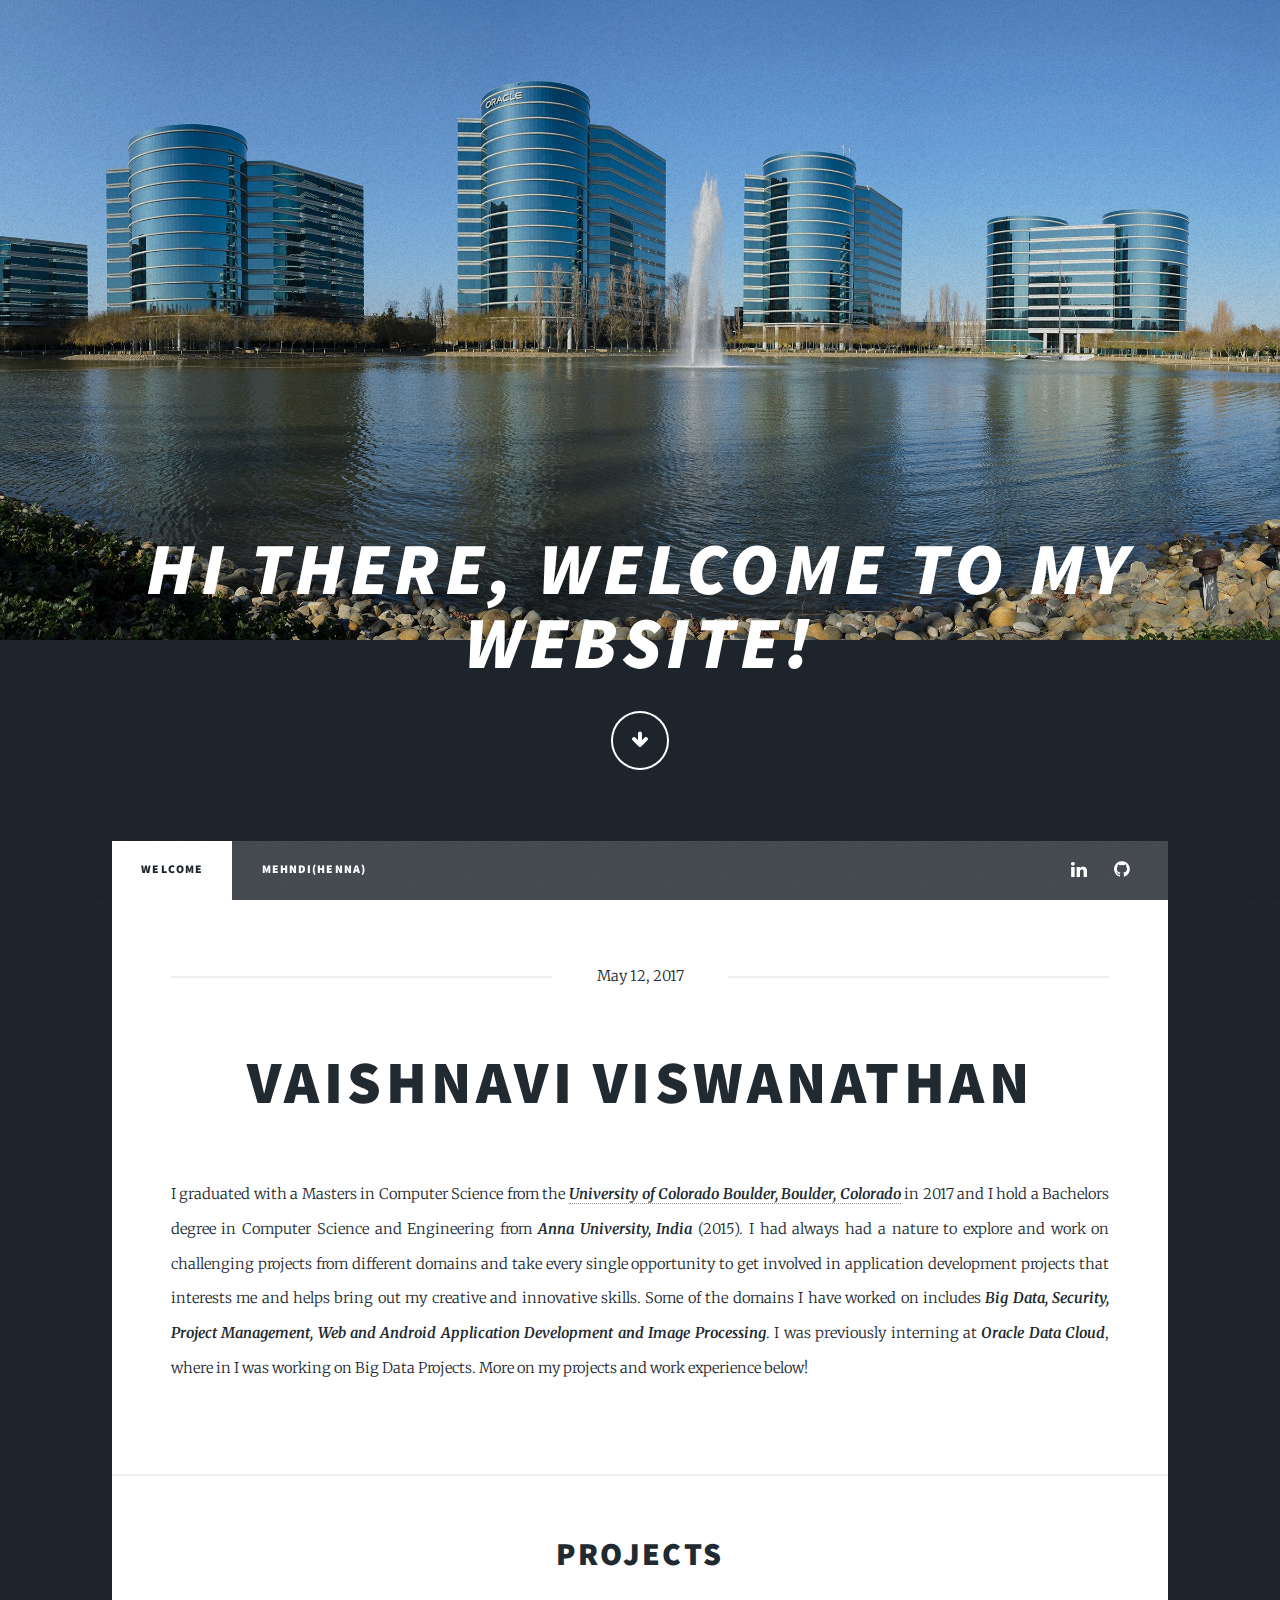
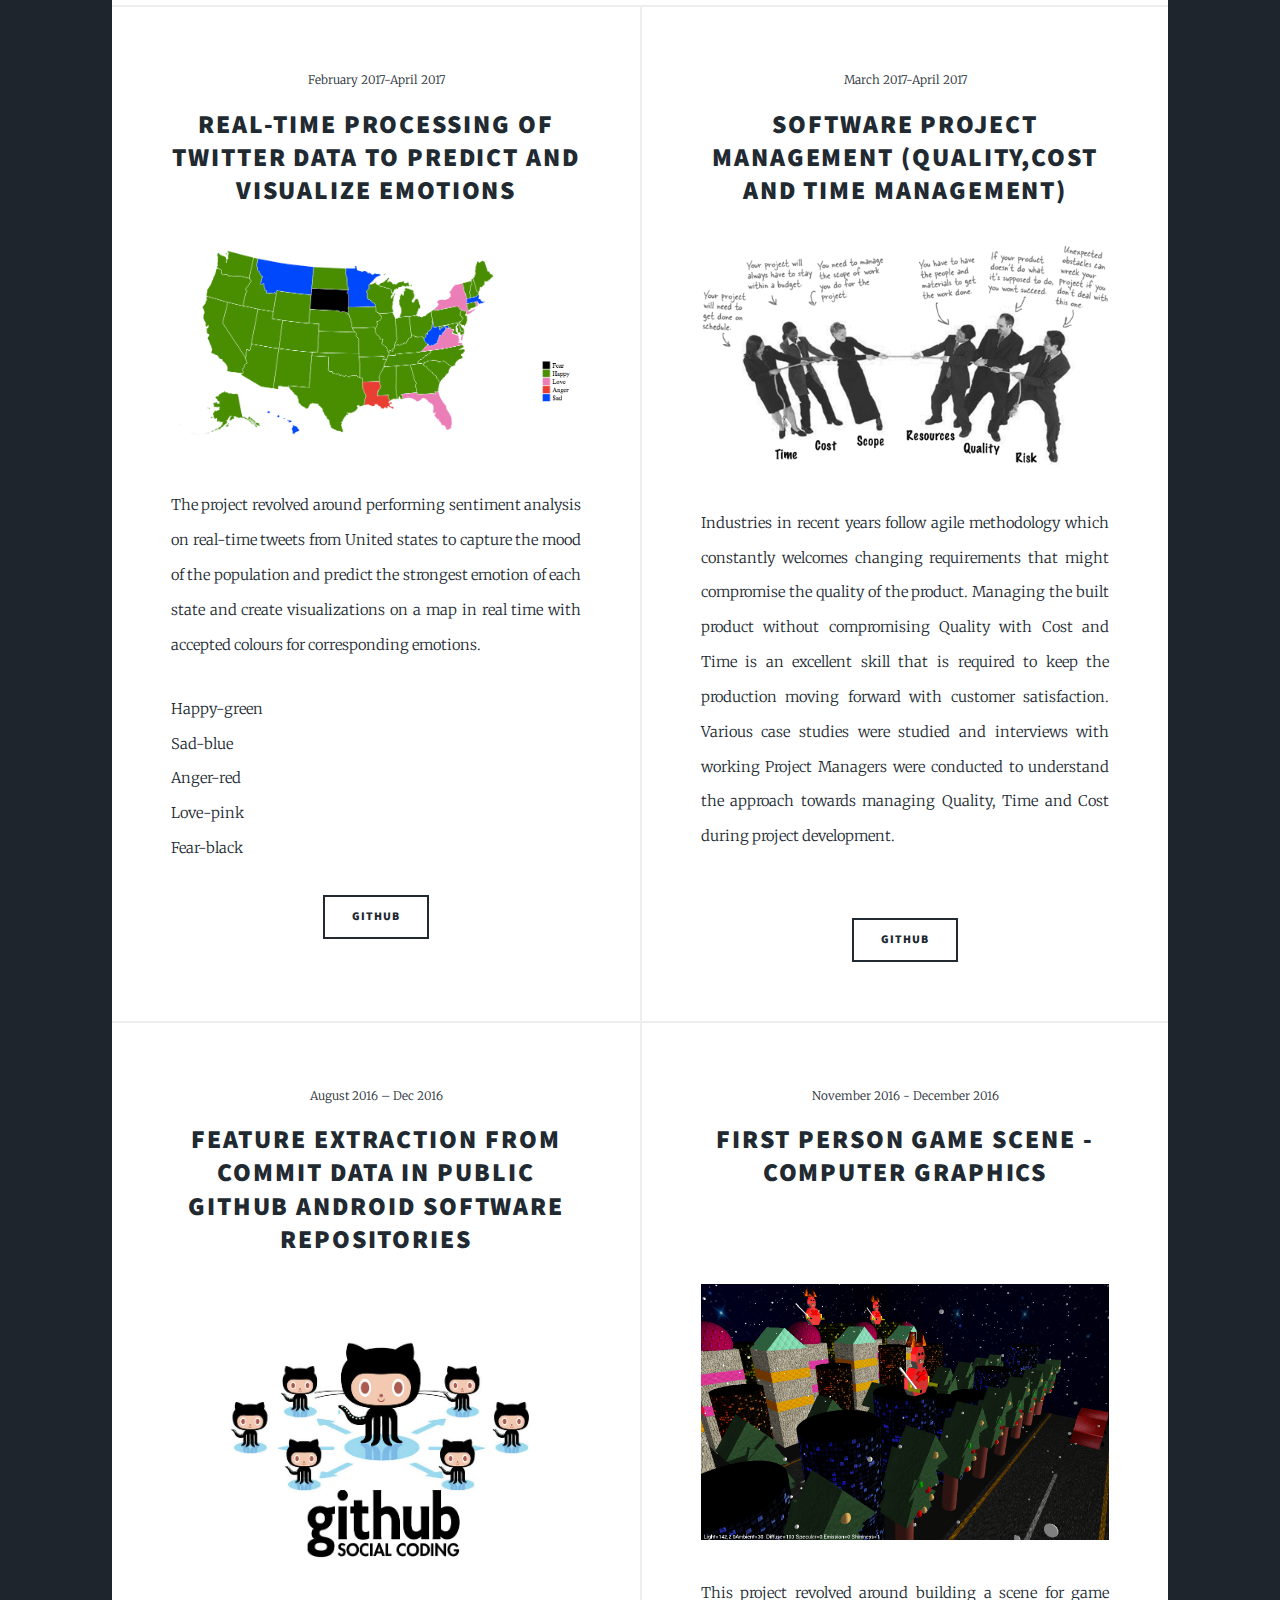
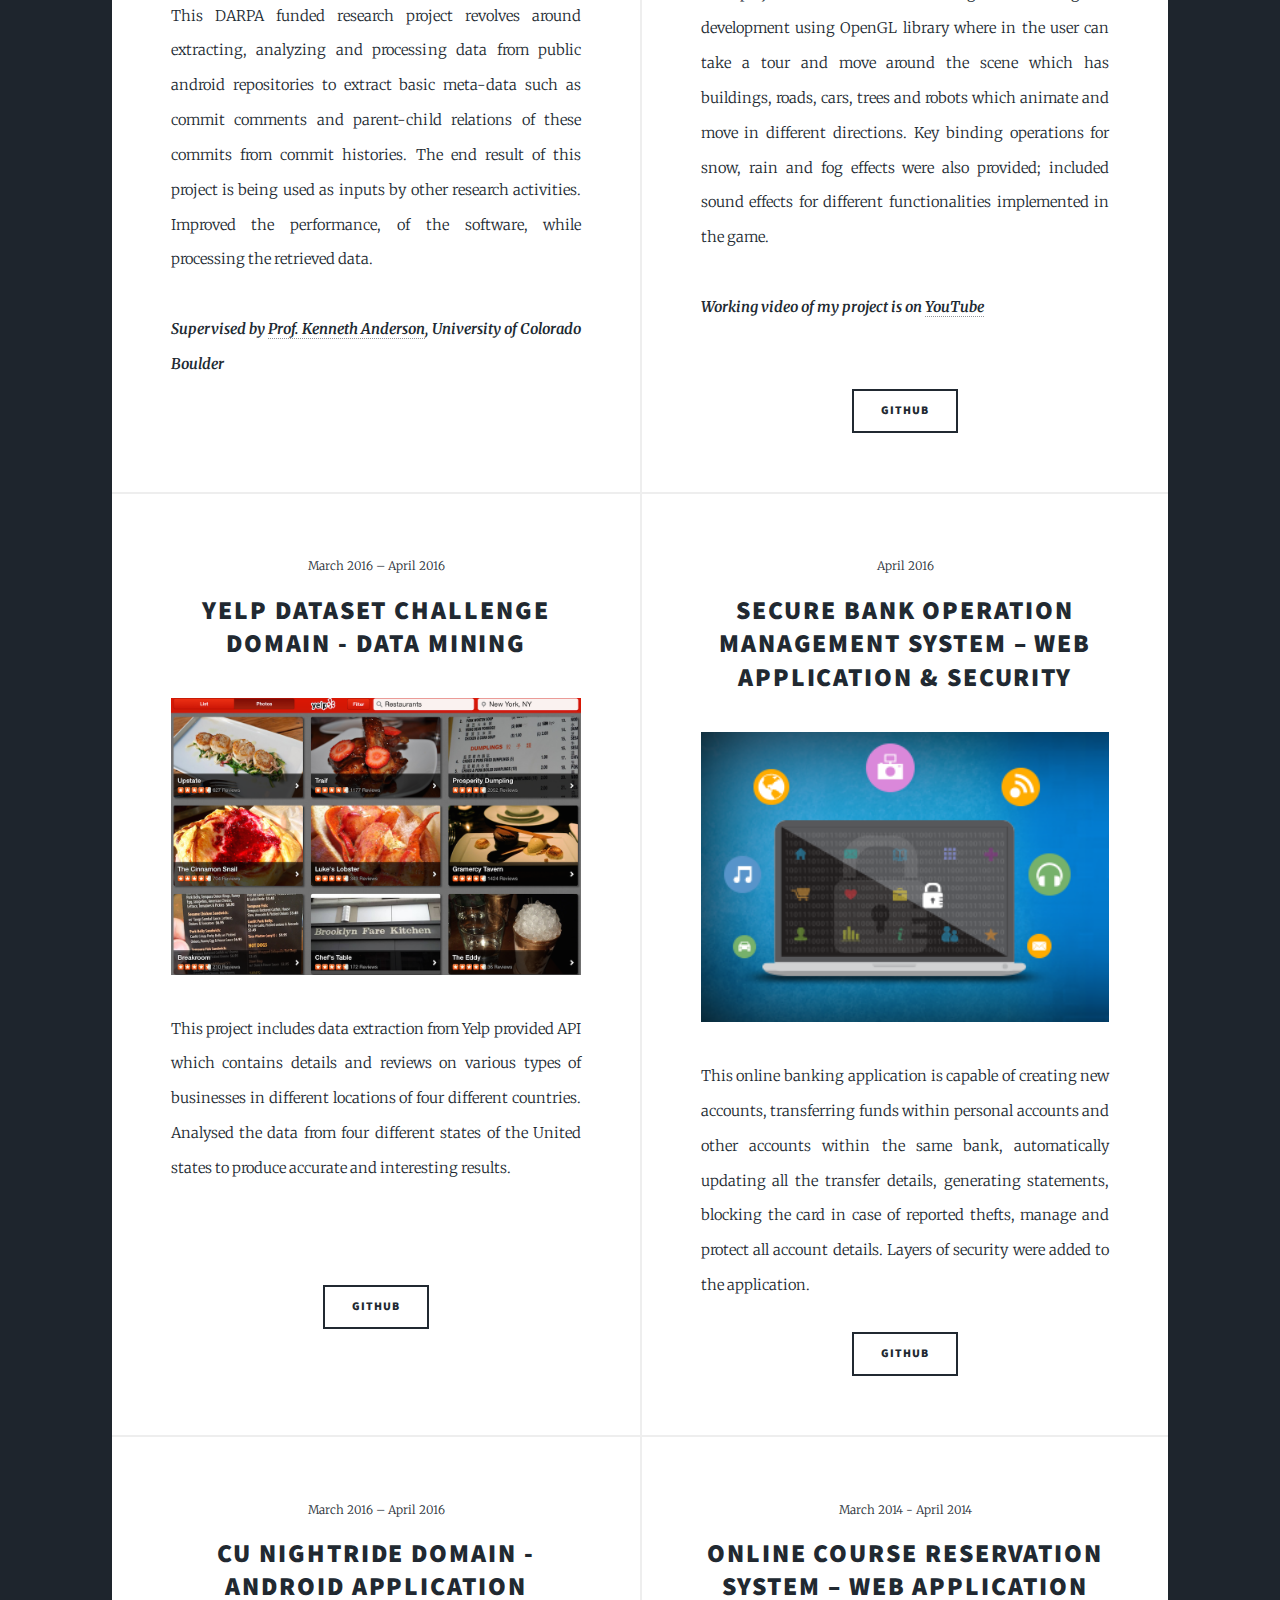
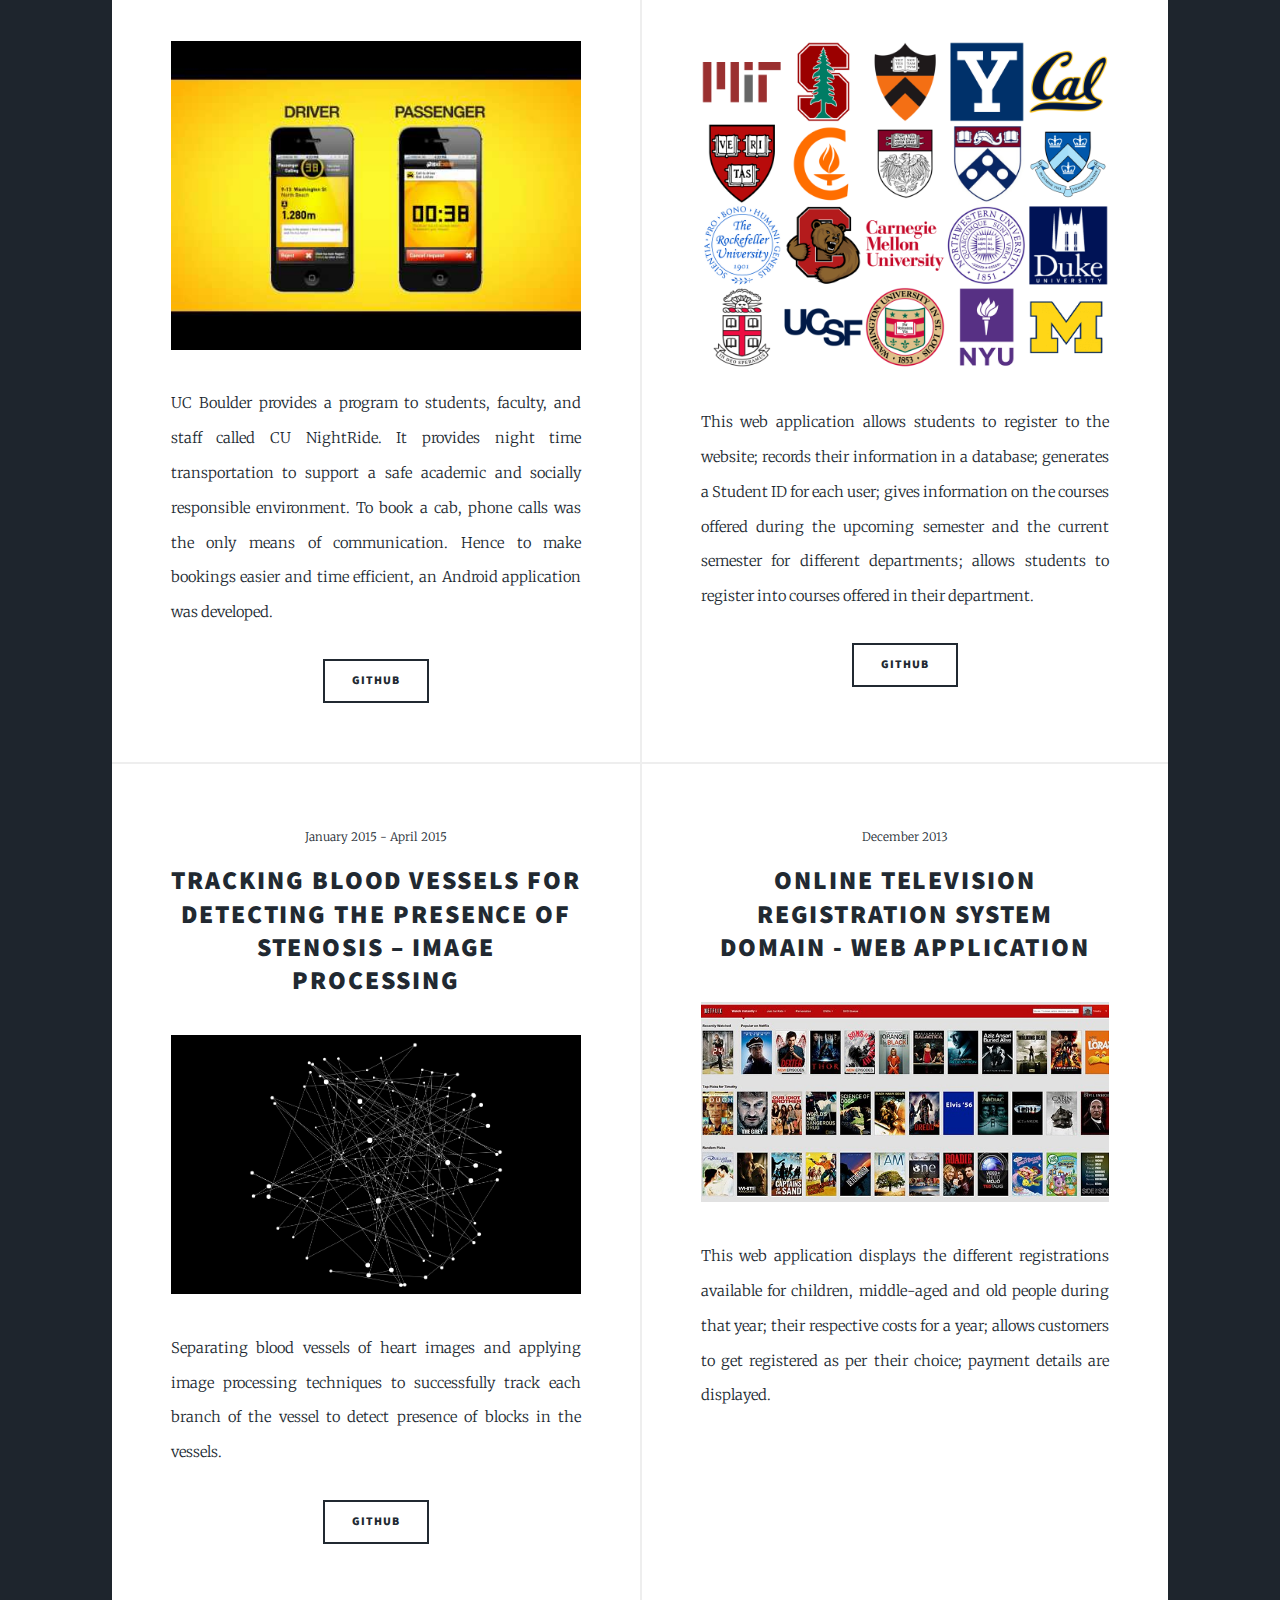
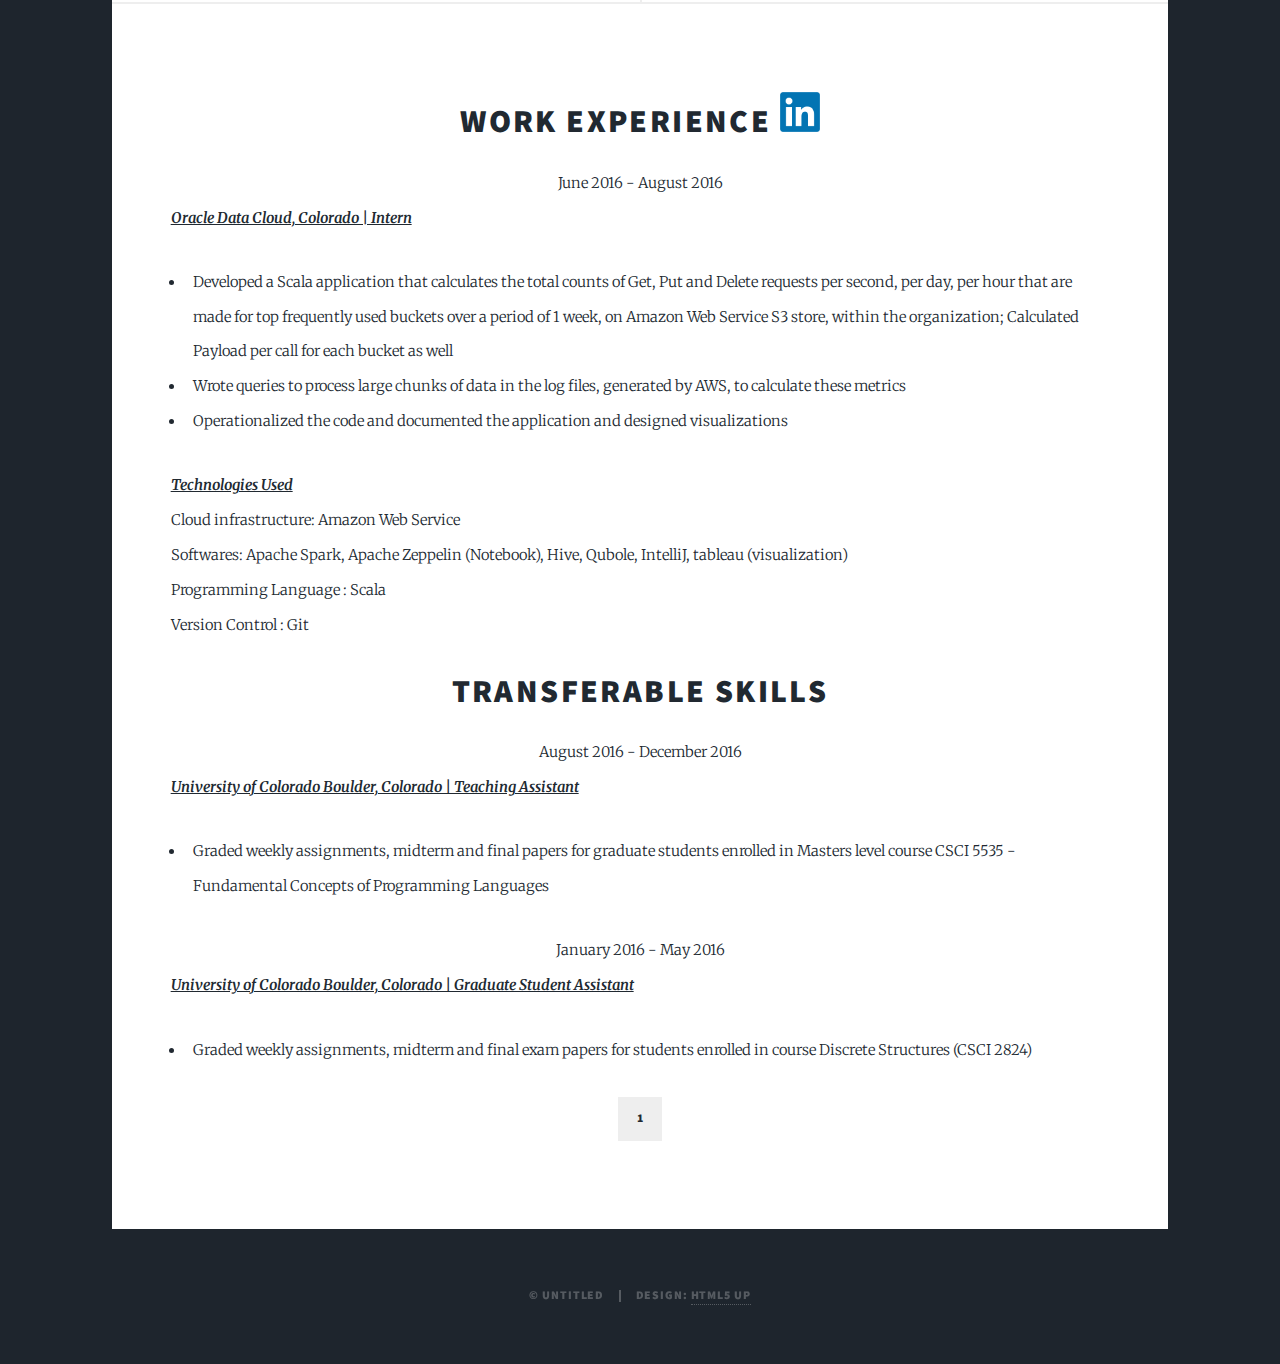
<file: index.html>
<!DOCTYPE HTML>
<!--
	Massively by HTML5 UP
	html5up.net | @ajlkn
	Free for personal and commercial use under the CCA 3.0 license (html5up.net/license)
-->
<html>
	<head>
		<title>Vaishnavi Viswanathan</title>
		<meta charset="utf-8" />
		<meta name="viewport" content="width=device-width, initial-scale=1, user-scalable=no" />
		<link rel="stylesheet" href="assets/css/main.css" />
		<noscript><link rel="stylesheet" href="assets/css/noscript.css" /></noscript>
	</head>
	<body class="is-loading">

		<!-- Wrapper -->
			<div id="wrapper" class="fade-in">

				<!-- Intro -->
					<div id="intro">
						<h1><i>Hi there, Welcome to my website!</i></h1>
						<ul class="actions">
							<li><a href="#header" class="button icon solo fa-arrow-down scrolly">Continue</a></li>
						</ul>
					</div>

				<!-- Header -->
					<!--<header id="header">
						<a href="index.html" class="logo">My name is Vaishnavi Viswanathan</a>
					</header><!-->

				<!-- Nav -->
					<nav id="nav">
						<ul class="links">
							<li class="active"><a href="index.html">Welcome</a></li>
							<li><a href="generic.html">Mehndi(Henna)</a></li>
							<!--<li><a href="elements.html">Elements Reference</a></li>-->
						</ul>
						<ul class="icons">
							<!--<li><a href="#" class="icon fa-twitter"><span class="label">Twitter</span></a></li>
							<li><a href="#" class="icon fa-facebook"><span class="label">Facebook</span></a></li>
							<li><a href="#" class="icon fa-instagram"><span class="label">Instagram</span></a></li>-->
							<li><a href="https://www.linkedin.com/in/viswanathanvaishnavi" class="icon fa-linkedin"><span class="label">LinkedIn</span></a></li>
							<li><a href="https://github.com/vaishnaviviswanathan" class="icon fa-github"><span class="label">GitHub</span></a></li>
						</ul>
					</nav>

				<!-- Main -->
					<div id="main">

						<!-- Featured Post -->
							<article class="post featured">
								<header class="major">
									<span class="date">May 12, 2017</span>
									<h2 style="font-size:60px"><!--<img align="center" src="images/pic.png" width="100px" heigh="100px"></img>--><a>Vaishnavi Viswanathan</a></h2>
								</header>
								<p align="left"> I graduated with a Masters in Computer Science from the <b><i><a href="http://www.colorado.edu/cs/">University of Colorado Boulder, Boulder, Colorado</a></i></b> in 2017 and I hold a Bachelors degree in Computer Science and Engineering from <b><i>Anna University, India</i></b> (2015). I had always had a nature to explore and work on challenging projects from different domains and take every single opportunity to get involved in application development projects that interests me and helps bring out my creative and innovative skills. Some of the domains I have worked on includes <b><i> Big Data, Security, Project Management, Web and Android Application Development and Image Processing</i></b>. I was previously interning at <b><i>Oracle Data Cloud</i></b>, where in I was working on Big Data Projects. More on my projects and work experience below!</p>
								</article>

								<!--<a href="#" class="image main"><img src="images/graduated.jpg" alt="" /></a><!-->

								<!--<ul class="actions">
									<li><a href="#" class="button big">Below are some of the projects I have worked on</a></li>
								</ul>-->



								<h2 style="font-size:32px" align="center">PROJECTS</h2>

						<!-- Posts -->
							<section class="posts">
								<article>
									<header>
										<span class="date">February 2017-April 2017</span>
										<h2><a>Real-Time Processing of Twitter Data to predict and visualize emotions </a></h2>
									</header>
									<a class="image fit"><img src="images/one.png" alt="" /></a>
									<p>The project revolved around performing sentiment analysis on real-time tweets from United states to capture the mood of the population and predict the strongest emotion of each state and create visualizations on a map in real time with accepted colours for corresponding emotions.</p>
									<p align="center">
										Happy-green<br>
										Sad-blue<br>
										Anger-red<br>
										Love-pink<br>
									    Fear-black<br>
									</p>

									<ul class="actions">
										<li><a href="https://github.com/vaishnaviviswanathan/MastersBigDataProject" class="button">GITHUB</a></li>
									</ul>
								</article>
								<article>
									<header>
										<span class="date">March 2017-April 2017</span>
										<h2><a>Software Project Management (QUALITY,COST AND TIME MANAGEMENT)</a></h2>
									</header>
									<a class="image fit"><img src="images/two.png" alt="" /></a>
									<p>Industries in recent years follow agile methodology which constantly welcomes changing requirements that might compromise the quality of the product. Managing the built product without compromising Quality with Cost and Time is an excellent skill that is required to keep the production moving forward with customer satisfaction. Various case studies were studied and interviews with working Project Managers were conducted to understand the approach towards managing Quality, Time and Cost during project development.</p><br>
									<ul class="actions">
										<li><a href="https://github.com/vaishnaviviswanathan/MastersSoftware-ProjectManagementProject" class="button">GITHUB</a></li>
									</ul>
								</article>
								<article>
									<header>
										<span class="date">August 2016 – Dec 2016</span>
										<h2><a>Feature extraction from commit data in public GitHub Android Software Repositories</h2>
									</header>
									<a class="image fit"><img src="images/three.jpg" alt="" /></a>
									<p>This DARPA funded research project revolves around extracting, analyzing and processing data from public android repositories to extract basic meta-data such as commit comments and parent-child relations of these commits from commit histories. The end result of this project is being used as inputs by other research activities. Improved the performance, of the software, while processing the retrieved data. <br/><br/>
										<b><i>Supervised by <a href="http://www.cs.colorado.edu/~kena/">Prof. Kenneth Anderson</a>, University of Colorado Boulder</i></b></p>
									<!--<ul class="actions">
										<li><a href="#" class="button">GITHUB</a></li></ul>-->

								</article>
								<article>
									<header>
										<span class="date">November 2016 - December 2016</span>
										<h2>First Person Game Scene - Computer Graphics</h2>
									</br>
									</header>
									<a class="image fit"><img src="images/four.png" alt="" /></a>
									<p>This project revolved around building a scene for game development using OpenGL library where in the user can take a tour and move around the scene which has buildings, roads, cars, trees and robots which animate and move in different directions. Key binding operations for snow, rain and fog effects were also provided; included sound effects for different functionalities implemented in the game.
									<br><br>
									<b><i>Working video of my project is on <a href="https://youtu.be/E8rzg3k9Pcs">YouTube</a></i></b></p><br>
									<ul class="actions">
										<li><a href="https://github.com/vaishnaviviswanathan/MastersGraphicsProject" class="button">GITHUB</a></li>
									</ul>
								</article>
								<article>
									<header>
										<span class="date">March 2016 – April 2016</span>
										<h2>Yelp DataSet Challenge Domain - Data mining</h2>
									</header>

									<a class="image fit"><img src="images/five.png" alt="" /></a>
									<p>This project includes data extraction from Yelp provided API which contains details and reviews on various types of businesses in different locations of four different countries. Analysed the data from four different states of the United states to produce accurate and interesting results.</p>
									<br><br>
									<ul class="actions">
										<li><a href="https://github.com/vaishnaviviswanathan/Data_mining_final_project" class="button">GITHUB</a></li>
									</ul>
								</article>
								<article>
									<header>
										<span class="date">April 2016</span>
										<h2>Secure Bank Operation Management System – Web Application & Security </h2>
									</header>
									<a class="image fit"><img src="images/six.png" alt="" /></a>
									<p>This online banking application is capable of creating new accounts, transferring funds within personal accounts and other accounts within the same bank, automatically updating all the transfer details, generating statements, blocking the card in case of reported thefts, manage and protect all account details. Layers of security were added to the application.</p>
									<ul class="actions">
										<li><a href="https://github.com/vaishnaviviswanathan/BankApp_Secure_web_programming" class="button">GITHUB</a></li>
									</ul>
								</article>
									<article>
									<header>
										<span class="date">March 2016 – April 2016</span>
										<h2><a>CU NightRide Domain - Android Application </a></h2>
									</header>
									<a class="image fit"><img src="images/seven.jpg" alt="" /></a>
									<p>UC Boulder provides a program to students, faculty, and staff called CU NightRide. It provides night time transportation to support a safe academic and socially responsible environment. To book a cab, phone calls was the only means of communication. Hence to make bookings easier and time efficient, an Android application was developed.</p>
									<ul class="actions">
										<li><a href="https://github.com/vaishnaviviswanathan/CUNightRideAndroidApp" class="button">GITHUB</a></li>
									</ul>
								</article>
								<article>
									<header>
										<span class="date">March 2014 - April 2014</span>
										<h2>Online Course Reservation System – Web Application</h2>
									</header>
									<a class="image fit"><img src="images/eight.png" alt="" /></a>
									<p>This web application allows students to register to the website; records their information in a database; generates a Student ID for each user; gives information on the courses offered during the upcoming semester and the current semester for different departments; allows students to register into courses offered in their department. </p>
									<ul class="actions">
										<li><a href="https://github.com/vaishnaviviswanathan/WebAppProject" class="button">GITHUB</a></li>
									</ul>
								</article>
								<article>
									<header>
										<span class="date">January 2015 - April 2015</span>
										<h2><a>Tracking blood vessels for detecting the presence of stenosis – Image Processing</a></h2>
									</header>
									<a class="image fit"><img src="images/nine.png" alt="" /></a>
									<p>Separating blood vessels of heart images and applying image processing techniques to successfully track each branch of the vessel to detect presence of blocks in the vessels.</p>
									<ul class="actions">
										<li><a href="https://github.com/vaishnaviviswanathan/UndergradFinalProjectStenosisDetection" class="button">GITHUB</a></li>
									</ul>
								</article>
								<article>
									<header>
										<span class="date">December 2013</span>
										<h2><a>Online Television Registration System Domain - Web Application</a></h2>
									</header>
									<a class="image fit"><img src="images/ten.jpg" alt="" /></a>
									<p>This web application displays the different registrations available for children, middle-aged and old people during that year; their respective costs for a year; allows customers to get registered as per their choice; payment details are displayed.</p>
									<!--<ul class="actions">
										<li><a href="#" class="button">GITHUB</a></li>
									</ul>-->
								</article>
							</section>

							<!-- Featured Post -->
							<article class="post featured">

									<h2 style="font-size:32px"><a>Work experience</a>     <a href="https://www.linkedin.com/in/viswanathanvaishnavi"><img src="images/in.png" width="40px" height="40px"></img></a></h2>
									<span class="date">June 2016 - August 2016</span>


								<p align="left"> <b><i> <u>Oracle Data Cloud, Colorado | Intern</u></i></b></p>
								<ul align="left">
									<li>Developed a Scala application that calculates the total counts of Get, Put and Delete requests per second, per day, per hour that are made for top frequently used buckets over a period of 1 week, on Amazon Web Service S3 store, within the organization; Calculated Payload per call for each bucket as well</li>
									<li>Wrote queries to process large chunks of data in the log files, generated by AWS, to calculate these metrics</li>
									<li>Operationalized the code and documented the application and designed visualizations</li>
								</ul>

								<p align="left"><b><i><u>Technologies Used</u></i></b><br>
													Cloud infrastructure: Amazon Web Service<br>
													Softwares: Apache Spark, Apache Zeppelin (Notebook), Hive, Qubole, IntelliJ, tableau (visualization)<br>
													Programming Language : Scala<br>
													Version Control : Git<br>
								</p>

							    <h2 style="font-size:32px"><a>Transferable skills</a></h2>
								<span class="date">August 2016 - December 2016</span>
								<p align="left"> <b><i> <u>University of Colorado Boulder, Colorado | Teaching Assistant</u></i></b></p>
								<ul align="left">
									<li>Graded weekly assignments, midterm and final papers for graduate students enrolled in Masters level course CSCI 5535 - Fundamental Concepts of Programming Languages</li>
								</ul>
								</p>

								<span class="date">January 2016 - May 2016</span>
								<p align="left"> <b><i> <u>University of Colorado Boulder, Colorado | Graduate Student Assistant</u></i></b></p>
								<ul align="left">
									<li>Graded weekly assignments, midterm and final exam papers for students enrolled in course Discrete Structures (CSCI 2824)</li>
								</ul>
								</p>

								<!--<h2 style="font-size:32px"><a>Volunteer Experience</a></h2>
								<span class="date">September 2015 - Present</span>
								<p align="left"> <b><i>AID Colorado | Mehndi(Henna) Artist</i></b></p>
								<ul align="left">
									<li><i><b><a href="http://aid-colorado.weebly.com/">AID Colorado</a></b></i> Organization collects money to support education for children from poor families. I work as a Mehndi(Henna) artist to support for this cause during all the Indian Festivals.</li>
								</ul>
							</p>-->

								<!--<h2 style="font-size:32px"><a>OTHER INTERESTS</a></h2>
								<p> I am a talented Mehndi(Henna) artist, a fitness freak and a newbie makeup enthusiast! During my free time I like to hike, read story books and try out new receipes in the kitchen. Click on this link to know about more about my <span style="font-size:18px"><a href="generic.html">ArTiStIc</a></span> skills!</p>
							</article>-->


						<!-- Footer -->
							<footer>
								<div class="pagination">
									<!--<a href="#" class="previous">Prev</a>-->
									<a href="#" class="page active">1</a>
									<!--<a href="generic.html" class="page">2</a>-->
									<!--<a href="#" class="page">3</a>
									<span class="extra">&hellip;</span>
									<a href="#" class="page">8</a>
									<a href="#" class="page">9</a>
									<a href="#" class="page">10</a>
									<a href="#" class="next">Next</a>-->
								</div>
							</footer>

					</div>


				<!-- Footer -->
				<!--	<footer id="footer">
						<section>
							<form method="post" action="#">
								<div class="field">
									<label for="name">Name</label>
									<input type="text" name="name" id="name" />
								</div>
								<div class="field">
									<label for="email">Email</label>
									<input type="text" name="email" id="email" />
								</div>
								<div class="field">
									<label for="message">Message</label>
									<textarea name="message" id="message" rows="3"></textarea>
								</div>
								<ul class="actions">
									<li><input type="submit" value="Send Message" /></li>
								</ul>
							</form>
						</section>
						<section class="split contact">
							<section class="alt">
								<h3>Address</h3>
								<p>1234 Somewhere Road #87257<br />
								Nashville, TN 00000-0000</p>
							</section>
							<section>
								<h3>Phone</h3>
								<p><a href="#">(000) 000-0000</a></p>
							</section>
							<section>
								<h3>Email</h3>
								<p><a href="#">info@untitled.tld</a></p>
							</section>
							<section>
								<h3>Social</h3>
								<ul class="icons alt">
									<li><a href="#" class="icon alt fa-twitter"><span class="label">Twitter</span></a></li>
									<li><a href="#" class="icon alt fa-facebook"><span class="label">Facebook</span></a></li>
									<li><a href="#" class="icon alt fa-instagram"><span class="label">Instagram</span></a></li>
									<li><a href="#" class="icon alt fa-github"><span class="label">GitHub</span></a></li>
								</ul>
							</section>
						</section>
					</footer>
				-->

				<!-- Copyright -->
					<div id="copyright">
						<ul><li>&copy; Untitled</li><li>Design: <a href="https://html5up.net">HTML5 UP</a></li></ul>
					</div>

			</div>

		<!-- Scripts -->
			<script src="assets/js/jquery.min.js"></script>
			<script src="assets/js/jquery.scrollex.min.js"></script>
			<script src="assets/js/jquery.scrolly.min.js"></script>
			<script src="assets/js/skel.min.js"></script>
			<script src="assets/js/util.js"></script>
			<script src="assets/js/main.js"></script>

	</body>
</html>
</file>
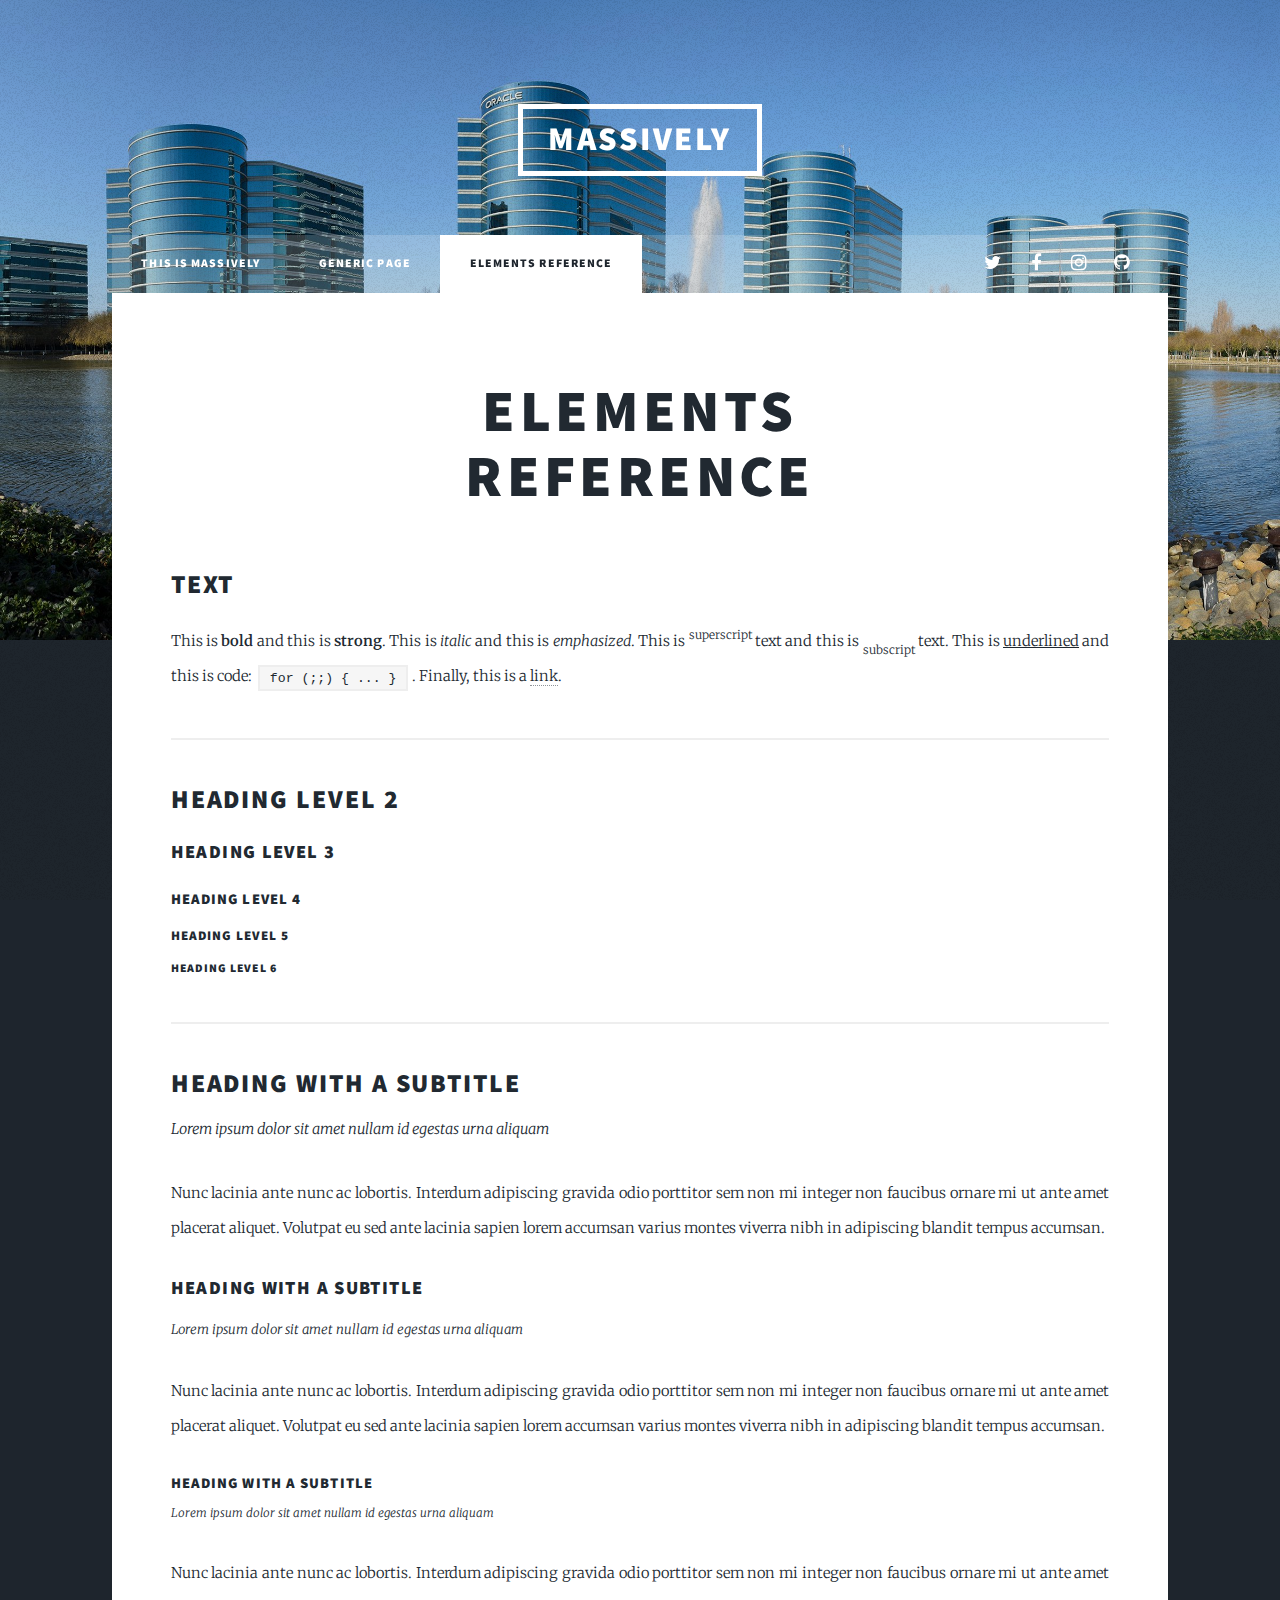
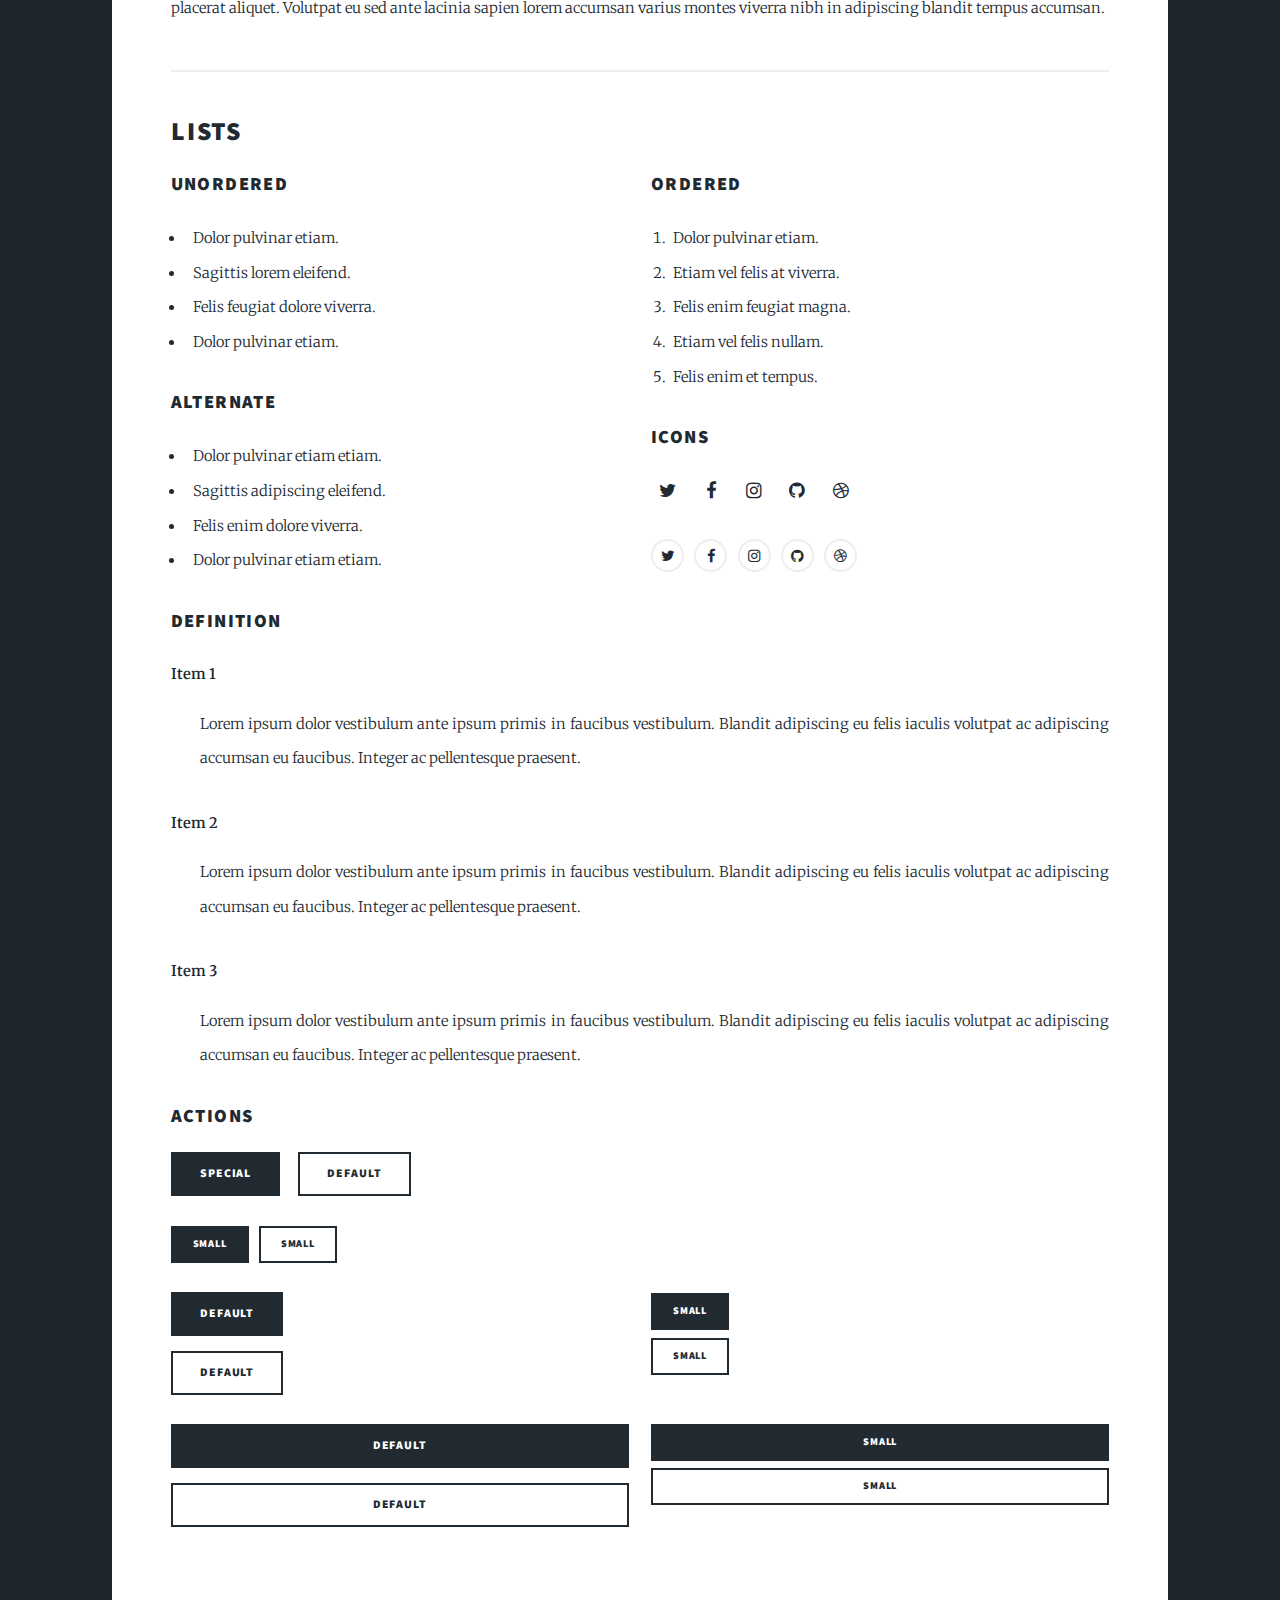
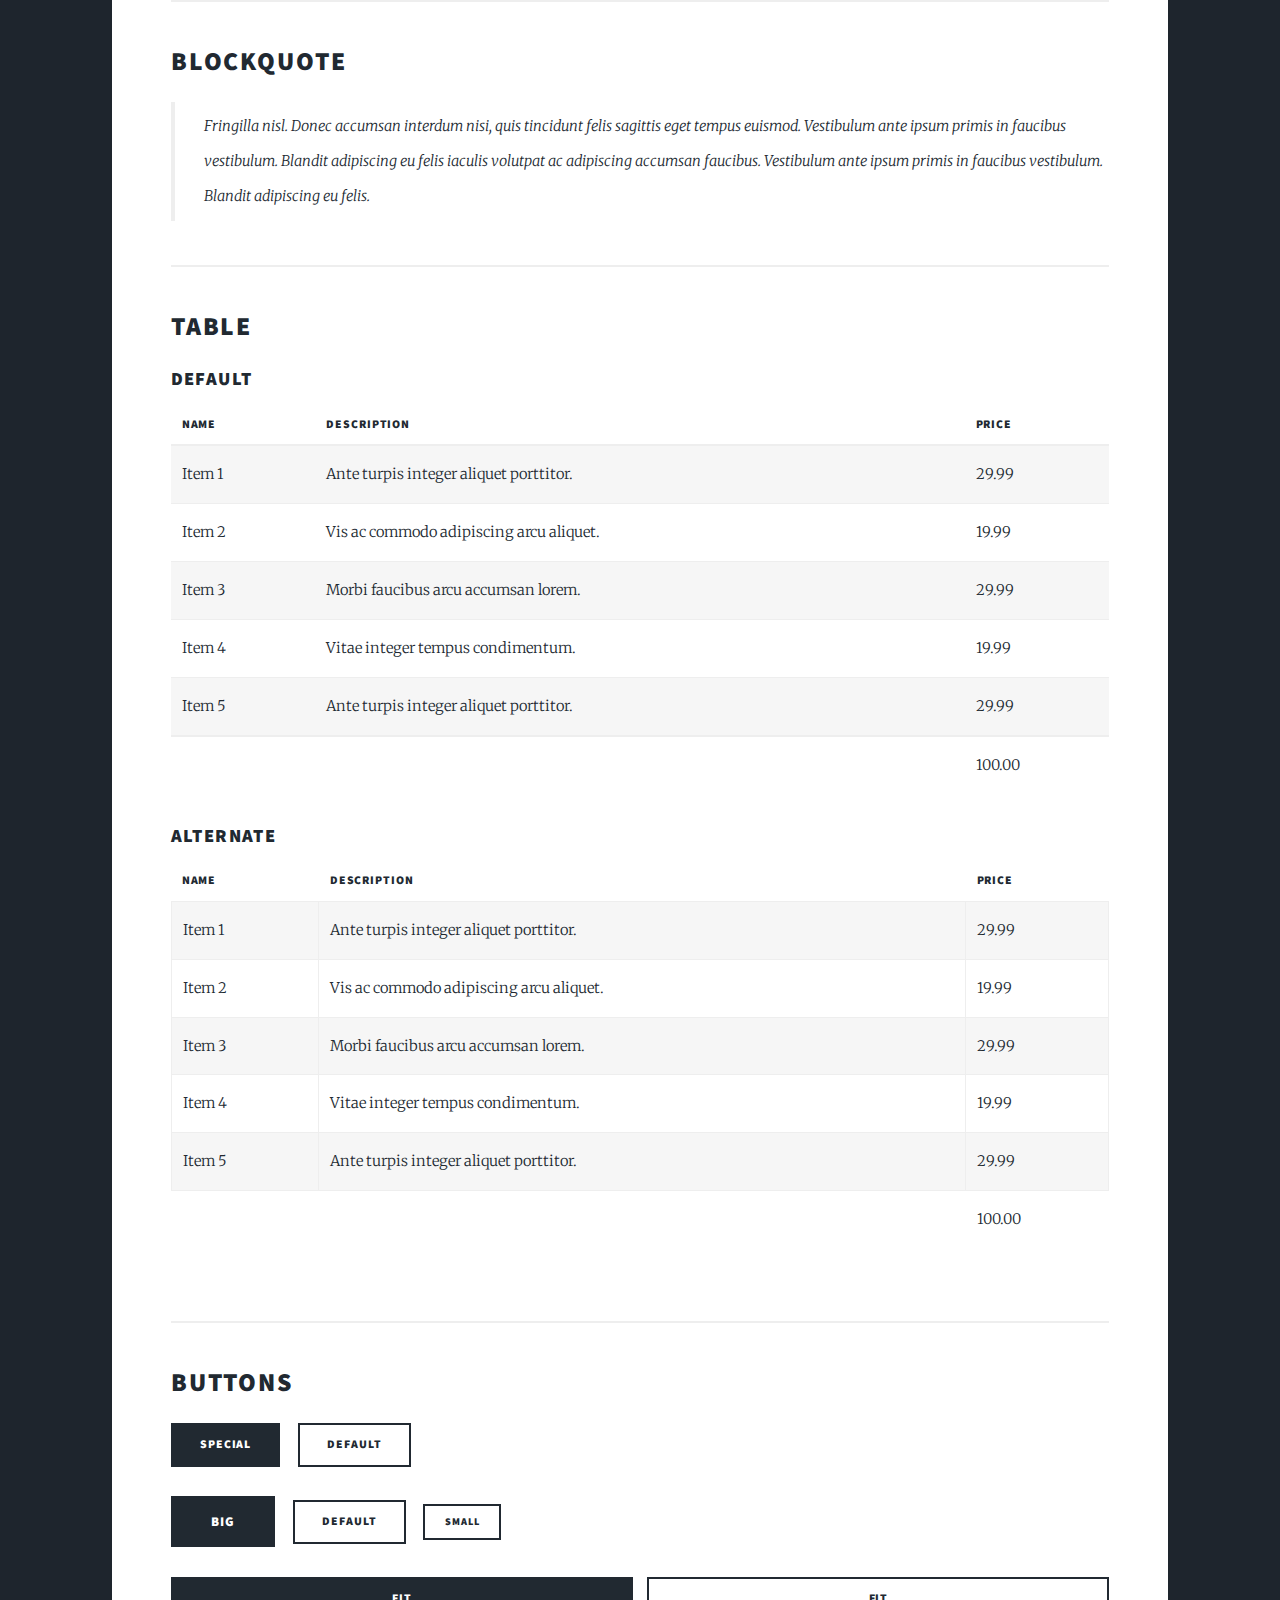
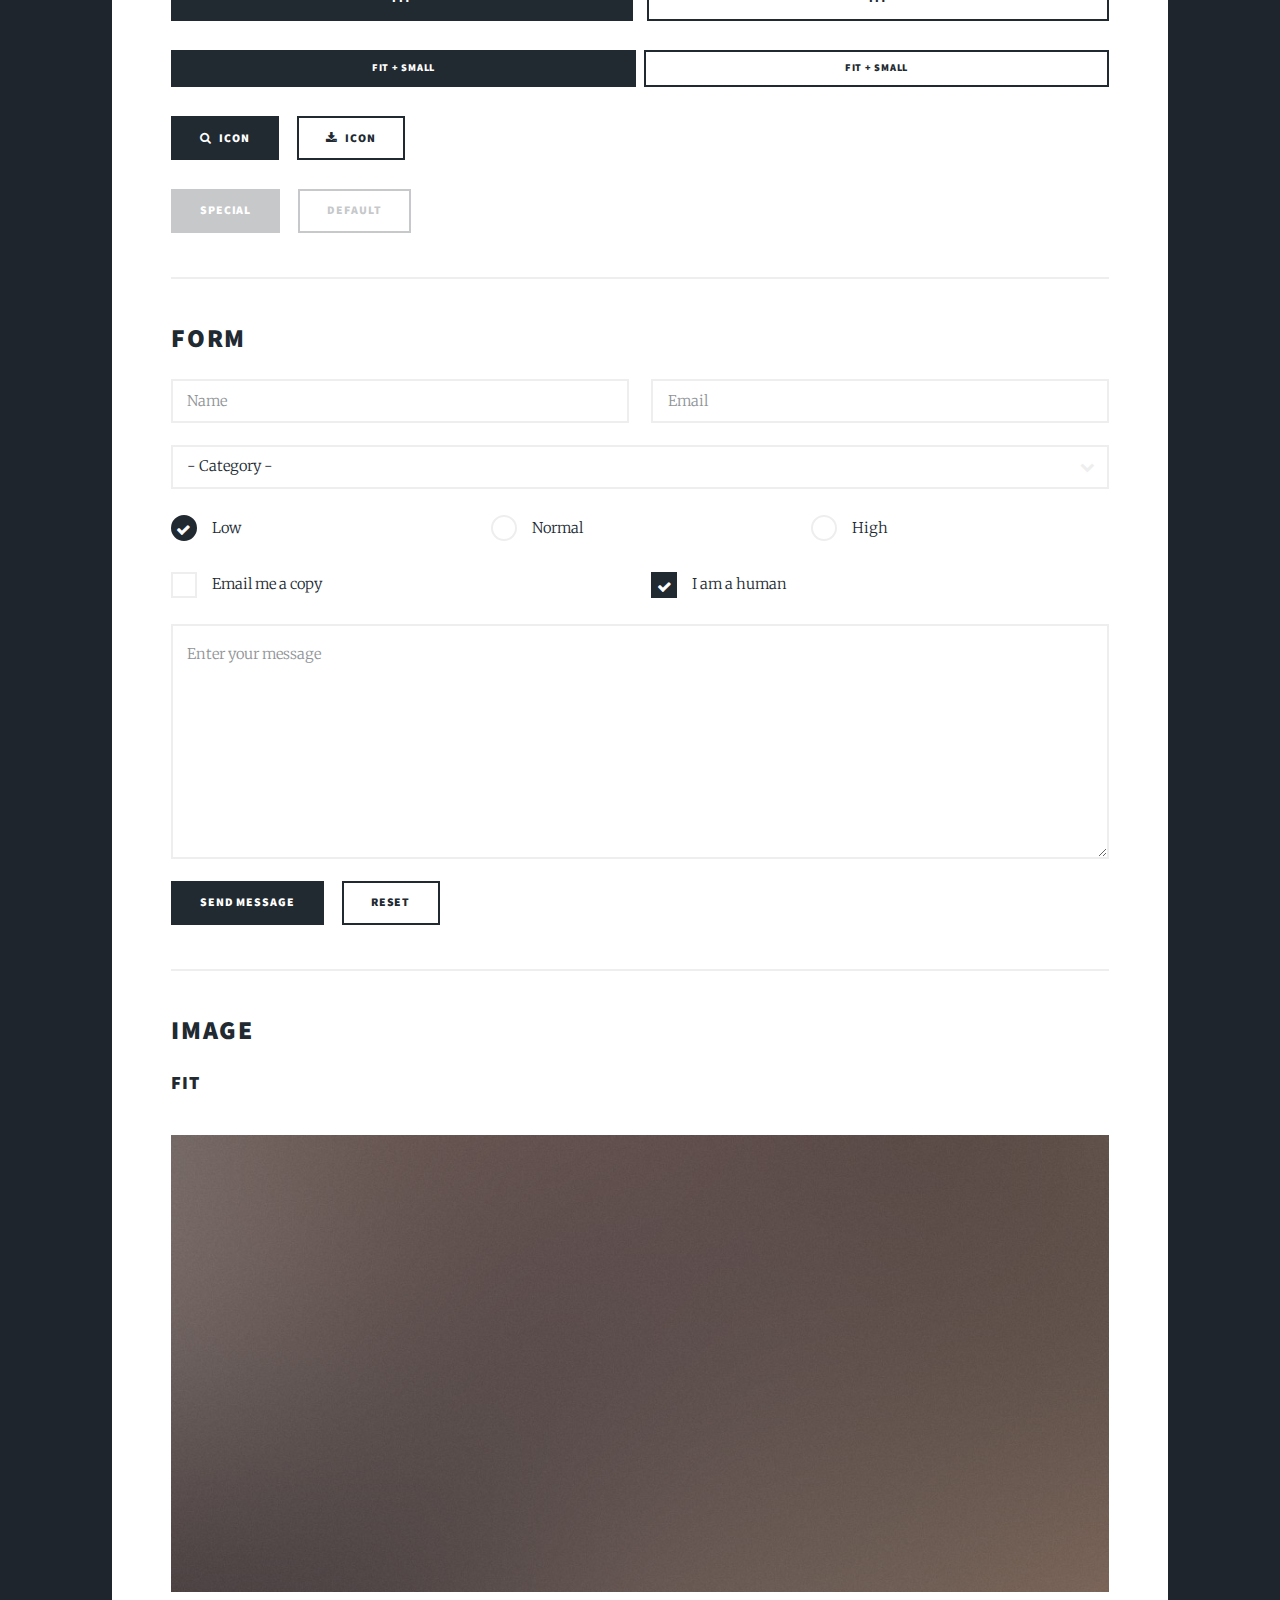
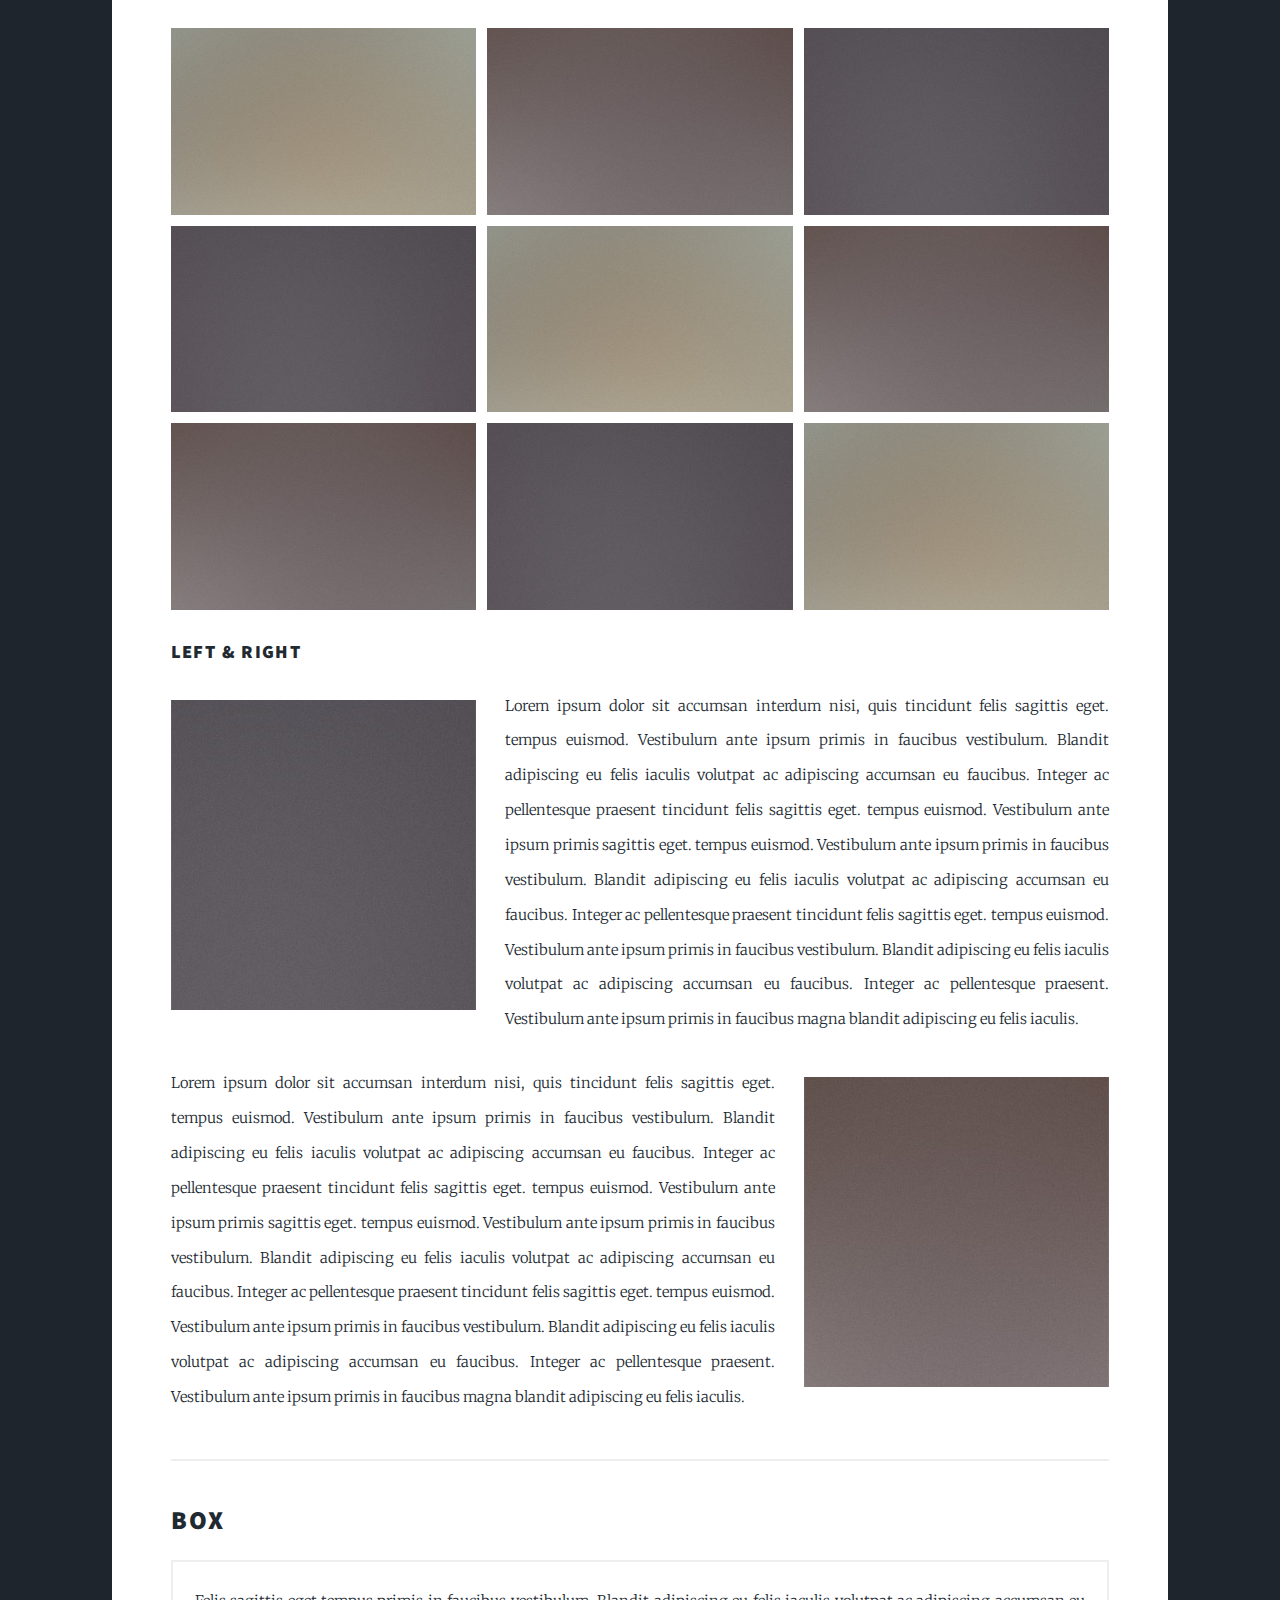
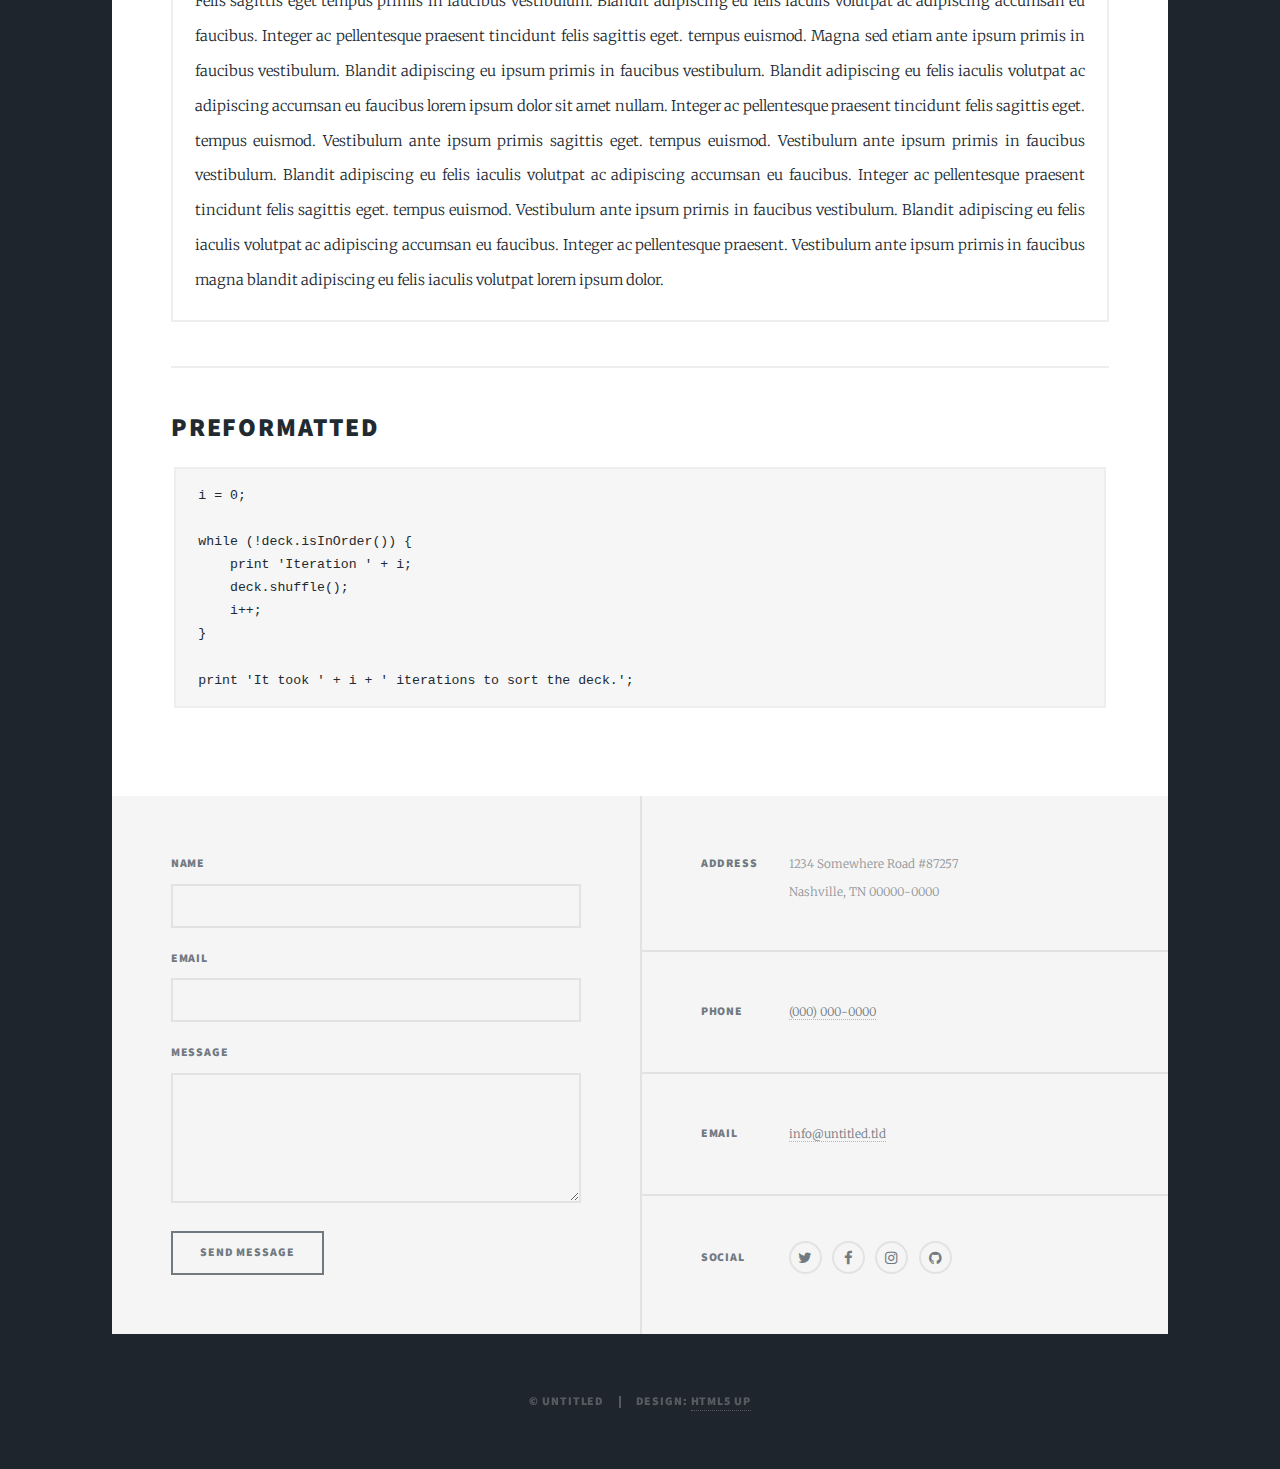
<file: elements.html>
<!DOCTYPE HTML>
<!--
	Massively by HTML5 UP
	html5up.net | @ajlkn
	Free for personal and commercial use under the CCA 3.0 license (html5up.net/license)
-->
<html>
	<head>
		<title>Elements Reference - Massively by HTML5 UP</title>
		<meta charset="utf-8" />
		<meta name="viewport" content="width=device-width, initial-scale=1, user-scalable=no" />
		<link rel="stylesheet" href="assets/css/main.css" />
		<noscript><link rel="stylesheet" href="assets/css/noscript.css" /></noscript>
	</head>
	<body class="is-loading">

		<!-- Wrapper -->
			<div id="wrapper">

				<!-- Header -->
					<header id="header">
						<a href="index.html" class="logo">Massively</a>
					</header>

				<!-- Nav -->
					<nav id="nav">
						<ul class="links">
							<li><a href="index.html">This is Massively</a></li>
							<li><a href="generic.html">Generic Page</a></li>
							<li class="active"><a href="elements.html">Elements Reference</a></li>
						</ul>
						<ul class="icons">
							<li><a href="#" class="icon fa-twitter"><span class="label">Twitter</span></a></li>
							<li><a href="#" class="icon fa-facebook"><span class="label">Facebook</span></a></li>
							<li><a href="#" class="icon fa-instagram"><span class="label">Instagram</span></a></li>
							<li><a href="#" class="icon fa-github"><span class="label">GitHub</span></a></li>
						</ul>
					</nav>

				<!-- Main -->
					<div id="main">

						<!-- Post -->
							<section class="post">
								<header class="major">
									<h1>Elements<br />
									Reference</h1>
								</header>

								<!-- Text stuff -->
									<h2>Text</h2>
									<p>This is <b>bold</b> and this is <strong>strong</strong>. This is <i>italic</i> and this is <em>emphasized</em>.
									This is <sup>superscript</sup> text and this is <sub>subscript</sub> text.
									This is <u>underlined</u> and this is code: <code>for (;;) { ... }</code>.
									Finally, this is a <a href="#">link</a>.</p>
									<hr />
									<h2>Heading Level 2</h2>
									<h3>Heading Level 3</h3>
									<h4>Heading Level 4</h4>
									<h5>Heading Level 5</h5>
									<h6>Heading Level 6</h6>
									<hr />
									<header>
										<h2>Heading with a Subtitle</h2>
										<p>Lorem ipsum dolor sit amet nullam id egestas urna aliquam</p>
									</header>
									<p>Nunc lacinia ante nunc ac lobortis. Interdum adipiscing gravida odio porttitor sem non mi integer non faucibus ornare mi ut ante amet placerat aliquet. Volutpat eu sed ante lacinia sapien lorem accumsan varius montes viverra nibh in adipiscing blandit tempus accumsan.</p>
									<header>
										<h3>Heading with a Subtitle</h3>
										<p>Lorem ipsum dolor sit amet nullam id egestas urna aliquam</p>
									</header>
									<p>Nunc lacinia ante nunc ac lobortis. Interdum adipiscing gravida odio porttitor sem non mi integer non faucibus ornare mi ut ante amet placerat aliquet. Volutpat eu sed ante lacinia sapien lorem accumsan varius montes viverra nibh in adipiscing blandit tempus accumsan.</p>
									<header>
										<h4>Heading with a Subtitle</h4>
										<p>Lorem ipsum dolor sit amet nullam id egestas urna aliquam</p>
									</header>
									<p>Nunc lacinia ante nunc ac lobortis. Interdum adipiscing gravida odio porttitor sem non mi integer non faucibus ornare mi ut ante amet placerat aliquet. Volutpat eu sed ante lacinia sapien lorem accumsan varius montes viverra nibh in adipiscing blandit tempus accumsan.</p>

									<hr />

								<!-- Lists -->
									<h2>Lists</h2>
									<div class="row">
										<div class="6u 12u$(small)">

											<h3>Unordered</h3>
											<ul>
												<li>Dolor pulvinar etiam.</li>
												<li>Sagittis lorem eleifend.</li>
												<li>Felis feugiat dolore viverra.</li>
												<li>Dolor pulvinar etiam.</li>
											</ul>

											<h3>Alternate</h3>
											<ul class="alt">
												<li>Dolor pulvinar etiam etiam.</li>
												<li>Sagittis adipiscing eleifend.</li>
												<li>Felis enim dolore viverra.</li>
												<li>Dolor pulvinar etiam etiam.</li>
											</ul>

										</div>
										<div class="6u$ 12u$(small)">

											<h3>Ordered</h3>
											<ol>
												<li>Dolor pulvinar etiam.</li>
												<li>Etiam vel felis at viverra.</li>
												<li>Felis enim feugiat magna.</li>
												<li>Etiam vel felis nullam.</li>
												<li>Felis enim et tempus.</li>
											</ol>

											<h3>Icons</h3>
											<ul class="icons">
												<li><a href="#" class="icon fa-twitter"><span class="label">Twitter</span></a></li>
												<li><a href="#" class="icon fa-facebook"><span class="label">Facebook</span></a></li>
												<li><a href="#" class="icon fa-instagram"><span class="label">Instagram</span></a></li>
												<li><a href="#" class="icon fa-github"><span class="label">Github</span></a></li>
												<li><a href="#" class="icon fa-dribbble"><span class="label">Dribbble</span></a></li>
											</ul>
											<ul class="icons alt">
												<li><a href="#" class="icon alt fa-twitter"><span class="label">Twitter</span></a></li>
												<li><a href="#" class="icon alt fa-facebook"><span class="label">Facebook</span></a></li>
												<li><a href="#" class="icon alt fa-instagram"><span class="label">Instagram</span></a></li>
												<li><a href="#" class="icon alt fa-github"><span class="label">Github</span></a></li>
												<li><a href="#" class="icon alt fa-dribbble"><span class="label">Dribbble</span></a></li>
											</ul>

										</div>
									</div>
									<h3>Definition</h3>
									<dl>
										<dt>Item 1</dt>
										<dd>
											<p>Lorem ipsum dolor vestibulum ante ipsum primis in faucibus vestibulum. Blandit adipiscing eu felis iaculis volutpat ac adipiscing accumsan eu faucibus. Integer ac pellentesque praesent.</p>
										</dd>
										<dt>Item 2</dt>
										<dd>
											<p>Lorem ipsum dolor vestibulum ante ipsum primis in faucibus vestibulum. Blandit adipiscing eu felis iaculis volutpat ac adipiscing accumsan eu faucibus. Integer ac pellentesque praesent.</p>
										</dd>
										<dt>Item 3</dt>
										<dd>
											<p>Lorem ipsum dolor vestibulum ante ipsum primis in faucibus vestibulum. Blandit adipiscing eu felis iaculis volutpat ac adipiscing accumsan eu faucibus. Integer ac pellentesque praesent.</p>
										</dd>
									</dl>

									<h3>Actions</h3>
									<ul class="actions">
										<li><a href="#" class="button special">Special</a></li>
										<li><a href="#" class="button">Default</a></li>
									</ul>
									<ul class="actions small">
										<li><a href="#" class="button special small">Small</a></li>
										<li><a href="#" class="button small">Small</a></li>
									</ul>
									<div class="row">
										<div class="6u 12u$(small)">
											<ul class="actions vertical">
												<li><a href="#" class="button special">Default</a></li>
												<li><a href="#" class="button">Default</a></li>
											</ul>
										</div>
										<div class="6u 12u$(small)">
											<ul class="actions vertical small">
												<li><a href="#" class="button special small">Small</a></li>
												<li><a href="#" class="button small">Small</a></li>
											</ul>
										</div>
									</div>
									<div class="row">
										<div class="6u 12u$(small)">
											<ul class="actions vertical">
												<li><a href="#" class="button special fit">Default</a></li>
												<li><a href="#" class="button fit">Default</a></li>
											</ul>
										</div>
										<div class="6u$ 12u$(small)">
											<ul class="actions vertical small">
												<li><a href="#" class="button special small fit">Small</a></li>
												<li><a href="#" class="button small fit">Small</a></li>
											</ul>
										</div>
									</div>

									<hr />

								<!-- Blockquote -->
									<h2>Blockquote</h2>
									<blockquote>Fringilla nisl. Donec accumsan interdum nisi, quis tincidunt felis sagittis eget tempus euismod. Vestibulum ante ipsum primis in faucibus vestibulum. Blandit adipiscing eu felis iaculis volutpat ac adipiscing accumsan faucibus. Vestibulum ante ipsum primis in faucibus vestibulum. Blandit adipiscing eu felis.</blockquote>

									<hr />

								<!-- Table -->
									<h2>Table</h2>

									<h3>Default</h3>
									<div class="table-wrapper">
										<table>
											<thead>
												<tr>
													<th>Name</th>
													<th>Description</th>
													<th>Price</th>
												</tr>
											</thead>
											<tbody>
												<tr>
													<td>Item 1</td>
													<td>Ante turpis integer aliquet porttitor.</td>
													<td>29.99</td>
												</tr>
												<tr>
													<td>Item 2</td>
													<td>Vis ac commodo adipiscing arcu aliquet.</td>
													<td>19.99</td>
												</tr>
												<tr>
													<td>Item 3</td>
													<td> Morbi faucibus arcu accumsan lorem.</td>
													<td>29.99</td>
												</tr>
												<tr>
													<td>Item 4</td>
													<td>Vitae integer tempus condimentum.</td>
													<td>19.99</td>
												</tr>
												<tr>
													<td>Item 5</td>
													<td>Ante turpis integer aliquet porttitor.</td>
													<td>29.99</td>
												</tr>
											</tbody>
											<tfoot>
												<tr>
													<td colspan="2"></td>
													<td>100.00</td>
												</tr>
											</tfoot>
										</table>
									</div>

									<h3>Alternate</h3>
									<div class="table-wrapper">
										<table class="alt">
											<thead>
												<tr>
													<th>Name</th>
													<th>Description</th>
													<th>Price</th>
												</tr>
											</thead>
											<tbody>
												<tr>
													<td>Item 1</td>
													<td>Ante turpis integer aliquet porttitor.</td>
													<td>29.99</td>
												</tr>
												<tr>
													<td>Item 2</td>
													<td>Vis ac commodo adipiscing arcu aliquet.</td>
													<td>19.99</td>
												</tr>
												<tr>
													<td>Item 3</td>
													<td> Morbi faucibus arcu accumsan lorem.</td>
													<td>29.99</td>
												</tr>
												<tr>
													<td>Item 4</td>
													<td>Vitae integer tempus condimentum.</td>
													<td>19.99</td>
												</tr>
												<tr>
													<td>Item 5</td>
													<td>Ante turpis integer aliquet porttitor.</td>
													<td>29.99</td>
												</tr>
											</tbody>
											<tfoot>
												<tr>
													<td colspan="2"></td>
													<td>100.00</td>
												</tr>
											</tfoot>
										</table>
									</div>

									<hr />

								<!-- Buttons -->
									<h2>Buttons</h2>
									<ul class="actions">
										<li><a href="#" class="button special">Special</a></li>
										<li><a href="#" class="button">Default</a></li>
									</ul>
									<ul class="actions">
										<li><a href="#" class="button special big">Big</a></li>
										<li><a href="#" class="button">Default</a></li>
										<li><a href="#" class="button small">Small</a></li>
									</ul>
									<ul class="actions fit">
										<li><a href="#" class="button special fit">Fit</a></li>
										<li><a href="#" class="button fit">Fit</a></li>
									</ul>
									<ul class="actions fit small">
										<li><a href="#" class="button special fit small">Fit + Small</a></li>
										<li><a href="#" class="button fit small">Fit + Small</a></li>
									</ul>
									<ul class="actions">
										<li><a href="#" class="button special icon fa-search">Icon</a></li>
										<li><a href="#" class="button icon fa-download">Icon</a></li>
									</ul>
									<ul class="actions">
										<li><span class="button special disabled">Special</span></li>
										<li><span class="button disabled">Default</span></li>
									</ul>

									<hr />

								<!-- Form -->
									<h2>Form</h2>

									<form method="post" action="#" class="alt">
										<div class="row uniform">
											<div class="6u 12u$(xsmall)">
												<input type="text" name="demo-name" id="demo-name" value="" placeholder="Name" />
											</div>
											<div class="6u$ 12u$(xsmall)">
												<input type="email" name="demo-email" id="demo-email" value="" placeholder="Email" />
											</div>
											<!-- Break -->
											<div class="12u$">
												<div class="select-wrapper">
													<select name="demo-category" id="demo-category">
														<option value="">- Category -</option>
														<option value="1">Manufacturing</option>
														<option value="1">Shipping</option>
														<option value="1">Administration</option>
														<option value="1">Human Resources</option>
													</select>
												</div>
											</div>
											<!-- Break -->
											<div class="4u 12u$(small)">
												<input type="radio" id="demo-priority-low" name="demo-priority" checked>
												<label for="demo-priority-low">Low</label>
											</div>
											<div class="4u 12u$(small)">
												<input type="radio" id="demo-priority-normal" name="demo-priority">
												<label for="demo-priority-normal">Normal</label>
											</div>
											<div class="4u$ 12u$(small)">
												<input type="radio" id="demo-priority-high" name="demo-priority">
												<label for="demo-priority-high">High</label>
											</div>
											<!-- Break -->
											<div class="6u 12u$(small)">
												<input type="checkbox" id="demo-copy" name="demo-copy">
												<label for="demo-copy">Email me a copy</label>
											</div>
											<div class="6u$ 12u$(small)">
												<input type="checkbox" id="demo-human" name="demo-human" checked>
												<label for="demo-human">I am a human</label>
											</div>
											<!-- Break -->
											<div class="12u$">
												<textarea name="demo-message" id="demo-message" placeholder="Enter your message" rows="6"></textarea>
											</div>
											<!-- Break -->
											<div class="12u$">
												<ul class="actions">
													<li><input type="submit" value="Send Message" class="special" /></li>
													<li><input type="reset" value="Reset" /></li>
												</ul>
											</div>
										</div>
									</form>

									<hr />

								<!-- Image -->
									<h2>Image</h2>

									<h3>Fit</h3>
									<span class="image fit"><img src="images/pic01.jpg" alt="" /></span>
									<div class="box alt">
										<div class="row 50% uniform">
											<div class="4u"><span class="image fit"><img src="images/pic02.jpg" alt="" /></span></div>
											<div class="4u"><span class="image fit"><img src="images/pic03.jpg" alt="" /></span></div>
											<div class="4u$"><span class="image fit"><img src="images/pic04.jpg" alt="" /></span></div>
											<!-- Break -->
											<div class="4u"><span class="image fit"><img src="images/pic04.jpg" alt="" /></span></div>
											<div class="4u"><span class="image fit"><img src="images/pic02.jpg" alt="" /></span></div>
											<div class="4u$"><span class="image fit"><img src="images/pic03.jpg" alt="" /></span></div>
											<!-- Break -->
											<div class="4u"><span class="image fit"><img src="images/pic03.jpg" alt="" /></span></div>
											<div class="4u"><span class="image fit"><img src="images/pic04.jpg" alt="" /></span></div>
											<div class="4u$"><span class="image fit"><img src="images/pic02.jpg" alt="" /></span></div>
										</div>
									</div>

									<h3>Left &amp; Right</h3>
									<p><span class="image left"><img src="images/pic08.jpg" alt="" /></span>Lorem ipsum dolor sit accumsan interdum nisi, quis tincidunt felis sagittis eget. tempus euismod. Vestibulum ante ipsum primis in faucibus vestibulum. Blandit adipiscing eu felis iaculis volutpat ac adipiscing accumsan eu faucibus. Integer ac pellentesque praesent tincidunt felis sagittis eget. tempus euismod. Vestibulum ante ipsum primis sagittis eget. tempus euismod. Vestibulum ante ipsum primis in faucibus vestibulum. Blandit adipiscing eu felis iaculis volutpat ac adipiscing accumsan eu faucibus. Integer ac pellentesque praesent tincidunt felis sagittis eget. tempus euismod. Vestibulum ante ipsum primis in faucibus vestibulum. Blandit adipiscing eu felis iaculis volutpat ac adipiscing accumsan eu faucibus. Integer ac pellentesque praesent. Vestibulum ante ipsum primis in faucibus magna blandit adipiscing eu felis iaculis.</p>
									<p><span class="image right"><img src="images/pic09.jpg" alt="" /></span>Lorem ipsum dolor sit accumsan interdum nisi, quis tincidunt felis sagittis eget. tempus euismod. Vestibulum ante ipsum primis in faucibus vestibulum. Blandit adipiscing eu felis iaculis volutpat ac adipiscing accumsan eu faucibus. Integer ac pellentesque praesent tincidunt felis sagittis eget. tempus euismod. Vestibulum ante ipsum primis sagittis eget. tempus euismod. Vestibulum ante ipsum primis in faucibus vestibulum. Blandit adipiscing eu felis iaculis volutpat ac adipiscing accumsan eu faucibus. Integer ac pellentesque praesent tincidunt felis sagittis eget. tempus euismod. Vestibulum ante ipsum primis in faucibus vestibulum. Blandit adipiscing eu felis iaculis volutpat ac adipiscing accumsan eu faucibus. Integer ac pellentesque praesent. Vestibulum ante ipsum primis in faucibus magna blandit adipiscing eu felis iaculis.</p>

									<hr />

								<!-- Box -->
									<h2>Box</h2>
									<div class="box">
										<p>Felis sagittis eget tempus primis in faucibus vestibulum. Blandit adipiscing eu felis iaculis volutpat ac adipiscing accumsan eu faucibus. Integer ac pellentesque praesent tincidunt felis sagittis eget. tempus euismod. Magna sed etiam ante ipsum primis in faucibus vestibulum. Blandit adipiscing eu ipsum primis in faucibus vestibulum. Blandit adipiscing eu felis iaculis volutpat ac adipiscing accumsan eu faucibus lorem ipsum dolor sit amet nullam. Integer ac pellentesque praesent tincidunt felis sagittis eget. tempus euismod. Vestibulum ante ipsum primis sagittis eget. tempus euismod. Vestibulum ante ipsum primis in faucibus vestibulum. Blandit adipiscing eu felis iaculis volutpat ac adipiscing accumsan eu faucibus. Integer ac pellentesque praesent tincidunt felis sagittis eget. tempus euismod. Vestibulum ante ipsum primis in faucibus vestibulum. Blandit adipiscing eu felis iaculis volutpat ac adipiscing accumsan eu faucibus. Integer ac pellentesque praesent. Vestibulum ante ipsum primis in faucibus magna blandit adipiscing eu felis iaculis volutpat lorem ipsum dolor.</p>
									</div>

									<hr />

								<!-- Preformatted Code -->
									<h2>Preformatted</h2>
									<pre><code>i = 0;

while (!deck.isInOrder()) {
    print 'Iteration ' + i;
    deck.shuffle();
    i++;
}

print 'It took ' + i + ' iterations to sort the deck.';
</code></pre>

							</section>

					</div>

				<!-- Footer -->
					<footer id="footer">
						<section>
							<form method="post" action="#">
								<div class="field">
									<label for="name">Name</label>
									<input type="text" name="name" id="name" />
								</div>
								<div class="field">
									<label for="email">Email</label>
									<input type="text" name="email" id="email" />
								</div>
								<div class="field">
									<label for="message">Message</label>
									<textarea name="message" id="message" rows="3"></textarea>
								</div>
								<ul class="actions">
									<li><input type="submit" value="Send Message" /></li>
								</ul>
							</form>
						</section>
						<section class="split contact">
							<section class="alt">
								<h3>Address</h3>
								<p>1234 Somewhere Road #87257<br />
								Nashville, TN 00000-0000</p>
							</section>
							<section>
								<h3>Phone</h3>
								<p><a href="#">(000) 000-0000</a></p>
							</section>
							<section>
								<h3>Email</h3>
								<p><a href="#">info@untitled.tld</a></p>
							</section>
							<section>
								<h3>Social</h3>
								<ul class="icons alt">
									<li><a href="#" class="icon alt fa-twitter"><span class="label">Twitter</span></a></li>
									<li><a href="#" class="icon alt fa-facebook"><span class="label">Facebook</span></a></li>
									<li><a href="#" class="icon alt fa-instagram"><span class="label">Instagram</span></a></li>
									<li><a href="#" class="icon alt fa-github"><span class="label">GitHub</span></a></li>
								</ul>
							</section>
						</section>
					</footer>

				<!-- Copyright -->
					<div id="copyright">
						<ul><li>&copy; Untitled</li><li>Design: <a href="https://html5up.net">HTML5 UP</a></li></ul>
					</div>

			</div>

		<!-- Scripts -->
			<script src="assets/js/jquery.min.js"></script>
			<script src="assets/js/jquery.scrollex.min.js"></script>
			<script src="assets/js/jquery.scrolly.min.js"></script>
			<script src="assets/js/skel.min.js"></script>
			<script src="assets/js/util.js"></script>
			<script src="assets/js/main.js"></script>

	</body>
</html>
</file>
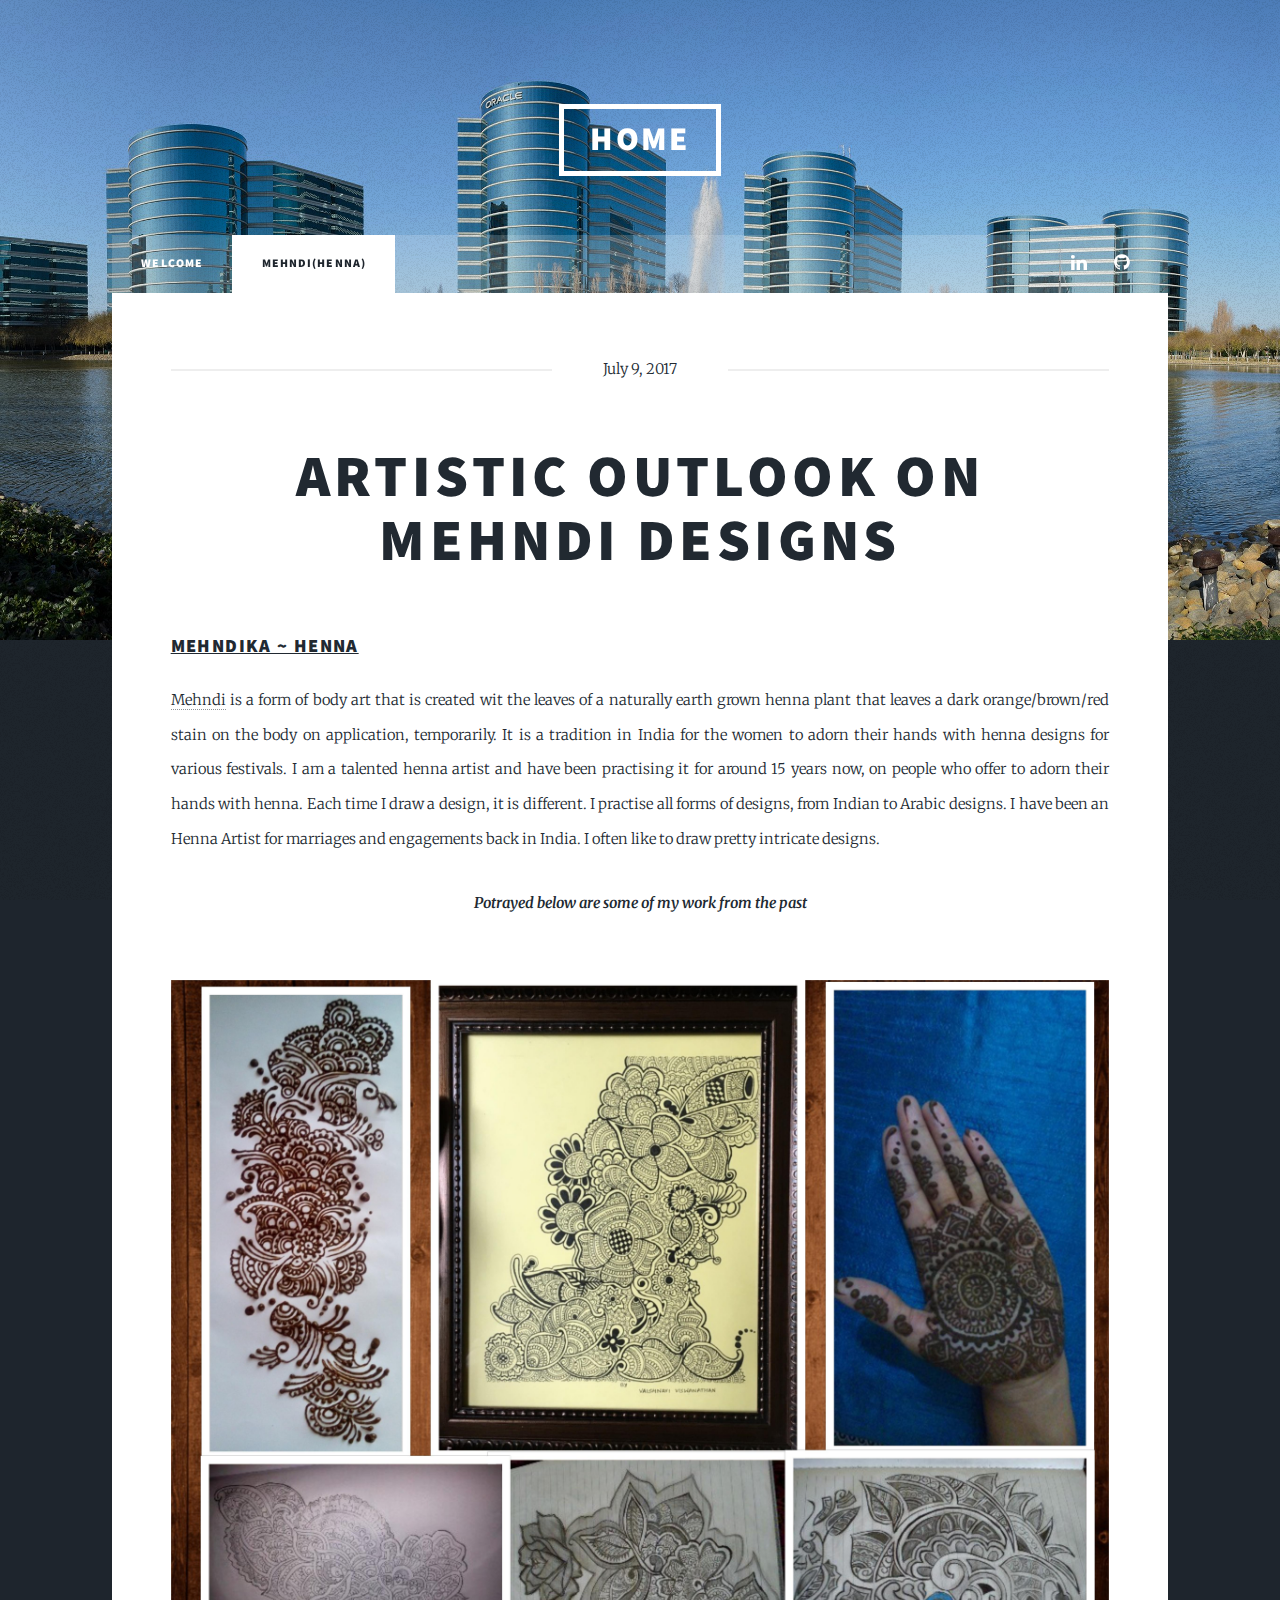
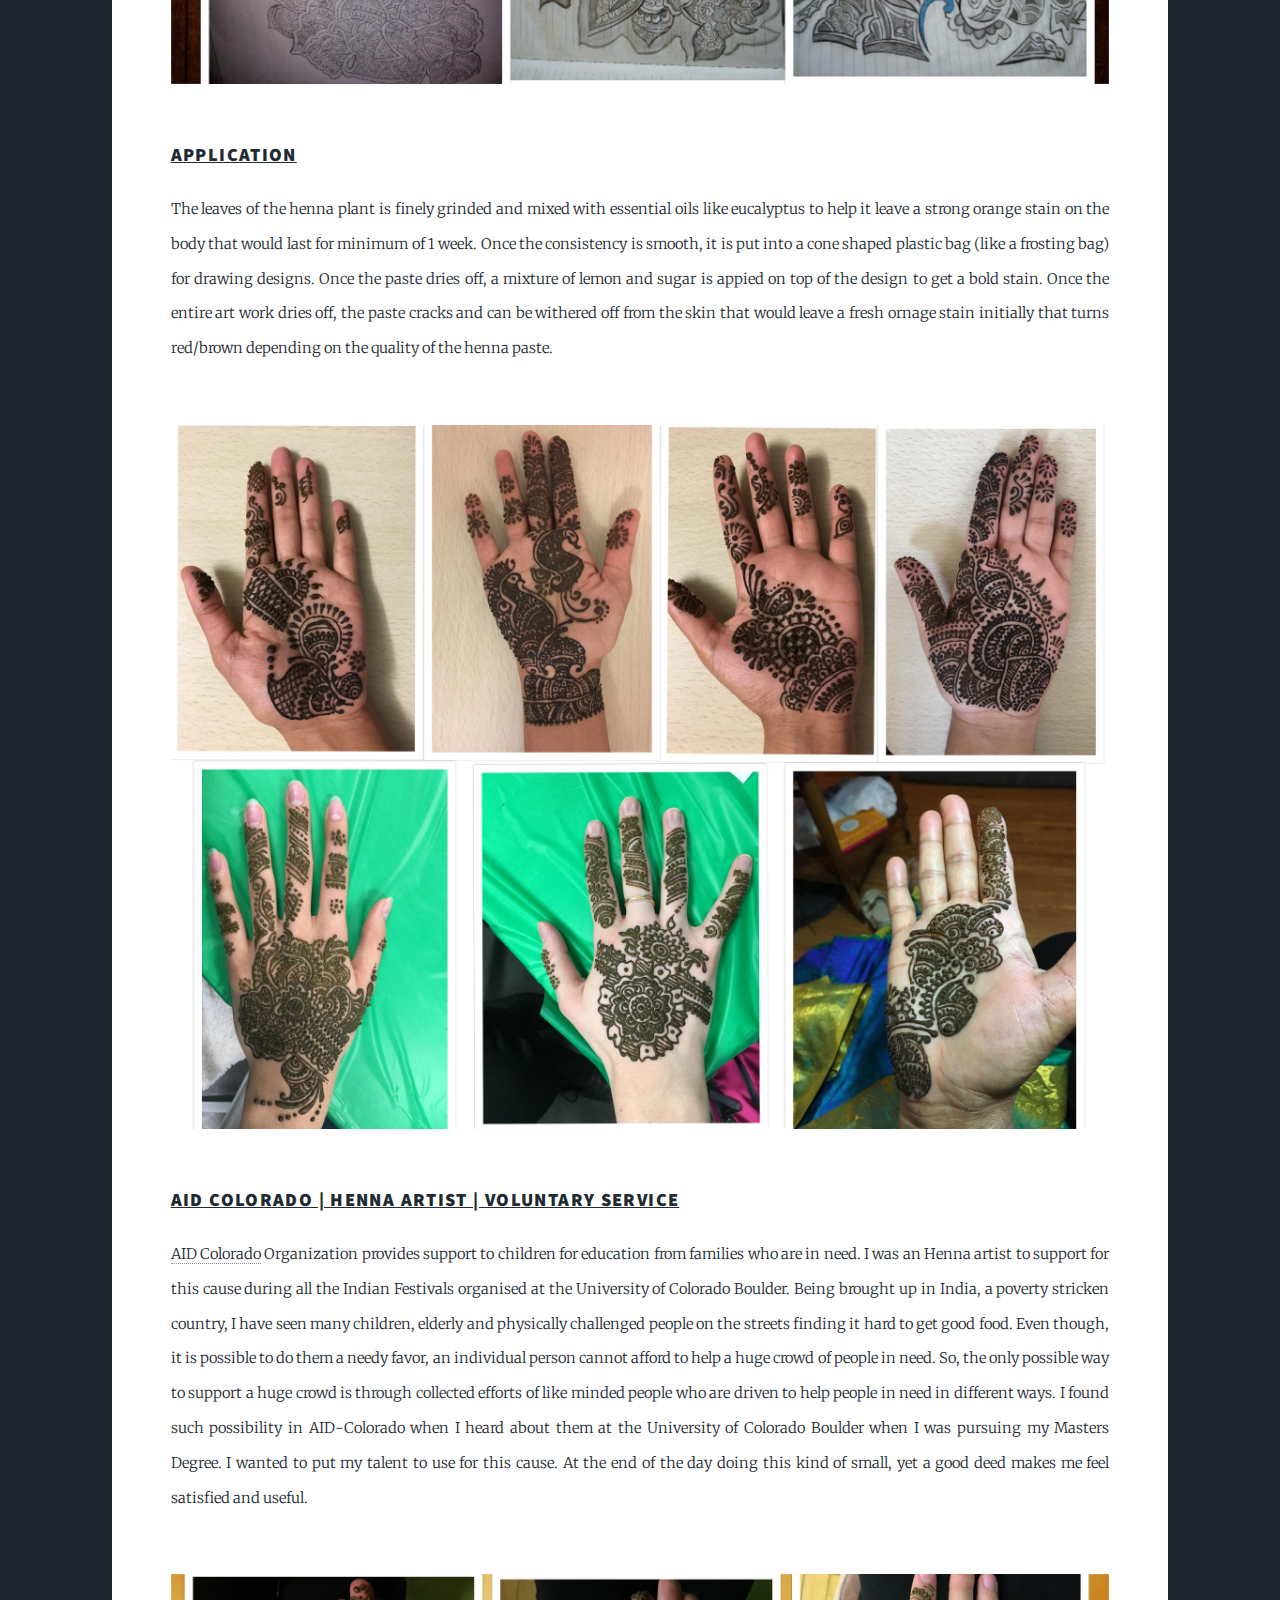
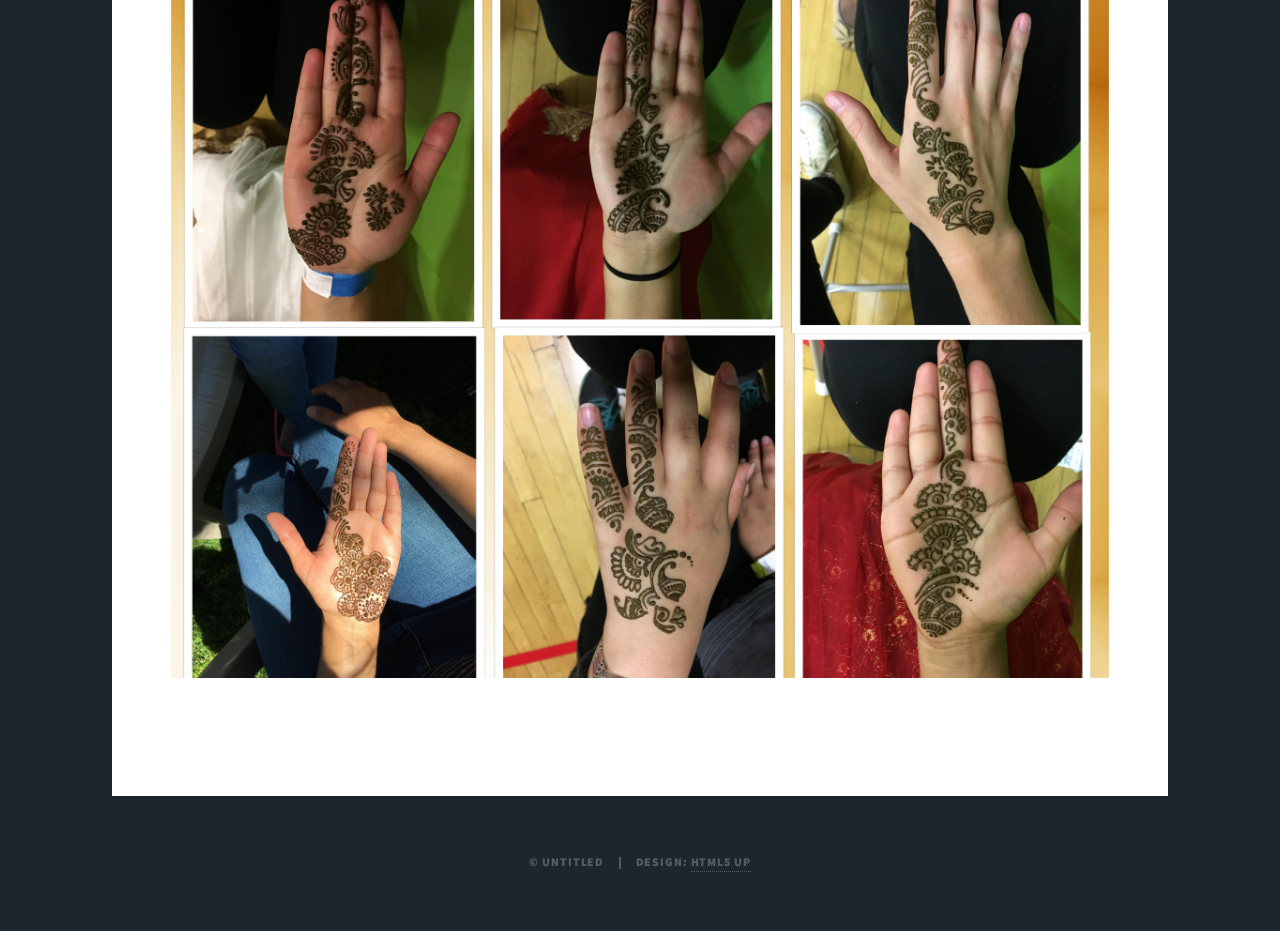
<file: generic.html>
<!DOCTYPE HTML>
<!--
	Massively by HTML5 UP
	html5up.net | @ajlkn
	Free for personal and commercial use under the CCA 3.0 license (html5up.net/license)
-->
<html>
	<head>
		<title>Mehndi(Henna)</title>
		<meta charset="utf-8" />
		<meta name="viewport" content="width=device-width, initial-scale=1, user-scalable=no" />
		<link rel="stylesheet" href="assets/css/main.css" />
		<noscript><link rel="stylesheet" href="assets/css/noscript.css" /></noscript>
	</head>
	<body class="is-loading">

		<!-- Wrapper -->
			<div id="wrapper">

				<!-- Header -->
					<header id="header">
						<a href="index.html" class="logo">HOME</a>
					</header>

				<!-- Nav -->
					<nav id="nav">
						<ul class="links">
							<li><a href="index.html">Welcome</a></li>
							<li class="active"><a href="generic.html">Mehndi(Henna)</a></li>

						</ul>
						<ul class="icons">
							<!--<li><a href="#" class="icon fa-twitter"><span class="label">Twitter</span></a></li>
							<li><a href="#" class="icon fa-facebook"><span class="label">Facebook</span></a></li>
							<li><a href="#" class="icon fa-instagram"><span class="label">Instagram</span></a></li>
							<li><a href="#" class="icon fa-github"><span class="label">GitHub</span></a></li>-->
							<li><a href="https://www.linkedin.com/in/viswanathanvaishnavi" class="icon fa-linkedin"><span class="label">LinkedIn</span></a></li>
							<li><a href="https://github.com/vaishnaviviswanathan" class="icon fa-github"><span class="label">GitHub</span></a></li>
						</ul>
					</nav>

				<!-- Main -->
					<div id="main">

						<!-- Post -->
							<section class="post">
								<header class="major">
									<span class="date">July 9, 2017</span>
									<h2>ARTISTIC OUTLOOK ON Mehndi DESIGNS</h2>
								<!--	<p> " Whatever has happened, has happened for good</br> Whatever is happening is also for good </br> Whatever will happen, shall also be good " <b>~ Gita </b></p>!-->
								</header>



								<h3><u>Mehndika ~ Henna</u></h3>
								<p><a href="https://en.wikipedia.org/wiki/Mehndi">Mehndi</a> is a form of body art that is created wit the leaves of a naturally earth grown henna plant that leaves a dark orange/brown/red stain on the body on application, temporarily. It is a tradition in India for the women to adorn their hands with henna designs for various festivals. I am a talented henna artist and have been practising it for around 15 years now, on people who offer to adorn their hands with henna. Each time I draw a design, it is different. I practise all forms of designs, from Indian to Arabic designs. I have been an Henna Artist for marriages and engagements back in India. I often like to draw pretty intricate designs.</p>

								<p style="text-align:center"><i><b>Potrayed below are some of my work from the past</b></i></p>

								<div class="image main"><img src="images/collage.jpg" alt="" /></div>




								<h3><u>Application</u></h3>
								<p>The leaves of the henna plant is finely grinded and mixed with essential oils like eucalyptus to help it leave a strong orange stain on the body that would last for minimum of 1 week. Once the consistency is smooth, it is put into a cone shaped plastic bag (like a frosting bag) for drawing designs. Once the paste dries off, a mixture of lemon and sugar is appied on top of the design to get a bold stain. Once the entire art work dries off, the paste cracks and can be withered off from the skin that would leave a fresh ornage stain initially that turns red/brown depending on the quality of the henna paste.</p>

								<div class="image main"><img src="images/collage1.jpg" alt="" /></div>




								<h3><u>AID Colorado | Henna Artist | Voluntary service</u></h3>
								<p><a href="http://aid-colorado.weebly.com/">AID Colorado</a> Organization provides support to children for education from families who are in need. I was an Henna artist to support for this cause during all the Indian Festivals organised at the University of Colorado Boulder. Being brought up in India, a poverty stricken country, I have seen many children, elderly and physically challenged people on the streets finding it hard to get good food. Even though, it is possible to do them a needy favor, an individual person cannot afford to help a huge crowd of people in need. So, the only possible way to support a huge crowd is through collected efforts of like minded people who are driven to help people in need in different ways. I found such possibility in AID-Colorado when I heard about them at the University of Colorado Boulder when I was pursuing my Masters Degree. I wanted to put my talent to use for this cause. At the end of the day doing this kind of small, yet a good deed makes me feel satisfied and useful.</p>

								<div class="image main"><img src="images/collage2.jpg" alt="" /></div>


							</section>

					</div>


				<!-- Copyright -->
					<div id="copyright">
						<ul><li>&copy; Untitled</li><li>Design: <a href="https://html5up.net">HTML5 UP</a></li></ul>
					</div>

			</div>

		<!-- Scripts -->
			<script src="assets/js/jquery.min.js"></script>
			<script src="assets/js/jquery.scrollex.min.js"></script>
			<script src="assets/js/jquery.scrolly.min.js"></script>
			<script src="assets/js/skel.min.js"></script>
			<script src="assets/js/util.js"></script>
			<script src="assets/js/main.js"></script>

	</body>
</html>
</file>
<file: assets/css/main.css>
@import url(font-awesome.min.css);
@import url("https://fonts.googleapis.com/css?family=Merriweather:300,700,300italic,700italic|Source+Sans+Pro:900");

/*
	Massively by HTML5 UP
	html5up.net | @ajlkn
	Free for personal and commercial use under the CCA 3.0 license (html5up.net/license)
*/

/* Reset */

	html, body, div, span, applet, object, iframe, h1, h2, h3, h4, h5, h6, p, blockquote, pre, a, abbr, acronym, address, big, cite, code, del, dfn, em, img, ins, kbd, q, s, samp, small, strike, strong, sub, sup, tt, var, b, u, i, center, dl, dt, dd, ol, ul, li, fieldset, form, label, legend, table, caption, tbody, tfoot, thead, tr, th, td, article, aside, canvas, details, embed, figure, figcaption, footer, header, hgroup, menu, nav, output, ruby, section, summary, time, mark, audio, video {
		margin: 0;
		padding: 0;
		border: 0;
		font-size: 100%;
		font: inherit;
		vertical-align: baseline;
	}

	article, aside, details, figcaption, figure, footer, header, hgroup, menu, nav, section {
		display: block;
	}

	body {
		line-height: 1;
	}
	

	ol, ul {
		list-style: none;
	}

	blockquote, q {
		quotes: none;
	}

	blockquote:before, blockquote:after, q:before, q:after {
		content: '';
		content: none;
	}

	table {
		border-collapse: collapse;
		border-spacing: 0;
	}

	body {
		-webkit-text-size-adjust: none;
	}

/* Box Model */

	*, *:before, *:after {
		-moz-box-sizing: border-box;
		-webkit-box-sizing: border-box;
		box-sizing: border-box;
	}

/* Grid */

	.row {
		border-bottom: solid 1px transparent;
		-moz-box-sizing: border-box;
		-webkit-box-sizing: border-box;
		box-sizing: border-box;
	}

	.row > * {
		float: left;
		-moz-box-sizing: border-box;
		-webkit-box-sizing: border-box;
		box-sizing: border-box;
	}

	.row:after, .row:before {
		content: '';
		display: block;
		clear: both;
		height: 0;
	}

	.row.uniform > * > :first-child {
		margin-top: 0;
	}

	.row.uniform > * > :last-child {
		margin-bottom: 0;
	}

	.row.\30 \25 > * {
		padding: 0 0 0 0rem;
	}

	.row.\30 \25 {
		margin: 0 0 -1px 0rem;
	}

	.row.uniform.\30 \25 > * {
		padding: 0rem 0 0 0rem;
	}

	.row.uniform.\30 \25 {
		margin: 0rem 0 -1px 0rem;
	}

	.row > * {
		padding: 0 0 0 1.5rem;
	}

	.row {
		margin: 0 0 -1px -1.5rem;
	}

	.row.uniform > * {
		padding: 1.5rem 0 0 1.5rem;
	}

	.row.uniform {
		margin: -1.5rem 0 -1px -1.5rem;
	}

	.row.\32 00\25 > * {
		padding: 0 0 0 3rem;
	}

	.row.\32 00\25 {
		margin: 0 0 -1px -3rem;
	}

	.row.uniform.\32 00\25 > * {
		padding: 3rem 0 0 3rem;
	}

	.row.uniform.\32 00\25 {
		margin: -3rem 0 -1px -3rem;
	}

	.row.\31 50\25 > * {
		padding: 0 0 0 2.25rem;
	}

	.row.\31 50\25 {
		margin: 0 0 -1px -2.25rem;
	}

	.row.uniform.\31 50\25 > * {
		padding: 2.25rem 0 0 2.25rem;
	}

	.row.uniform.\31 50\25 {
		margin: -2.25rem 0 -1px -2.25rem;
	}

	.row.\35 0\25 > * {
		padding: 0 0 0 0.75rem;
	}

	.row.\35 0\25 {
		margin: 0 0 -1px -0.75rem;
	}

	.row.uniform.\35 0\25 > * {
		padding: 0.75rem 0 0 0.75rem;
	}

	.row.uniform.\35 0\25 {
		margin: -0.75rem 0 -1px -0.75rem;
	}

	.row.\32 5\25 > * {
		padding: 0 0 0 0.375rem;
	}

	.row.\32 5\25 {
		margin: 0 0 -1px -0.375rem;
	}

	.row.uniform.\32 5\25 > * {
		padding: 0.375rem 0 0 0.375rem;
	}

	.row.uniform.\32 5\25 {
		margin: -0.375rem 0 -1px -0.375rem;
	}

	.\31 2u, .\31 2u\24 {
		width: 100%;
		clear: none;
		margin-left: 0;
	}

	.\31 1u, .\31 1u\24 {
		width: 91.6666666667%;
		clear: none;
		margin-left: 0;
	}

	.\31 0u, .\31 0u\24 {
		width: 83.3333333333%;
		clear: none;
		margin-left: 0;
	}

	.\39 u, .\39 u\24 {
		width: 75%;
		clear: none;
		margin-left: 0;
	}

	.\38 u, .\38 u\24 {
		width: 66.6666666667%;
		clear: none;
		margin-left: 0;
	}

	.\37 u, .\37 u\24 {
		width: 58.3333333333%;
		clear: none;
		margin-left: 0;
	}

	.\36 u, .\36 u\24 {
		width: 50%;
		clear: none;
		margin-left: 0;
	}

	.\35 u, .\35 u\24 {
		width: 41.6666666667%;
		clear: none;
		margin-left: 0;
	}

	.\34 u, .\34 u\24 {
		width: 33.3333333333%;
		clear: none;
		margin-left: 0;
	}

	.\33 u, .\33 u\24 {
		width: 25%;
		clear: none;
		margin-left: 0;
	}

	.\32 u, .\32 u\24 {
		width: 16.6666666667%;
		clear: none;
		margin-left: 0;
	}

	.\31 u, .\31 u\24 {
		width: 8.3333333333%;
		clear: none;
		margin-left: 0;
	}

	.\31 2u\24 + *,
	.\31 1u\24 + *,
	.\31 0u\24 + *,
	.\39 u\24 + *,
	.\38 u\24 + *,
	.\37 u\24 + *,
	.\36 u\24 + *,
	.\35 u\24 + *,
	.\34 u\24 + *,
	.\33 u\24 + *,
	.\32 u\24 + *,
	.\31 u\24 + * {
		clear: left;
	}

	.\-11u {
		margin-left: 91.66667%;
	}

	.\-10u {
		margin-left: 83.33333%;
	}

	.\-9u {
		margin-left: 75%;
	}

	.\-8u {
		margin-left: 66.66667%;
	}

	.\-7u {
		margin-left: 58.33333%;
	}

	.\-6u {
		margin-left: 50%;
	}

	.\-5u {
		margin-left: 41.66667%;
	}

	.\-4u {
		margin-left: 33.33333%;
	}

	.\-3u {
		margin-left: 25%;
	}

	.\-2u {
		margin-left: 16.66667%;
	}

	.\-1u {
		margin-left: 8.33333%;
	}

	@media screen and (max-width: 1680px) {

		.row > * {
			padding: 0 0 0 1.5rem;
		}

		.row {
			margin: 0 0 -1px -1.5rem;
		}

		.row.uniform > * {
			padding: 1.5rem 0 0 1.5rem;
		}

		.row.uniform {
			margin: -1.5rem 0 -1px -1.5rem;
		}

		.row.\32 00\25 > * {
			padding: 0 0 0 3rem;
		}

		.row.\32 00\25 {
			margin: 0 0 -1px -3rem;
		}

		.row.uniform.\32 00\25 > * {
			padding: 3rem 0 0 3rem;
		}

		.row.uniform.\32 00\25 {
			margin: -3rem 0 -1px -3rem;
		}

		.row.\31 50\25 > * {
			padding: 0 0 0 2.25rem;
		}

		.row.\31 50\25 {
			margin: 0 0 -1px -2.25rem;
		}

		.row.uniform.\31 50\25 > * {
			padding: 2.25rem 0 0 2.25rem;
		}

		.row.uniform.\31 50\25 {
			margin: -2.25rem 0 -1px -2.25rem;
		}

		.row.\35 0\25 > * {
			padding: 0 0 0 0.75rem;
		}

		.row.\35 0\25 {
			margin: 0 0 -1px -0.75rem;
		}

		.row.uniform.\35 0\25 > * {
			padding: 0.75rem 0 0 0.75rem;
		}

		.row.uniform.\35 0\25 {
			margin: -0.75rem 0 -1px -0.75rem;
		}

		.row.\32 5\25 > * {
			padding: 0 0 0 0.375rem;
		}

		.row.\32 5\25 {
			margin: 0 0 -1px -0.375rem;
		}

		.row.uniform.\32 5\25 > * {
			padding: 0.375rem 0 0 0.375rem;
		}

		.row.uniform.\32 5\25 {
			margin: -0.375rem 0 -1px -0.375rem;
		}

		.\31 2u\28xlarge\29, .\31 2u\24\28xlarge\29 {
			width: 100%;
			clear: none;
			margin-left: 0;
		}

		.\31 1u\28xlarge\29, .\31 1u\24\28xlarge\29 {
			width: 91.6666666667%;
			clear: none;
			margin-left: 0;
		}

		.\31 0u\28xlarge\29, .\31 0u\24\28xlarge\29 {
			width: 83.3333333333%;
			clear: none;
			margin-left: 0;
		}

		.\39 u\28xlarge\29, .\39 u\24\28xlarge\29 {
			width: 75%;
			clear: none;
			margin-left: 0;
		}

		.\38 u\28xlarge\29, .\38 u\24\28xlarge\29 {
			width: 66.6666666667%;
			clear: none;
			margin-left: 0;
		}

		.\37 u\28xlarge\29, .\37 u\24\28xlarge\29 {
			width: 58.3333333333%;
			clear: none;
			margin-left: 0;
		}

		.\36 u\28xlarge\29, .\36 u\24\28xlarge\29 {
			width: 50%;
			clear: none;
			margin-left: 0;
		}

		.\35 u\28xlarge\29, .\35 u\24\28xlarge\29 {
			width: 41.6666666667%;
			clear: none;
			margin-left: 0;
		}

		.\34 u\28xlarge\29, .\34 u\24\28xlarge\29 {
			width: 33.3333333333%;
			clear: none;
			margin-left: 0;
		}

		.\33 u\28xlarge\29, .\33 u\24\28xlarge\29 {
			width: 25%;
			clear: none;
			margin-left: 0;
		}

		.\32 u\28xlarge\29, .\32 u\24\28xlarge\29 {
			width: 16.6666666667%;
			clear: none;
			margin-left: 0;
		}

		.\31 u\28xlarge\29, .\31 u\24\28xlarge\29 {
			width: 8.3333333333%;
			clear: none;
			margin-left: 0;
		}

		.\31 2u\24\28xlarge\29 + *,
		.\31 1u\24\28xlarge\29 + *,
		.\31 0u\24\28xlarge\29 + *,
		.\39 u\24\28xlarge\29 + *,
		.\38 u\24\28xlarge\29 + *,
		.\37 u\24\28xlarge\29 + *,
		.\36 u\24\28xlarge\29 + *,
		.\35 u\24\28xlarge\29 + *,
		.\34 u\24\28xlarge\29 + *,
		.\33 u\24\28xlarge\29 + *,
		.\32 u\24\28xlarge\29 + *,
		.\31 u\24\28xlarge\29 + * {
			clear: left;
		}

		.\-11u\28xlarge\29 {
			margin-left: 91.66667%;
		}

		.\-10u\28xlarge\29 {
			margin-left: 83.33333%;
		}

		.\-9u\28xlarge\29 {
			margin-left: 75%;
		}

		.\-8u\28xlarge\29 {
			margin-left: 66.66667%;
		}

		.\-7u\28xlarge\29 {
			margin-left: 58.33333%;
		}

		.\-6u\28xlarge\29 {
			margin-left: 50%;
		}

		.\-5u\28xlarge\29 {
			margin-left: 41.66667%;
		}

		.\-4u\28xlarge\29 {
			margin-left: 33.33333%;
		}

		.\-3u\28xlarge\29 {
			margin-left: 25%;
		}

		.\-2u\28xlarge\29 {
			margin-left: 16.66667%;
		}

		.\-1u\28xlarge\29 {
			margin-left: 8.33333%;
		}

	}

	@media screen and (max-width: 1280px) {

		.row > * {
			padding: 0 0 0 1.5rem;
		}

		.row {
			margin: 0 0 -1px -1.5rem;
		}

		.row.uniform > * {
			padding: 1.5rem 0 0 1.5rem;
		}

		.row.uniform {
			margin: -1.5rem 0 -1px -1.5rem;
		}

		.row.\32 00\25 > * {
			padding: 0 0 0 3rem;
		}

		.row.\32 00\25 {
			margin: 0 0 -1px -3rem;
		}

		.row.uniform.\32 00\25 > * {
			padding: 3rem 0 0 3rem;
		}

		.row.uniform.\32 00\25 {
			margin: -3rem 0 -1px -3rem;
		}

		.row.\31 50\25 > * {
			padding: 0 0 0 2.25rem;
		}

		.row.\31 50\25 {
			margin: 0 0 -1px -2.25rem;
		}

		.row.uniform.\31 50\25 > * {
			padding: 2.25rem 0 0 2.25rem;
		}

		.row.uniform.\31 50\25 {
			margin: -2.25rem 0 -1px -2.25rem;
		}

		.row.\35 0\25 > * {
			padding: 0 0 0 0.75rem;
		}

		.row.\35 0\25 {
			margin: 0 0 -1px -0.75rem;
		}

		.row.uniform.\35 0\25 > * {
			padding: 0.75rem 0 0 0.75rem;
		}

		.row.uniform.\35 0\25 {
			margin: -0.75rem 0 -1px -0.75rem;
		}

		.row.\32 5\25 > * {
			padding: 0 0 0 0.375rem;
		}

		.row.\32 5\25 {
			margin: 0 0 -1px -0.375rem;
		}

		.row.uniform.\32 5\25 > * {
			padding: 0.375rem 0 0 0.375rem;
		}

		.row.uniform.\32 5\25 {
			margin: -0.375rem 0 -1px -0.375rem;
		}

		.\31 2u\28large\29, .\31 2u\24\28large\29 {
			width: 100%;
			clear: none;
			margin-left: 0;
		}

		.\31 1u\28large\29, .\31 1u\24\28large\29 {
			width: 91.6666666667%;
			clear: none;
			margin-left: 0;
		}

		.\31 0u\28large\29, .\31 0u\24\28large\29 {
			width: 83.3333333333%;
			clear: none;
			margin-left: 0;
		}

		.\39 u\28large\29, .\39 u\24\28large\29 {
			width: 75%;
			clear: none;
			margin-left: 0;
		}

		.\38 u\28large\29, .\38 u\24\28large\29 {
			width: 66.6666666667%;
			clear: none;
			margin-left: 0;
		}

		.\37 u\28large\29, .\37 u\24\28large\29 {
			width: 58.3333333333%;
			clear: none;
			margin-left: 0;
		}

		.\36 u\28large\29, .\36 u\24\28large\29 {
			width: 50%;
			clear: none;
			margin-left: 0;
		}

		.\35 u\28large\29, .\35 u\24\28large\29 {
			width: 41.6666666667%;
			clear: none;
			margin-left: 0;
		}

		.\34 u\28large\29, .\34 u\24\28large\29 {
			width: 33.3333333333%;
			clear: none;
			margin-left: 0;
		}

		.\33 u\28large\29, .\33 u\24\28large\29 {
			width: 25%;
			clear: none;
			margin-left: 0;
		}

		.\32 u\28large\29, .\32 u\24\28large\29 {
			width: 16.6666666667%;
			clear: none;
			margin-left: 0;
		}

		.\31 u\28large\29, .\31 u\24\28large\29 {
			width: 8.3333333333%;
			clear: none;
			margin-left: 0;
		}

		.\31 2u\24\28large\29 + *,
		.\31 1u\24\28large\29 + *,
		.\31 0u\24\28large\29 + *,
		.\39 u\24\28large\29 + *,
		.\38 u\24\28large\29 + *,
		.\37 u\24\28large\29 + *,
		.\36 u\24\28large\29 + *,
		.\35 u\24\28large\29 + *,
		.\34 u\24\28large\29 + *,
		.\33 u\24\28large\29 + *,
		.\32 u\24\28large\29 + *,
		.\31 u\24\28large\29 + * {
			clear: left;
		}

		.\-11u\28large\29 {
			margin-left: 91.66667%;
		}

		.\-10u\28large\29 {
			margin-left: 83.33333%;
		}

		.\-9u\28large\29 {
			margin-left: 75%;
		}

		.\-8u\28large\29 {
			margin-left: 66.66667%;
		}

		.\-7u\28large\29 {
			margin-left: 58.33333%;
		}

		.\-6u\28large\29 {
			margin-left: 50%;
		}

		.\-5u\28large\29 {
			margin-left: 41.66667%;
		}

		.\-4u\28large\29 {
			margin-left: 33.33333%;
		}

		.\-3u\28large\29 {
			margin-left: 25%;
		}

		.\-2u\28large\29 {
			margin-left: 16.66667%;
		}

		.\-1u\28large\29 {
			margin-left: 8.33333%;
		}

	}

	@media screen and (max-width: 980px) {

		.row > * {
			padding: 0 0 0 1.5rem;
		}

		.row {
			margin: 0 0 -1px -1.5rem;
		}

		.row.uniform > * {
			padding: 1.5rem 0 0 1.5rem;
		}

		.row.uniform {
			margin: -1.5rem 0 -1px -1.5rem;
		}

		.row.\32 00\25 > * {
			padding: 0 0 0 3rem;
		}

		.row.\32 00\25 {
			margin: 0 0 -1px -3rem;
		}

		.row.uniform.\32 00\25 > * {
			padding: 3rem 0 0 3rem;
		}

		.row.uniform.\32 00\25 {
			margin: -3rem 0 -1px -3rem;
		}

		.row.\31 50\25 > * {
			padding: 0 0 0 2.25rem;
		}

		.row.\31 50\25 {
			margin: 0 0 -1px -2.25rem;
		}

		.row.uniform.\31 50\25 > * {
			padding: 2.25rem 0 0 2.25rem;
		}

		.row.uniform.\31 50\25 {
			margin: -2.25rem 0 -1px -2.25rem;
		}

		.row.\35 0\25 > * {
			padding: 0 0 0 0.75rem;
		}

		.row.\35 0\25 {
			margin: 0 0 -1px -0.75rem;
		}

		.row.uniform.\35 0\25 > * {
			padding: 0.75rem 0 0 0.75rem;
		}

		.row.uniform.\35 0\25 {
			margin: -0.75rem 0 -1px -0.75rem;
		}

		.row.\32 5\25 > * {
			padding: 0 0 0 0.375rem;
		}

		.row.\32 5\25 {
			margin: 0 0 -1px -0.375rem;
		}

		.row.uniform.\32 5\25 > * {
			padding: 0.375rem 0 0 0.375rem;
		}

		.row.uniform.\32 5\25 {
			margin: -0.375rem 0 -1px -0.375rem;
		}

		.\31 2u\28medium\29, .\31 2u\24\28medium\29 {
			width: 100%;
			clear: none;
			margin-left: 0;
		}

		.\31 1u\28medium\29, .\31 1u\24\28medium\29 {
			width: 91.6666666667%;
			clear: none;
			margin-left: 0;
		}

		.\31 0u\28medium\29, .\31 0u\24\28medium\29 {
			width: 83.3333333333%;
			clear: none;
			margin-left: 0;
		}

		.\39 u\28medium\29, .\39 u\24\28medium\29 {
			width: 75%;
			clear: none;
			margin-left: 0;
		}

		.\38 u\28medium\29, .\38 u\24\28medium\29 {
			width: 66.6666666667%;
			clear: none;
			margin-left: 0;
		}

		.\37 u\28medium\29, .\37 u\24\28medium\29 {
			width: 58.3333333333%;
			clear: none;
			margin-left: 0;
		}

		.\36 u\28medium\29, .\36 u\24\28medium\29 {
			width: 50%;
			clear: none;
			margin-left: 0;
		}

		.\35 u\28medium\29, .\35 u\24\28medium\29 {
			width: 41.6666666667%;
			clear: none;
			margin-left: 0;
		}

		.\34 u\28medium\29, .\34 u\24\28medium\29 {
			width: 33.3333333333%;
			clear: none;
			margin-left: 0;
		}

		.\33 u\28medium\29, .\33 u\24\28medium\29 {
			width: 25%;
			clear: none;
			margin-left: 0;
		}

		.\32 u\28medium\29, .\32 u\24\28medium\29 {
			width: 16.6666666667%;
			clear: none;
			margin-left: 0;
		}

		.\31 u\28medium\29, .\31 u\24\28medium\29 {
			width: 8.3333333333%;
			clear: none;
			margin-left: 0;
		}

		.\31 2u\24\28medium\29 + *,
		.\31 1u\24\28medium\29 + *,
		.\31 0u\24\28medium\29 + *,
		.\39 u\24\28medium\29 + *,
		.\38 u\24\28medium\29 + *,
		.\37 u\24\28medium\29 + *,
		.\36 u\24\28medium\29 + *,
		.\35 u\24\28medium\29 + *,
		.\34 u\24\28medium\29 + *,
		.\33 u\24\28medium\29 + *,
		.\32 u\24\28medium\29 + *,
		.\31 u\24\28medium\29 + * {
			clear: left;
		}

		.\-11u\28medium\29 {
			margin-left: 91.66667%;
		}

		.\-10u\28medium\29 {
			margin-left: 83.33333%;
		}

		.\-9u\28medium\29 {
			margin-left: 75%;
		}

		.\-8u\28medium\29 {
			margin-left: 66.66667%;
		}

		.\-7u\28medium\29 {
			margin-left: 58.33333%;
		}

		.\-6u\28medium\29 {
			margin-left: 50%;
		}

		.\-5u\28medium\29 {
			margin-left: 41.66667%;
		}

		.\-4u\28medium\29 {
			margin-left: 33.33333%;
		}

		.\-3u\28medium\29 {
			margin-left: 25%;
		}

		.\-2u\28medium\29 {
			margin-left: 16.66667%;
		}

		.\-1u\28medium\29 {
			margin-left: 8.33333%;
		}

	}

	@media screen and (max-width: 736px) {

		.row > * {
			padding: 0 0 0 1.5rem;
		}

		.row {
			margin: 0 0 -1px -1.5rem;
		}

		.row.uniform > * {
			padding: 1.5rem 0 0 1.5rem;
		}

		.row.uniform {
			margin: -1.5rem 0 -1px -1.5rem;
		}

		.row.\32 00\25 > * {
			padding: 0 0 0 3rem;
		}

		.row.\32 00\25 {
			margin: 0 0 -1px -3rem;
		}

		.row.uniform.\32 00\25 > * {
			padding: 3rem 0 0 3rem;
		}

		.row.uniform.\32 00\25 {
			margin: -3rem 0 -1px -3rem;
		}

		.row.\31 50\25 > * {
			padding: 0 0 0 2.25rem;
		}

		.row.\31 50\25 {
			margin: 0 0 -1px -2.25rem;
		}

		.row.uniform.\31 50\25 > * {
			padding: 2.25rem 0 0 2.25rem;
		}

		.row.uniform.\31 50\25 {
			margin: -2.25rem 0 -1px -2.25rem;
		}

		.row.\35 0\25 > * {
			padding: 0 0 0 0.75rem;
		}

		.row.\35 0\25 {
			margin: 0 0 -1px -0.75rem;
		}

		.row.uniform.\35 0\25 > * {
			padding: 0.75rem 0 0 0.75rem;
		}

		.row.uniform.\35 0\25 {
			margin: -0.75rem 0 -1px -0.75rem;
		}

		.row.\32 5\25 > * {
			padding: 0 0 0 0.375rem;
		}

		.row.\32 5\25 {
			margin: 0 0 -1px -0.375rem;
		}

		.row.uniform.\32 5\25 > * {
			padding: 0.375rem 0 0 0.375rem;
		}

		.row.uniform.\32 5\25 {
			margin: -0.375rem 0 -1px -0.375rem;
		}

		.\31 2u\28small\29, .\31 2u\24\28small\29 {
			width: 100%;
			clear: none;
			margin-left: 0;
		}

		.\31 1u\28small\29, .\31 1u\24\28small\29 {
			width: 91.6666666667%;
			clear: none;
			margin-left: 0;
		}

		.\31 0u\28small\29, .\31 0u\24\28small\29 {
			width: 83.3333333333%;
			clear: none;
			margin-left: 0;
		}

		.\39 u\28small\29, .\39 u\24\28small\29 {
			width: 75%;
			clear: none;
			margin-left: 0;
		}

		.\38 u\28small\29, .\38 u\24\28small\29 {
			width: 66.6666666667%;
			clear: none;
			margin-left: 0;
		}

		.\37 u\28small\29, .\37 u\24\28small\29 {
			width: 58.3333333333%;
			clear: none;
			margin-left: 0;
		}

		.\36 u\28small\29, .\36 u\24\28small\29 {
			width: 50%;
			clear: none;
			margin-left: 0;
		}

		.\35 u\28small\29, .\35 u\24\28small\29 {
			width: 41.6666666667%;
			clear: none;
			margin-left: 0;
		}

		.\34 u\28small\29, .\34 u\24\28small\29 {
			width: 33.3333333333%;
			clear: none;
			margin-left: 0;
		}

		.\33 u\28small\29, .\33 u\24\28small\29 {
			width: 25%;
			clear: none;
			margin-left: 0;
		}

		.\32 u\28small\29, .\32 u\24\28small\29 {
			width: 16.6666666667%;
			clear: none;
			margin-left: 0;
		}

		.\31 u\28small\29, .\31 u\24\28small\29 {
			width: 8.3333333333%;
			clear: none;
			margin-left: 0;
		}

		.\31 2u\24\28small\29 + *,
		.\31 1u\24\28small\29 + *,
		.\31 0u\24\28small\29 + *,
		.\39 u\24\28small\29 + *,
		.\38 u\24\28small\29 + *,
		.\37 u\24\28small\29 + *,
		.\36 u\24\28small\29 + *,
		.\35 u\24\28small\29 + *,
		.\34 u\24\28small\29 + *,
		.\33 u\24\28small\29 + *,
		.\32 u\24\28small\29 + *,
		.\31 u\24\28small\29 + * {
			clear: left;
		}

		.\-11u\28small\29 {
			margin-left: 91.66667%;
		}

		.\-10u\28small\29 {
			margin-left: 83.33333%;
		}

		.\-9u\28small\29 {
			margin-left: 75%;
		}

		.\-8u\28small\29 {
			margin-left: 66.66667%;
		}

		.\-7u\28small\29 {
			margin-left: 58.33333%;
		}

		.\-6u\28small\29 {
			margin-left: 50%;
		}

		.\-5u\28small\29 {
			margin-left: 41.66667%;
		}

		.\-4u\28small\29 {
			margin-left: 33.33333%;
		}

		.\-3u\28small\29 {
			margin-left: 25%;
		}

		.\-2u\28small\29 {
			margin-left: 16.66667%;
		}

		.\-1u\28small\29 {
			margin-left: 8.33333%;
		}

	}

	@media screen and (max-width: 480px) {

		.row > * {
			padding: 0 0 0 1.5rem;
		}

		.row {
			margin: 0 0 -1px -1.5rem;
		}

		.row.uniform > * {
			padding: 1.5rem 0 0 1.5rem;
		}

		.row.uniform {
			margin: -1.5rem 0 -1px -1.5rem;
		}

		.row.\32 00\25 > * {
			padding: 0 0 0 3rem;
		}

		.row.\32 00\25 {
			margin: 0 0 -1px -3rem;
		}

		.row.uniform.\32 00\25 > * {
			padding: 3rem 0 0 3rem;
		}

		.row.uniform.\32 00\25 {
			margin: -3rem 0 -1px -3rem;
		}

		.row.\31 50\25 > * {
			padding: 0 0 0 2.25rem;
		}

		.row.\31 50\25 {
			margin: 0 0 -1px -2.25rem;
		}

		.row.uniform.\31 50\25 > * {
			padding: 2.25rem 0 0 2.25rem;
		}

		.row.uniform.\31 50\25 {
			margin: -2.25rem 0 -1px -2.25rem;
		}

		.row.\35 0\25 > * {
			padding: 0 0 0 0.75rem;
		}

		.row.\35 0\25 {
			margin: 0 0 -1px -0.75rem;
		}

		.row.uniform.\35 0\25 > * {
			padding: 0.75rem 0 0 0.75rem;
		}

		.row.uniform.\35 0\25 {
			margin: -0.75rem 0 -1px -0.75rem;
		}

		.row.\32 5\25 > * {
			padding: 0 0 0 0.375rem;
		}

		.row.\32 5\25 {
			margin: 0 0 -1px -0.375rem;
		}

		.row.uniform.\32 5\25 > * {
			padding: 0.375rem 0 0 0.375rem;
		}

		.row.uniform.\32 5\25 {
			margin: -0.375rem 0 -1px -0.375rem;
		}

		.\31 2u\28xsmall\29, .\31 2u\24\28xsmall\29 {
			width: 100%;
			clear: none;
			margin-left: 0;
		}

		.\31 1u\28xsmall\29, .\31 1u\24\28xsmall\29 {
			width: 91.6666666667%;
			clear: none;
			margin-left: 0;
		}

		.\31 0u\28xsmall\29, .\31 0u\24\28xsmall\29 {
			width: 83.3333333333%;
			clear: none;
			margin-left: 0;
		}

		.\39 u\28xsmall\29, .\39 u\24\28xsmall\29 {
			width: 75%;
			clear: none;
			margin-left: 0;
		}

		.\38 u\28xsmall\29, .\38 u\24\28xsmall\29 {
			width: 66.6666666667%;
			clear: none;
			margin-left: 0;
		}

		.\37 u\28xsmall\29, .\37 u\24\28xsmall\29 {
			width: 58.3333333333%;
			clear: none;
			margin-left: 0;
		}

		.\36 u\28xsmall\29, .\36 u\24\28xsmall\29 {
			width: 50%;
			clear: none;
			margin-left: 0;
		}

		.\35 u\28xsmall\29, .\35 u\24\28xsmall\29 {
			width: 41.6666666667%;
			clear: none;
			margin-left: 0;
		}

		.\34 u\28xsmall\29, .\34 u\24\28xsmall\29 {
			width: 33.3333333333%;
			clear: none;
			margin-left: 0;
		}

		.\33 u\28xsmall\29, .\33 u\24\28xsmall\29 {
			width: 25%;
			clear: none;
			margin-left: 0;
		}

		.\32 u\28xsmall\29, .\32 u\24\28xsmall\29 {
			width: 16.6666666667%;
			clear: none;
			margin-left: 0;
		}

		.\31 u\28xsmall\29, .\31 u\24\28xsmall\29 {
			width: 8.3333333333%;
			clear: none;
			margin-left: 0;
		}

		.\31 2u\24\28xsmall\29 + *,
		.\31 1u\24\28xsmall\29 + *,
		.\31 0u\24\28xsmall\29 + *,
		.\39 u\24\28xsmall\29 + *,
		.\38 u\24\28xsmall\29 + *,
		.\37 u\24\28xsmall\29 + *,
		.\36 u\24\28xsmall\29 + *,
		.\35 u\24\28xsmall\29 + *,
		.\34 u\24\28xsmall\29 + *,
		.\33 u\24\28xsmall\29 + *,
		.\32 u\24\28xsmall\29 + *,
		.\31 u\24\28xsmall\29 + * {
			clear: left;
		}

		.\-11u\28xsmall\29 {
			margin-left: 91.66667%;
		}

		.\-10u\28xsmall\29 {
			margin-left: 83.33333%;
		}

		.\-9u\28xsmall\29 {
			margin-left: 75%;
		}

		.\-8u\28xsmall\29 {
			margin-left: 66.66667%;
		}

		.\-7u\28xsmall\29 {
			margin-left: 58.33333%;
		}

		.\-6u\28xsmall\29 {
			margin-left: 50%;
		}

		.\-5u\28xsmall\29 {
			margin-left: 41.66667%;
		}

		.\-4u\28xsmall\29 {
			margin-left: 33.33333%;
		}

		.\-3u\28xsmall\29 {
			margin-left: 25%;
		}

		.\-2u\28xsmall\29 {
			margin-left: 16.66667%;
		}

		.\-1u\28xsmall\29 {
			margin-left: 8.33333%;
		}

	}

	@media screen and (max-width: 360px) {

		.row > * {
			padding: 0 0 0 1.5rem;
		}

		.row {
			margin: 0 0 -1px -1.5rem;
		}

		.row.uniform > * {
			padding: 1.5rem 0 0 1.5rem;
		}

		.row.uniform {
			margin: -1.5rem 0 -1px -1.5rem;
		}

		.row.\32 00\25 > * {
			padding: 0 0 0 3rem;
		}

		.row.\32 00\25 {
			margin: 0 0 -1px -3rem;
		}

		.row.uniform.\32 00\25 > * {
			padding: 3rem 0 0 3rem;
		}

		.row.uniform.\32 00\25 {
			margin: -3rem 0 -1px -3rem;
		}

		.row.\31 50\25 > * {
			padding: 0 0 0 2.25rem;
		}

		.row.\31 50\25 {
			margin: 0 0 -1px -2.25rem;
		}

		.row.uniform.\31 50\25 > * {
			padding: 2.25rem 0 0 2.25rem;
		}

		.row.uniform.\31 50\25 {
			margin: -2.25rem 0 -1px -2.25rem;
		}

		.row.\35 0\25 > * {
			padding: 0 0 0 0.75rem;
		}

		.row.\35 0\25 {
			margin: 0 0 -1px -0.75rem;
		}

		.row.uniform.\35 0\25 > * {
			padding: 0.75rem 0 0 0.75rem;
		}

		.row.uniform.\35 0\25 {
			margin: -0.75rem 0 -1px -0.75rem;
		}

		.row.\32 5\25 > * {
			padding: 0 0 0 0.375rem;
		}

		.row.\32 5\25 {
			margin: 0 0 -1px -0.375rem;
		}

		.row.uniform.\32 5\25 > * {
			padding: 0.375rem 0 0 0.375rem;
		}

		.row.uniform.\32 5\25 {
			margin: -0.375rem 0 -1px -0.375rem;
		}

		.\31 2u\28xxsmall\29, .\31 2u\24\28xxsmall\29 {
			width: 100%;
			clear: none;
			margin-left: 0;
		}

		.\31 1u\28xxsmall\29, .\31 1u\24\28xxsmall\29 {
			width: 91.6666666667%;
			clear: none;
			margin-left: 0;
		}

		.\31 0u\28xxsmall\29, .\31 0u\24\28xxsmall\29 {
			width: 83.3333333333%;
			clear: none;
			margin-left: 0;
		}

		.\39 u\28xxsmall\29, .\39 u\24\28xxsmall\29 {
			width: 75%;
			clear: none;
			margin-left: 0;
		}

		.\38 u\28xxsmall\29, .\38 u\24\28xxsmall\29 {
			width: 66.6666666667%;
			clear: none;
			margin-left: 0;
		}

		.\37 u\28xxsmall\29, .\37 u\24\28xxsmall\29 {
			width: 58.3333333333%;
			clear: none;
			margin-left: 0;
		}

		.\36 u\28xxsmall\29, .\36 u\24\28xxsmall\29 {
			width: 50%;
			clear: none;
			margin-left: 0;
		}

		.\35 u\28xxsmall\29, .\35 u\24\28xxsmall\29 {
			width: 41.6666666667%;
			clear: none;
			margin-left: 0;
		}

		.\34 u\28xxsmall\29, .\34 u\24\28xxsmall\29 {
			width: 33.3333333333%;
			clear: none;
			margin-left: 0;
		}

		.\33 u\28xxsmall\29, .\33 u\24\28xxsmall\29 {
			width: 25%;
			clear: none;
			margin-left: 0;
		}

		.\32 u\28xxsmall\29, .\32 u\24\28xxsmall\29 {
			width: 16.6666666667%;
			clear: none;
			margin-left: 0;
		}

		.\31 u\28xxsmall\29, .\31 u\24\28xxsmall\29 {
			width: 8.3333333333%;
			clear: none;
			margin-left: 0;
		}

		.\31 2u\24\28xxsmall\29 + *,
		.\31 1u\24\28xxsmall\29 + *,
		.\31 0u\24\28xxsmall\29 + *,
		.\39 u\24\28xxsmall\29 + *,
		.\38 u\24\28xxsmall\29 + *,
		.\37 u\24\28xxsmall\29 + *,
		.\36 u\24\28xxsmall\29 + *,
		.\35 u\24\28xxsmall\29 + *,
		.\34 u\24\28xxsmall\29 + *,
		.\33 u\24\28xxsmall\29 + *,
		.\32 u\24\28xxsmall\29 + *,
		.\31 u\24\28xxsmall\29 + * {
			clear: left;
		}

		.\-11u\28xxsmall\29 {
			margin-left: 91.66667%;
		}

		.\-10u\28xxsmall\29 {
			margin-left: 83.33333%;
		}

		.\-9u\28xxsmall\29 {
			margin-left: 75%;
		}

		.\-8u\28xxsmall\29 {
			margin-left: 66.66667%;
		}

		.\-7u\28xxsmall\29 {
			margin-left: 58.33333%;
		}

		.\-6u\28xxsmall\29 {
			margin-left: 50%;
		}

		.\-5u\28xxsmall\29 {
			margin-left: 41.66667%;
		}

		.\-4u\28xxsmall\29 {
			margin-left: 33.33333%;
		}

		.\-3u\28xxsmall\29 {
			margin-left: 25%;
		}

		.\-2u\28xxsmall\29 {
			margin-left: 16.66667%;
		}

		.\-1u\28xxsmall\29 {
			margin-left: 8.33333%;
		}

	}

/* Basic */

	@-ms-viewport {
		width: device-width;
	}

	body {
		-ms-overflow-style: scrollbar;
	}

	@media screen and (max-width: 480px) {

		html, body {
			min-width: 320px;
		}

	}

	body {
		background-color: #1e252d;
	}

		body.is-loading *, body.is-loading *:before, body.is-loading *:after {
			-moz-animation: none !important;
			-webkit-animation: none !important;
			-ms-animation: none !important;
			animation: none !important;
			-moz-transition: none !important;
			-webkit-transition: none !important;
			-ms-transition: none !important;
			transition: none !important;
		}

/* Type */

	html {
		font-size: 16pt;
	}

		@media screen and (max-width: 1680px) {

			html {
				font-size: 12pt;
			}

		}

		@media screen and (max-width: 1280px) {

			html {
				font-size: 11pt;
			}

		}

		@media screen and (max-width: 360px) {

			html {
				font-size: 10pt;
			}

		}

	body {
		color: #212931;
	}

	body, input, select, textarea {
		font-family: "Merriweather", Georgia, serif;
		font-weight: 300;
		font-size: 1rem;
		line-height: 2.375;
	}

	a {
		-moz-transition: color 0.2s ease-in-out, background-color 0.2s ease-in-out, border-color 0.2s ease-in-out, box-shadow 0.2s ease-in-out;
		-webkit-transition: color 0.2s ease-in-out, background-color 0.2s ease-in-out, border-color 0.2s ease-in-out, box-shadow 0.2s ease-in-out;
		-ms-transition: color 0.2s ease-in-out, background-color 0.2s ease-in-out, border-color 0.2s ease-in-out, box-shadow 0.2s ease-in-out;
		transition: color 0.2s ease-in-out, background-color 0.2s ease-in-out, border-color 0.2s ease-in-out, box-shadow 0.2s ease-in-out;
		border-bottom: dotted 1px;
		text-decoration: none;
	}

		a:hover {
			border-bottom-color: transparent;
		}

	strong, b {
		font-weight: 600;
	}

	em, i {
		font-style: italic;
	}

	p {
		text-align: justify;
		margin: 0 0 2rem 0;
	}

	h1, h2, h3, h4, h5, h6 {
		font-family: "Source Sans Pro", Helvetica, sans-serif;
		font-weight: 900;
		line-height: 1.5;
		letter-spacing: 0.075em;
		text-transform: uppercase;
		margin: 0 0 1rem 0;
	}

		h1 a, h2 a, h3 a, h4 a, h5 a, h6 a {
			border-bottom: 0;
			color: inherit;
			text-decoration: none;
		}

	h1 {
		font-size: 4rem;
		line-height: 1.1;
		margin: 0 0 2rem 0;
	}

	h2 {
		font-size: 1.75rem;
		line-height: 1.3;
		margin: 0 0 1.5rem 0;
	}

	h3 {
		font-size: 1.25rem;
		margin: 0 0 1.5rem 0;
	}

	h4 {
		font-size: 1rem;
	}

	h5 {
		font-size: 0.9rem;
	}

	h6 {
		font-size: 0.8rem;
	}

	sub {
		font-size: 0.8rem;
		position: relative;
		top: 0.5rem;
	}

	sup {
		font-size: 0.8rem;
		position: relative;
		top: -0.5rem;
	}

	blockquote {
		border-left: solid 4px;
		font-style: italic;
		margin: 0 0 2rem 0;
		padding: 0.5rem 0 0.5rem 2rem;
	}

	code {
		border: solid 2px;
		font-family: "Courier New", monospace;
		font-size: 0.9rem;
		margin: 0 0.25rem;
		padding: 0.25rem 0.65rem;
	}

	pre {
		-webkit-overflow-scrolling: touch;
		font-family: "Courier New", monospace;
		font-size: 0.9rem;
		margin: 0 0 2rem 0;
	}

		pre code {
			display: block;
			line-height: 1.75;
			padding: 1rem 1.5rem;
			overflow-x: auto;
		}

	hr {
		border: 0;
		border-bottom: solid 2px;
		margin: 3rem 0;
	}

		hr.major {
			margin: 5rem 0;
		}

	.align-left {
		text-align: left;
	}

	.align-center {
		text-align: center;
	}

	.align-right {
		text-align: right;
	}

	input, select, textarea {
		color: #212931;
	}

	a {
		color: #212931;
		border-bottom-color: rgba(33, 41, 49, 0.5);
	}

		a:hover {
			border-bottom-color: transparent;
			color: #18bfef !important;
		}

	strong, b {
		color: #212931;
	}

	h1, h2, h3, h4, h5, h6 {
		color: #212931;
	}

	blockquote {
		border-left-color: #eeeeee;
	}

	code {
		background: rgba(220, 220, 220, 0.25);
		border-color: #eeeeee;
	}

	hr {
		border-bottom-color: #eeeeee;
	}

/* Box */

	.box {
		border: solid 2px;
		margin-bottom: 2rem;
		padding: 1.5rem;
	}

		.box > :last-child,
		.box > :last-child > :last-child,
		.box > :last-child > :last-child > :last-child {
			margin-bottom: 0;
		}

		.box.alt {
			border: 0;
			border-radius: 0;
			padding: 0;
		}

	.box {
		border-color: #eeeeee;
	}

/* Button */

	input[type="submit"],
	input[type="reset"],
	input[type="button"],
	button,
	.button {
		-moz-appearance: none;
		-webkit-appearance: none;
		-ms-appearance: none;
		appearance: none;
		-moz-transition: background-color 0.2s ease-in-out, box-shadow 0.2s ease-in-out, color 0.2s ease-in-out;
		-webkit-transition: background-color 0.2s ease-in-out, box-shadow 0.2s ease-in-out, color 0.2s ease-in-out;
		-ms-transition: background-color 0.2s ease-in-out, box-shadow 0.2s ease-in-out, color 0.2s ease-in-out;
		transition: background-color 0.2s ease-in-out, box-shadow 0.2s ease-in-out, color 0.2s ease-in-out;
		border: 0;
		cursor: pointer;
		display: inline-block;
		font-family: "Source Sans Pro", Helvetica, sans-serif;
		font-size: 0.8rem;
		font-weight: 900;
		letter-spacing: 0.075em;
		height: 3rem;
		line-height: 3rem;
		padding: 0 2rem;
		text-align: center;
		text-decoration: none;
		text-transform: uppercase;
		white-space: nowrap;
	}

		input[type="submit"].icon:before,
		input[type="reset"].icon:before,
		input[type="button"].icon:before,
		button.icon:before,
		.button.icon:before {
			margin-right: 0.5rem;
		}

		input[type="submit"].icon.solo,
		input[type="reset"].icon.solo,
		input[type="button"].icon.solo,
		button.icon.solo,
		.button.icon.solo {
			position: relative;
			width: 4rem;
			height: 4rem;
			line-height: 4rem;
			border-radius: 4rem;
			text-indent: 4rem;
			overflow: hidden;
			padding: 0;
			white-space: nowrap;
		}

			input[type="submit"].icon.solo:before,
			input[type="reset"].icon.solo:before,
			input[type="button"].icon.solo:before,
			button.icon.solo:before,
			.button.icon.solo:before {
				position: absolute;
				display: block;
				top: 0;
				left: 0;
				width: inherit;
				height: inherit;
				line-height: inherit;
				font-size: 1.25rem;
				margin-right: 0;
				text-align: center;
				text-indent: 0;
			}

		input[type="submit"].fit,
		input[type="reset"].fit,
		input[type="button"].fit,
		button.fit,
		.button.fit {
			display: block;
			margin: 0 0 1rem 0;
			width: 100%;
		}

		input[type="submit"].small,
		input[type="reset"].small,
		input[type="button"].small,
		button.small,
		.button.small {
			font-size: 0.7rem;
			height: 2.5rem;
			line-height: 2.5rem;
			padding: 0 1.5rem;
		}

		input[type="submit"].big,
		input[type="reset"].big,
		input[type="button"].big,
		button.big,
		.button.big {
			font-size: 0.9rem;
			height: 3.5rem;
			line-height: 3.5rem;
			padding: 0 2.75rem;
		}

		@media screen and (max-width: 980px) {

			input[type="submit"],
			input[type="reset"],
			input[type="button"],
			button,
			.button {
				font-size: 0.9rem;
				height: 3.25rem;
				line-height: 3.25rem;
			}

				input[type="submit"].big,
				input[type="reset"].big,
				input[type="button"].big,
				button.big,
				.button.big {
					font-size: 1rem;
					height: 3.75rem;
					line-height: 3.75rem;
				}

		}

		input[type="submit"].disabled, input[type="submit"]:disabled,
		input[type="reset"].disabled,
		input[type="reset"]:disabled,
		input[type="button"].disabled,
		input[type="button"]:disabled,
		button.disabled,
		button:disabled,
		.button.disabled,
		.button:disabled {
			-moz-pointer-events: none;
			-webkit-pointer-events: none;
			-ms-pointer-events: none;
			pointer-events: none;
			opacity: 0.25;
		}

	input[type="submit"],
	input[type="reset"],
	input[type="button"],
	button,
	.button {
		background-color: transparent;
		box-shadow: inset 0 0 0 2px #212931;
		color: #212931 !important;
	}

		input[type="submit"]:hover,
		input[type="reset"]:hover,
		input[type="button"]:hover,
		button:hover,
		.button:hover {
			box-shadow: inset 0 0 0 2px #18bfef;
			color: #18bfef !important;
		}

		input[type="submit"].special,
		input[type="reset"].special,
		input[type="button"].special,
		button.special,
		.button.special {
			background-color: #212931;
			box-shadow: none;
			color: #ffffff !important;
		}

			input[type="submit"].special:hover,
			input[type="reset"].special:hover,
			input[type="button"].special:hover,
			button.special:hover,
			.button.special:hover {
				background-color: #18bfef;
			}

/* Form */

	form {
		display: -moz-flex;
		display: -webkit-flex;
		display: -ms-flex;
		display: flex;
		-moz-flex-wrap: wrap;
		-webkit-flex-wrap: wrap;
		-ms-flex-wrap: wrap;
		flex-wrap: wrap;
		width: calc(100% + 3rem);
		margin: -1.5rem 0 2rem -1.5rem;
	}

		form > .field {
			-moz-flex-grow: 0;
			-webkit-flex-grow: 0;
			-ms-flex-grow: 0;
			flex-grow: 0;
			-moz-flex-shrink: 0;
			-webkit-flex-shrink: 0;
			-ms-flex-shrink: 0;
			flex-shrink: 0;
			padding: 1.5rem 0 0 1.5rem;
			width: calc(100% - 1.5rem);
		}

			form > .field.half {
				width: calc(50% - 0.75rem);
			}

			form > .field.third {
				width: calc(100%/3 - 0.5rem);
			}

			form > .field.quarter {
				width: calc(25% - 0.375rem);
			}

		form > .actions {
			-moz-flex-grow: 0;
			-webkit-flex-grow: 0;
			-ms-flex-grow: 0;
			flex-grow: 0;
			-moz-flex-shrink: 1;
			-webkit-flex-shrink: 1;
			-ms-flex-shrink: 1;
			flex-shrink: 1;
			margin: 1.875rem 0 0 1.5rem !important;
			width: calc(100% - 3rem);
		}

		form.alt {
			display: block;
			width: 100%;
			margin: 0 0 2rem 0;
		}

			form.alt > .actions {
				margin: 0 0 2rem 0;
				width: 100%;
			}

		@media screen and (max-width: 480px) {

			form {
				width: calc(100% + 3rem);
				margin: -1.5rem 0 2rem -1.5rem;
			}

				form > .field {
					padding: 1.5rem 0 0 1.5rem;
					width: calc(100% - 1.5rem);
				}

					form > .field.half {
						width: calc(100% - 1.5rem);
					}

					form > .field.third {
						width: calc(100% - 1.5rem);
					}

					form > .field.quarter {
						width: calc(100% - 1.5rem);
					}

				form > .actions {
					margin: 1.5rem 0 0 1.5rem;
					width: calc(100% - 3rem);
				}

		}

	label {
		display: block;
		font-family: "Source Sans Pro", Helvetica, sans-serif;
		font-weight: 900;
		line-height: 1.5;
		letter-spacing: 0.075em;
		font-size: 0.8rem;
		text-transform: uppercase;
		margin: 0 0 0.75rem 0;
	}

		@media screen and (max-width: 980px) {

			label {
				font-size: 0.9rem;
			}

		}

	input[type="text"],
	input[type="password"],
	input[type="email"],
	select,
	textarea {
		-moz-appearance: none;
		-webkit-appearance: none;
		-ms-appearance: none;
		appearance: none;
		background: transparent;
		border: solid 2px;
		color: inherit;
		display: block;
		outline: 0;
		padding: 0 1rem;
		text-decoration: none;
		width: 100%;
	}

		input[type="text"]:invalid,
		input[type="password"]:invalid,
		input[type="email"]:invalid,
		select:invalid,
		textarea:invalid {
			box-shadow: none;
		}

	.select-wrapper {
		text-decoration: none;
		display: block;
		position: relative;
	}

		.select-wrapper:before {
			-moz-osx-font-smoothing: grayscale;
			-webkit-font-smoothing: antialiased;
			font-family: FontAwesome;
			font-style: normal;
			font-weight: normal;
			text-transform: none !important;
		}

		.select-wrapper:before {
			content: '\f078';
			display: block;
			height: 3rem;
			line-height: 3rem;
			pointer-events: none;
			position: absolute;
			right: 0;
			text-align: center;
			top: 0;
			width: 3rem;
		}

		.select-wrapper select::-ms-expand {
			display: none;
		}

	input[type="text"],
	input[type="password"],
	input[type="email"],
	select {
		height: 3rem;
	}

	textarea {
		padding: 0.75rem 1rem;
	}

	input[type="checkbox"],
	input[type="radio"] {
		-moz-appearance: none;
		-webkit-appearance: none;
		-ms-appearance: none;
		appearance: none;
		display: block;
		float: left;
		margin-right: -2rem;
		opacity: 0;
		width: 1rem;
		z-index: -1;
	}

		input[type="checkbox"] + label,
		input[type="radio"] + label {
			text-decoration: none;
			cursor: pointer;
			display: inline-block;
			font-size: 1rem;
			letter-spacing: 0;
			font-family: "Merriweather", Georgia, serif;
			text-transform: none;
			font-weight: 300;
			padding-left: 2.8rem;
			padding-right: 1rem;
			position: relative;
		}

			input[type="checkbox"] + label:before,
			input[type="radio"] + label:before {
				-moz-osx-font-smoothing: grayscale;
				-webkit-font-smoothing: antialiased;
				font-family: FontAwesome;
				font-style: normal;
				font-weight: normal;
				text-transform: none !important;
			}

			input[type="checkbox"] + label:before,
			input[type="radio"] + label:before {
				border: solid 2px;
				content: '';
				display: inline-block;
				height: 1.8rem;
				left: 0;
				line-height: 1.725rem;
				position: absolute;
				text-align: center;
				top: -0.125rem;
				width: 1.8rem;
			}

		input[type="checkbox"]:checked + label:before,
		input[type="radio"]:checked + label:before {
			content: '\f00c';
		}

	input[type="radio"] + label:before {
		border-radius: 100%;
	}

	::-webkit-input-placeholder {
		opacity: 1.0;
	}

	:-moz-placeholder {
		opacity: 1.0;
	}

	::-moz-placeholder {
		opacity: 1.0;
	}

	:-ms-input-placeholder {
		opacity: 1.0;
	}

	.formerize-placeholder {
		opacity: 1.0;
	}

	label {
		color: #212931;
	}

	input[type="text"],
	input[type="password"],
	input[type="email"],
	select,
	textarea {
		border-color: #eeeeee;
	}

		input[type="text"]:focus,
		input[type="password"]:focus,
		input[type="email"]:focus,
		select:focus,
		textarea:focus {
			border-color: #18bfef;
		}

	select option {
		background-color: #ffffff;
		color: #212931;
	}

	.select-wrapper:before {
		color: #eeeeee;
	}

	input[type="checkbox"] + label,
	input[type="radio"] + label {
		color: #212931;
	}

		input[type="checkbox"] + label:before,
		input[type="radio"] + label:before {
			border-color: #eeeeee;
		}

	input[type="checkbox"]:checked + label:before,
	input[type="radio"]:checked + label:before {
		background-color: #212931;
		border-color: #212931;
		color: #ffffff;
	}

	input[type="checkbox"]:focus + label:before,
	input[type="radio"]:focus + label:before {
		border-color: #18bfef;
	}

	::-webkit-input-placeholder {
		color: #909498 !important;
	}

	:-moz-placeholder {
		color: #909498 !important;
	}

	::-moz-placeholder {
		color: #909498 !important;
	}

	:-ms-input-placeholder {
		color: #909498 !important;
	}

	.formerize-placeholder {
		color: #909498 !important;
	}

/* Icon */

	.icon {
		text-decoration: none;
		border-bottom: none;
		position: relative;
	}

		.icon:before {
			-moz-osx-font-smoothing: grayscale;
			-webkit-font-smoothing: antialiased;
			font-family: FontAwesome;
			font-style: normal;
			font-weight: normal;
			text-transform: none !important;
		}

		.icon > .label {
			display: none;
		}

/* Image */

	.image {
		border: 0;
		display: inline-block;
		position: relative;
	}

		.image img {
			display: block;
		}

		.image.left, .image.right {
			max-width: 40%;
		}

			.image.left img, .image.right img {
				width: 100%;
			}

		.image.left {
			float: left;
			margin: 0 2rem 2rem 0;
			top: 0.75rem;
		}

		.image.right {
			float: right;
			margin: 0 0 2rem 2rem;
			top: 0.75rem;
		}

		.image.fit {
			display: block;
			margin: 2.5rem 0;
			width: 100%;
		}

			.image.fit:first-child {
				margin-top: 0;
			}

			.image.fit img {
				width: 100%;
			}

		.image.main {
			display: block;
			margin: 4rem 0;
			width: 100%;
		}

			.image.main:first-child {
				margin-top: 0;
			}

			.image.main img {
				width: 100%;
			}

		@media screen and (max-width: 736px) {

			.image.fit {
				margin: 2rem 0;
			}

			.image.main {
				margin: 2rem 0;
			}

		}

	a.image {
		overflow: hidden;
	}

		a.image img {
			-moz-transition: -moz-transform 0.2s ease-out;
			-webkit-transition: -webkit-transform 0.2s ease-out;
			-ms-transition: -ms-transform 0.2s ease-out;
			transition: transform 0.2s ease-out;
		}

		a.image:hover img {
			-moz-transform: scale(1.05);
			-webkit-transform: scale(1.05);
			-ms-transform: scale(1.05);
			transform: scale(1.05);
		}

/* List */

	ol {
		list-style: decimal;
		margin: 0 0 2rem 0;
		padding-left: 1.25rem;
	}

		ol li {
			padding-left: 0.25rem;
		}

	ul {
		list-style: disc;
		margin: 0 0 2rem 0;
		padding-left: 1rem;
	}

		ul li {
			padding-left: 0.5rem;
		}

		ul.divided {
			list-style: none;
			padding-left: 0;
		}

			ul.divided li {
				border-top: solid 1px;
				padding: 0.5rem 0;
			}

				ul.divided li:first-child {
					border-top: 0;
					padding-top: 0;
				}

		ul.icons {
			cursor: default;
			list-style: none;
			padding-left: 0;
		}

			ul.icons li {
				display: inline-block;
				padding: 0 0.5rem 0 0;
				vertical-align: middle;
			}

				ul.icons li:last-child {
					padding-right: 0;
				}

				ul.icons li .icon:before {
					width: 2.25rem;
					height: 2.25rem;
					line-height: 2.25rem;
					display: inline-block;
					text-align: center;
					border-radius: 100%;
					font-size: 1.25rem;
				}

			ul.icons.alt li .icon:before {
				-moz-transition: color 0.2s ease-in-out, background-color 0.2s ease-in-out, border-color 0.2s ease-in-out, box-shadow 0.2s ease-in-out;
				-webkit-transition: color 0.2s ease-in-out, background-color 0.2s ease-in-out, border-color 0.2s ease-in-out, box-shadow 0.2s ease-in-out;
				-ms-transition: color 0.2s ease-in-out, background-color 0.2s ease-in-out, border-color 0.2s ease-in-out, box-shadow 0.2s ease-in-out;
				transition: color 0.2s ease-in-out, background-color 0.2s ease-in-out, border-color 0.2s ease-in-out, box-shadow 0.2s ease-in-out;
				font-size: 1rem;
			}

		ul.actions {
			cursor: default;
			list-style: none;
			padding-left: 0;
		}

			ul.actions li {
				display: inline-block;
				padding: 0 1rem 0 0;
				vertical-align: middle;
			}

				ul.actions li:last-child {
					padding-right: 0;
				}

			ul.actions.small li {
				padding: 0 0.5rem 0 0;
			}

			ul.actions.vertical li {
				display: block;
				padding: 1rem 0 0 0;
			}

				ul.actions.vertical li:first-child {
					padding-top: 0;
				}

				ul.actions.vertical li > * {
					margin-bottom: 0;
				}

			ul.actions.vertical.small li {
				padding: 0.5rem 0 0 0;
			}

				ul.actions.vertical.small li:first-child {
					padding-top: 0;
				}

			ul.actions.fit {
				display: table;
				margin-left: -1rem;
				padding: 0;
				table-layout: fixed;
				width: calc(100% + 1rem);
			}

				ul.actions.fit li {
					display: table-cell;
					padding: 0 0 0 1rem;
				}

					ul.actions.fit li > * {
						margin-bottom: 0;
					}

				ul.actions.fit.small {
					margin-left: -0.5rem;
					width: calc(100% + 0.5rem);
				}

					ul.actions.fit.small li {
						padding: 0 0 0 0.5rem;
					}

			@media screen and (max-width: 480px) {

				ul.actions {
					margin: 0 0 2rem 0;
				}

					ul.actions li {
						padding: 1rem 0 0 0;
						display: block;
						text-align: center;
						width: 100%;
					}

						ul.actions li:first-child {
							padding-top: 0;
						}

						ul.actions li > * {
							width: 100%;
							margin: 0 !important;
						}

							ul.actions li > *.icon:before {
								margin-left: -2rem;
							}

					ul.actions.small li {
						padding: 0.5rem 0 0 0;
					}

						ul.actions.small li:first-child {
							padding-top: 0;
						}

			}

	dl {
		margin: 0 0 2rem 0;
	}

		dl dt {
			display: block;
			font-weight: 600;
			margin: 0 0 1rem 0;
		}

		dl dd {
			margin-left: 2rem;
		}

	ul.divided li {
		border-top-color: #eeeeee;
	}

	ul.icons li a.icon:hover:before {
		color: #18bfef;
	}

	ul.icons.alt li .icon:before {
		box-shadow: inset 0 0 0 2px #eeeeee;
	}

	ul.icons.alt li a.icon:hover:before {
		box-shadow: inset 0 0 0 2px #18bfef;
	}

/* Section/Article */

	section.special, article.special {
		text-align: center;
	}

	header {
		cursor: default;
	}

		header > .date {
			display: block;
			font-size: 0.8rem;
			height: 1;
			margin: 0 0 1rem 0;
			position: relative;
		}

		header > p {
			font-style: italic;
		}

		header > h1 + p {
			font-size: 1.1rem;
			margin-top: -0.5rem;
			line-height: 2;
		}

		header > h2 + p {
			font-size: 1rem;
			margin-top: -0.75rem;
		}

		header > h3 + p {
			font-size: 0.9rem;
			margin-top: -0.75rem;
		}

		header > h4 + p {
			font-size: 0.8rem;
			margin-top: -0.75rem;
		}

		header.major {
			margin: 0 0 4rem 0;
			text-align: center;
		}

			header.major > :last-child {
				margin-bottom: 0;
			}

			header.major > p {
				margin-top: 0;
				text-align: center;
			}

			header.major > .date {
				font-size: 1rem;
				margin: 0 0 4rem 0;
			}

				header.major > .date:before, header.major > .date:after {
					content: '';
					display: block;
					position: absolute;
					top: 50%;
					width: calc(50% - 6rem);
					border-top: solid 2px;
				}

				header.major > .date:before {
					left: 0;
				}

				header.major > .date:after {
					right: 0;
				}

		@media screen and (max-width: 980px) {

			header br {
				display: none;
			}

		}

		@media screen and (max-width: 736px) {

			header.major {
				margin: 0 0 2rem 0;
			}

		}

	header.major .date:before, header.major .date:after {
		border-top-color: #eeeeee;
	}

/* Table */

	.table-wrapper {
		-webkit-overflow-scrolling: touch;
		overflow-x: auto;
	}

	table {
		margin: 0 0 2rem 0;
		width: 100%;
	}

		table tbody tr {
			border: solid 1px;
			border-left: 0;
			border-right: 0;
		}

		table td {
			padding: 0.75rem 0.75rem;
		}

		table th {
			font-family: "Source Sans Pro", Helvetica, sans-serif;
			font-size: 0.8rem;
			font-weight: 900;
			letter-spacing: 0.075em;
			line-height: 1.5;
			padding: 0 0.75rem 0.75rem 0.75rem;
			text-align: left;
			text-transform: uppercase;
		}

			@media screen and (max-width: 980px) {

				table th {
					font-size: 0.9rem;
				}

			}

		table thead {
			border-bottom: solid 2px;
		}

		table tfoot {
			border-top: solid 2px;
		}

		table.alt {
			border-collapse: separate;
		}

			table.alt tbody tr td {
				border: solid 1px;
				border-left-width: 0;
				border-top-width: 0;
			}

				table.alt tbody tr td:first-child {
					border-left-width: 1px;
				}

			table.alt tbody tr:first-child td {
				border-top-width: 1px;
			}

			table.alt thead {
				border-bottom: 0;
			}

			table.alt tfoot {
				border-top: 0;
			}

	table tbody tr {
		border-color: #eeeeee;
	}

		table tbody tr:nth-child(2n + 1) {
			background-color: rgba(220, 220, 220, 0.25);
		}

	table th {
		color: #212931;
	}

	table thead {
		border-bottom-color: #eeeeee;
	}

	table tfoot {
		border-top-color: #eeeeee;
	}

	table.alt tbody tr td {
		border-color: #eeeeee;
	}

/* Pagination */

	.pagination {
		display: inline-flex;
		-moz-user-select: none;
		-webkit-user-select: none;
		-ms-user-select: none;
		user-select: none;
		cursor: default;
		list-style: none;
		margin: 0 0 2rem 2px;
		padding: 0;
	}

		.pagination a, .pagination span {
			-moz-transition: background-color 0.2s ease-in-out, border-color 0.2s ease-in-out, box-shadow 0.2s ease-in-out, color 0.2s ease-in-out;
			-webkit-transition: background-color 0.2s ease-in-out, border-color 0.2s ease-in-out, box-shadow 0.2s ease-in-out, color 0.2s ease-in-out;
			-ms-transition: background-color 0.2s ease-in-out, border-color 0.2s ease-in-out, box-shadow 0.2s ease-in-out, color 0.2s ease-in-out;
			transition: background-color 0.2s ease-in-out, border-color 0.2s ease-in-out, box-shadow 0.2s ease-in-out, color 0.2s ease-in-out;
			border: solid 2px;
			display: inline-block;
			font-family: "Source Sans Pro", Helvetica, sans-serif;
			font-size: 0.8rem;
			font-weight: 900;
			height: 3rem;
			letter-spacing: 0.075em;
			line-height: calc(3rem - 4px);
			margin-left: -2px;
			min-width: 3rem;
			position: relative;
			text-align: center;
			text-decoration: none;
			text-transform: uppercase;
		}

		.pagination .next, .pagination .previous {
			text-decoration: none;
			padding: 0 1.75rem;
		}

			.pagination .next:before, .pagination .previous:before {
				-moz-osx-font-smoothing: grayscale;
				-webkit-font-smoothing: antialiased;
				font-family: FontAwesome;
				font-style: normal;
				font-weight: normal;
				text-transform: none !important;
			}

			.pagination .next:before, .pagination .previous:before {
				display: inline-block;
				color: inherit !important;
			}

		.pagination .previous:before {
			content: '\f104';
			margin-right: 0.9375em;
		}

		.pagination .next:before {
			content: '\f105';
			float: right;
			margin-left: 0.9375em;
		}

		@media screen and (max-width: 980px) {

			.pagination a, .pagination span {
				font-size: 0.9rem;
			}

		}

		@media screen and (max-width: 480px) {

			.pagination .page, .pagination .extra {
				display: none;
			}

		}

	.pagination a, .pagination span {
		border-color: #eeeeee;
	}

	.pagination a {
		color: #212931 !important;
	}

		.pagination a:hover {
			color: #18bfef !important;
			border-color: #18bfef;
			z-index: 1;
		}

			.pagination a:hover + a, .pagination a:hover + span {
				border-left-color: #18bfef;
			}

		.pagination a.active {
			background-color: #eeeeee;
		}

	.pagination span {
		color: #eeeeee;
	}

/* Wrapper */

	#wrapper {
		-moz-transition: opacity 0.5s ease;
		-webkit-transition: opacity 0.5s ease;
		-ms-transition: opacity 0.5s ease;
		transition: opacity 0.5s ease;
		position: relative;
		z-index: 1;
		overflow: hidden;
	}

		#wrapper > .bg {
			position: absolute;
			top: 0;
			left: 0;
			width: 100%;
			height: 100%;
			background-color: #212931;
			background-image: url("../../images/overlay.png"), linear-gradient(0deg, rgba(0, 0, 0, 0.1), rgba(0, 0, 0, 0.1)), url("../../images/bg.jpg");
			background-size: auto,								auto,														100% auto;
			background-position: center,								center,														top center;
			background-repeat: repeat,								no-repeat,													no-repeat;
			background-attachment: scroll,								scroll,														scroll;
			z-index: -1;
		}

			#wrapper > .bg.fixed {
				position: fixed;
				width: 100vw;
				height: 100vh;
			}

		#wrapper.fade-in:before {
			-moz-pointer-events: none;
			-webkit-pointer-events: none;
			-ms-pointer-events: none;
			pointer-events: none;
			-moz-transition: opacity 1s ease-in-out;
			-webkit-transition: opacity 1s ease-in-out;
			-ms-transition: opacity 1s ease-in-out;
			transition: opacity 1s ease-in-out;
			-moz-transition-delay: 0.75s;
			-webkit-transition-delay: 0.75s;
			-ms-transition-delay: 0.75s;
			transition-delay: 0.75s;
			background: #1e252d;
			content: '';
			display: block;
			height: 100%;
			left: 0;
			opacity: 0;
			position: fixed;
			top: 0;
			width: 100%;
		}

		body.is-loading #wrapper.fade-in:before {
			opacity: 1;
		}

		@media screen and (orientation: portrait) {

			#wrapper > .bg {
				background-size: auto,								auto,														auto 175%;
			}

		}

/* Intro */

	#intro {
		color: #ffffff;
		padding: 8rem 4rem 6rem 4rem ;
		-moz-align-items: center;
		-webkit-align-items: center;
		-ms-align-items: center;
		align-items: center;
		display: -moz-flex;
		display: -webkit-flex;
		display: -ms-flex;
		display: flex;
		-moz-flex-direction: column;
		-webkit-flex-direction: column;
		-ms-flex-direction: column;
		flex-direction: column;
		-moz-justify-content: -moz-flex-end;
		-webkit-justify-content: -webkit-flex-end;
		-ms-justify-content: -ms-flex-end;
		justify-content: flex-end;
		-moz-transition: opacity 1s ease, -moz-transform 1s ease;
		-webkit-transition: opacity 1s ease, -webkit-transform 1s ease;
		-ms-transition: opacity 1s ease, -ms-transform 1s ease;
		transition: opacity 1s ease, transform 1s ease;
		position: relative;
		cursor: default;
		text-align: center;
		z-index: 1;
		min-height: 100vh;
	}

		#intro input, #intro select, #intro textarea {
			color: #ffffff;
		}

		#intro a {
			color: #ffffff;
			border-bottom-color: rgba(255, 255, 255, 0.5);
		}

			#intro a:hover {
				border-bottom-color: transparent;
				color: #18bfef !important;
			}

		#intro strong, #intro b {
			color: #ffffff;
		}

		#intro h1, #intro h2, #intro h3, #intro h4, #intro h5, #intro h6 {
			color: #ffffff;
		}

		#intro blockquote {
			border-left-color: #ffffff;
		}

		#intro code {
			background: rgba(255, 255, 255, 0.075);
			border-color: #ffffff;
		}

		#intro hr {
			border-bottom-color: #ffffff;
		}

		#intro input[type="submit"],
		#intro input[type="reset"],
		#intro input[type="button"],
		#intro button,
		#intro .button {
			background-color: transparent;
			box-shadow: inset 0 0 0 2px #ffffff;
			color: #ffffff !important;
		}

			#intro input[type="submit"]:hover,
			#intro input[type="reset"]:hover,
			#intro input[type="button"]:hover,
			#intro button:hover,
			#intro .button:hover {
				box-shadow: inset 0 0 0 2px #18bfef;
				color: #18bfef !important;
			}

			#intro input[type="submit"].special,
			#intro input[type="reset"].special,
			#intro input[type="button"].special,
			#intro button.special,
			#intro .button.special {
				background-color: #ffffff;
				box-shadow: none;
				color: #1e252d !important;
			}

				#intro input[type="submit"].special:hover,
				#intro input[type="reset"].special:hover,
				#intro input[type="button"].special:hover,
				#intro button.special:hover,
				#intro .button.special:hover {
					background-color: #18bfef;
				}

		#intro h1 {
			font-size: 5rem;
			line-height: 1;
		}

		#intro p {
			font-size: 1.25rem;
			font-style: italic;
			margin-top: -0.25rem;
			text-align: center;
		}

		#intro + #header {
			margin-top: -20rem;
		}

			#intro + #header .logo {
				-moz-transform: translateY(2rem);
				-webkit-transform: translateY(2rem);
				-ms-transform: translateY(2rem);
				transform: translateY(2rem);
				opacity: 0;
				visibility: hidden;
			}

		#intro.hidden {
			-moz-pointer-events: none;
			-webkit-pointer-events: none;
			-ms-pointer-events: none;
			pointer-events: none;
			-moz-transform: translateY(2rem);
			-webkit-transform: translateY(2rem);
			-ms-transform: translateY(2rem);
			transform: translateY(2rem);
			-moz-transition: opacity 0.5s ease, -moz-transform 0.5s ease, visibility 0.5s;
			-webkit-transition: opacity 0.5s ease, -webkit-transform 0.5s ease, visibility 0.5s;
			-ms-transition: opacity 0.5s ease, -ms-transform 0.5s ease, visibility 0.5s;
			transition: opacity 0.5s ease, transform 0.5s ease, visibility 0.5s;
			opacity: 0;
			visibility: hidden;
		}

			#intro.hidden + #header .logo {
				-moz-transform: translateY(0);
				-webkit-transform: translateY(0);
				-ms-transform: translateY(0);
				transform: translateY(0);
				opacity: 1;
				visibility: visible;
			}

		body.is-loading #intro {
			-moz-transform: translateY(2rem);
			-webkit-transform: translateY(2rem);
			-ms-transform: translateY(2rem);
			transform: translateY(2rem);
			opacity: 0;
		}

			body.is-loading #intro:not(.hidden) + #header + #nav {
				-moz-transform: translateY(4rem);
				-webkit-transform: translateY(4rem);
				-ms-transform: translateY(4rem);
				transform: translateY(4rem);
				opacity: 0;
			}

		@media screen and (max-width: 980px) {

			#intro {
				padding: 4rem 4rem 2rem 4rem ;
				min-height: 90vh;
			}

				#intro p br {
					display: none;
				}

				#intro + #header {
					margin-top: -14rem;
				}

		}

		@media screen and (max-width: 736px) {

			#intro {
				padding: 3rem 2rem 1rem 2rem ;
				min-height: 80vh;
			}

				#intro h1 {
					font-size: 3.25rem;
					line-height: 1.1;
					margin-bottom: 1rem;
				}

				#intro p {
					font-size: 1rem;
					margin-top: 0rem;
				}

				#intro .actions {
					display: none;
				}

		}

/* Header */

	#header {
		color: #ffffff;
		-moz-align-items: center;
		-webkit-align-items: center;
		-ms-align-items: center;
		align-items: center;
		display: -moz-flex;
		display: -webkit-flex;
		display: -ms-flex;
		display: flex;
		-moz-flex-direction: column;
		-webkit-flex-direction: column;
		-ms-flex-direction: column;
		flex-direction: column;
		-moz-justify-content: -moz-flex-end;
		-webkit-justify-content: -webkit-flex-end;
		-ms-justify-content: -ms-flex-end;
		justify-content: flex-end;
		-moz-pointer-events: none;
		-webkit-pointer-events: none;
		-ms-pointer-events: none;
		pointer-events: none;
		-moz-user-select: none;
		-webkit-user-select: none;
		-ms-user-select: none;
		user-select: none;
		height: 20rem;
		padding-bottom: 8rem;
		position: relative;
		text-align: center;
		z-index: 2;
	}

		#header input, #header select, #header textarea {
			color: #ffffff;
		}

		#header a {
			color: #ffffff;
			border-bottom-color: rgba(255, 255, 255, 0.5);
		}

			#header a:hover {
				border-bottom-color: transparent;
				color: #18bfef !important;
			}

		#header strong, #header b {
			color: #ffffff;
		}

		#header h1, #header h2, #header h3, #header h4, #header h5, #header h6 {
			color: #ffffff;
		}

		#header blockquote {
			border-left-color: #ffffff;
		}

		#header code {
			background: rgba(255, 255, 255, 0.075);
			border-color: #ffffff;
		}

		#header hr {
			border-bottom-color: #ffffff;
		}

		#header .logo {
			-moz-transition: border-color 0.2s ease-in-out, color 0.2s ease-in-out, opacity 0.5s ease, -moz-transform 0.5s ease, visibility 0.5s;
			-webkit-transition: border-color 0.2s ease-in-out, color 0.2s ease-in-out, opacity 0.5s ease, -webkit-transform 0.5s ease, visibility 0.5s;
			-ms-transition: border-color 0.2s ease-in-out, color 0.2s ease-in-out, opacity 0.5s ease, -ms-transform 0.5s ease, visibility 0.5s;
			transition: border-color 0.2s ease-in-out, color 0.2s ease-in-out, opacity 0.5s ease, transform 0.5s ease, visibility 0.5s;
			-moz-pointer-events: auto;
			-webkit-pointer-events: auto;
			-ms-pointer-events: auto;
			pointer-events: auto;
			border-style: solid;
			border-color: #ffffff;
			border-width: 5px !important;
			font-family: "Source Sans Pro", Helvetica, sans-serif;
			font-size: 2.25rem;
			font-weight: 900;
			letter-spacing: 0.075em;
			line-height: 1;
			padding: 1rem 1.75rem;
			text-transform: uppercase;
			visibility: visible;
		}

			#header .logo:hover {
				border-color: #18bfef !important;
				color: #18bfef !important;
			}

		@media screen and (max-width: 980px) {

			#header {
				height: 14rem;
				padding-bottom: 4rem;
			}

		}

		@media screen and (max-width: 736px) {

			#header {
				padding-bottom: 3rem;
			}

				#header .logo {
					font-size: 1.75rem;
					border-width: 3px !important;
				}

		}

/* Nav */

	#nav {
		color: #ffffff;
		display: -moz-flex;
		display: -webkit-flex;
		display: -ms-flex;
		display: flex;
		-moz-transition: -moz-transform 1s ease, opacity 1s ease;
		-webkit-transition: -webkit-transform 1s ease, opacity 1s ease;
		-ms-transition: -ms-transform 1s ease, opacity 1s ease;
		transition: transform 1s ease, opacity 1s ease;
		background: rgba(255, 255, 255, 0.175);
		height: 4rem;
		line-height: 4rem;
		margin: -4rem auto 0 auto;
		overflow: hidden;
		padding: 0 2rem 0 0;
		position: relative;
		width: calc(100% - 4rem);
		max-width: 72rem;
		z-index: 2;
	}

		#nav ul.divided li {
			border-top-color: #ffffff;
		}

		#nav ul.icons li a.icon:hover:before {
			color: #18bfef;
		}

		#nav ul.icons.alt li .icon:before {
			box-shadow: inset 0 0 0 2px #ffffff;
		}

		#nav ul.icons.alt li a.icon:hover:before {
			box-shadow: inset 0 0 0 2px #18bfef;
		}

		#nav input, #nav select, #nav textarea {
			color: #ffffff;
		}

		#nav a {
			color: #ffffff;
			border-bottom-color: rgba(255, 255, 255, 0.5);
		}

			#nav a:hover {
				border-bottom-color: transparent;
				color: #18bfef !important;
			}

		#nav strong, #nav b {
			color: #ffffff;
		}

		#nav h1, #nav h2, #nav h3, #nav h4, #nav h5, #nav h6 {
			color: #ffffff;
		}

		#nav blockquote {
			border-left-color: #ffffff;
		}

		#nav code {
			background: rgba(255, 255, 255, 0.075);
			border-color: #ffffff;
		}

		#nav hr {
			border-bottom-color: #ffffff;
		}

		#nav ul.links {
			display: -moz-flex;
			display: -webkit-flex;
			display: -ms-flex;
			display: flex;
			-moz-flex-grow: 1;
			-webkit-flex-grow: 1;
			-ms-flex-grow: 1;
			flex-grow: 1;
			-moz-flex-shrink: 1;
			-webkit-flex-shrink: 1;
			-ms-flex-shrink: 1;
			flex-shrink: 1;
			font-family: "Source Sans Pro", Helvetica, sans-serif;
			font-weight: 900;
			letter-spacing: 0.075em;
			list-style: none;
			margin-bottom: 0;
			padding-left: 0;
			text-transform: uppercase;
		}

			#nav ul.links li {
				display: block;
				padding-left: 0;
			}

				#nav ul.links li a {
					-moz-transition: background-color 0.2s ease-in-out, color 0.2s ease-in-out;
					-webkit-transition: background-color 0.2s ease-in-out, color 0.2s ease-in-out;
					-ms-transition: background-color 0.2s ease-in-out, color 0.2s ease-in-out;
					transition: background-color 0.2s ease-in-out, color 0.2s ease-in-out;
					display: block;
					font-size: 0.8rem;
					outline: none;
					padding: 0 2rem;
				}

					#nav ul.links li a:hover {
						color: inherit !important;
						background-color: rgba(255, 255, 255, 0.1);
					}

				#nav ul.links li.active {
					background-color: #ffffff;
				}

					#nav ul.links li.active a {
						color: #1e252d;
					}

						#nav ul.links li.active a:hover {
							color: #18bfef !important;
						}

		#nav ul.icons {
			-moz-flex-grow: 0;
			-webkit-flex-grow: 0;
			-ms-flex-grow: 0;
			flex-grow: 0;
			-moz-flex-shrink: 0;
			-webkit-flex-shrink: 0;
			-ms-flex-shrink: 0;
			flex-shrink: 0;
			margin-bottom: 0;
		}

		@media screen and (max-width: 980px) {

			#nav {
				display: none;
			}

		}

/* Main */

	#main {
		background-color: #ffffff;
		position: relative;
		margin: 0 auto;
		width: calc(100% - 4rem);
		max-width: 72rem;
		z-index: 2;
	}

		#main > * {
			padding: 4rem 4rem 2rem 4rem ;
			border-top: solid 2px #eeeeee;
			margin: 0;
		}

			#main > *:first-child {
				border-top: 0;
			}

		#main > footer {
			text-align: center;
		}

		#main > .post {
			padding: 8rem 8rem 6rem 8rem ;
		}

			#main > .post header.major > .date {
				margin-top: -2rem;
			}

			#main > .post header.major > h1, #main > .post header.major h2 {
				font-size: 4rem;
				line-height: 1.1;
				margin: 0 0 2rem 0;
			}

			#main > .post.featured {
				text-align: center;
			}

			@media screen and (max-width: 1280px) {

				#main > .post {
					padding: 6rem 4rem 4rem 4rem ;
				}

			}

			@media screen and (max-width: 736px) {

				#main > .post {
					padding: 4rem 2rem 2rem 2rem ;
				}

					#main > .post header.major > .date {
						margin-top: -1rem;
						margin-bottom: 2rem;
					}

					#main > .post header.major > h1, #main > .post header.major h2 {
						font-size: 2.5rem;
						line-height: 1.2;
						margin: 0 0 1.5rem 0;
					}

			}

		#main > .posts {
			display: -moz-flex;
			display: -webkit-flex;
			display: -ms-flex;
			display: flex;
			-moz-flex-wrap: wrap;
			-webkit-flex-wrap: wrap;
			-ms-flex-wrap: wrap;
			flex-wrap: wrap;
			-moz-align-items: stretch;
			-webkit-align-items: stretch;
			-ms-align-items: stretch;
			align-items: stretch;
			text-align: center;
			width: 100%;
			padding: 0;
		}

			#main > .posts > * {
				-moz-flex-shrink: 1;
				-webkit-flex-shrink: 1;
				-ms-flex-shrink: 1;
				flex-shrink: 1;
				-moz-flex-grow: 0;
				-webkit-flex-grow: 0;
				-ms-flex-grow: 0;
				flex-grow: 0;
			}

			#main > .posts > * {
				width: 50%;
			}

			#main > .posts > * {
				padding: 4rem;
				width: 50%;
			}

			#main > .posts > article {
				border-color: #eeeeee;
				border-left-width: 2px;
				border-style: solid;
				border-top-width: 2px;
				text-align: center;
			}

				#main > .posts > article > :last-child {
					margin-bottom: 0;
				}

				#main > .posts > article:nth-child(2n - 1) {
					border-left-width: 0;
				}

				#main > .posts > article:nth-child(-n + 2) {
					border-top-width: 0;
				}

			@media screen and (max-width: 980px) {

				#main > .posts > * {
					width: 50%;
				}

				#main > .posts > * {
					padding: 2.5rem;
					width: 50%;
				}

			}

			@media screen and (max-width: 736px) {

				#main > .posts > * {
					width: 100%;
				}

				#main > .posts > * {
					padding: 2rem;
					width: 100%;
				}

				#main > .posts > article:nth-child(2n - 1) {
					border-left-width: 2px;
				}

				#main > .posts > article:nth-child(-n + 2) {
					border-top-width: 2px;
				}

				#main > .posts > article:nth-child(n) {
					border-left-width: 0;
				}

				#main > .posts > article:nth-child(-n + 1) {
					border-top-width: 0;
				}

				#main > .posts > article .image {
					max-width: 25rem;
					margin-left: auto;
					margin-right: auto;
				}

			}

		@media screen and (max-width: 736px) {

			#main > * {
				padding: 2rem 2rem 0.1rem 2rem ;
			}

		}

		@media screen and (max-width: 480px) {

			#main {
				width: 100%;
			}

		}

/* Footer */

	#footer {
		color: #717981;
		display: -moz-flex;
		display: -webkit-flex;
		display: -ms-flex;
		display: flex;
		background-color: #f5f5f5;
		color: #909498;
		cursor: default;
		position: relative;
		margin: 0 auto;
		width: calc(100% - 4rem);
		max-width: 72rem;
		z-index: 2;
	}

		#footer input, #footer select, #footer textarea {
			color: #717981;
		}

		#footer a {
			color: #717981;
			border-bottom-color: rgba(113, 121, 129, 0.5);
		}

			#footer a:hover {
				border-bottom-color: transparent;
				color: #18bfef !important;
			}

		#footer strong, #footer b {
			color: #717981;
		}

		#footer h1, #footer h2, #footer h3, #footer h4, #footer h5, #footer h6 {
			color: #717981;
		}

		#footer blockquote {
			border-left-color: #e2e2e2;
		}

		#footer code {
			background: rgba(220, 220, 220, 0.5);
			border-color: #e2e2e2;
		}

		#footer hr {
			border-bottom-color: #e2e2e2;
		}

		#footer .box {
			border-color: #e2e2e2;
		}

		#footer input[type="submit"],
		#footer input[type="reset"],
		#footer input[type="button"],
		#footer button,
		#footer .button {
			background-color: transparent;
			box-shadow: inset 0 0 0 2px #717981;
			color: #717981 !important;
		}

			#footer input[type="submit"]:hover,
			#footer input[type="reset"]:hover,
			#footer input[type="button"]:hover,
			#footer button:hover,
			#footer .button:hover {
				box-shadow: inset 0 0 0 2px #18bfef;
				color: #18bfef !important;
			}

			#footer input[type="submit"].special,
			#footer input[type="reset"].special,
			#footer input[type="button"].special,
			#footer button.special,
			#footer .button.special {
				background-color: #717981;
				box-shadow: none;
				color: #f5f5f5 !important;
			}

				#footer input[type="submit"].special:hover,
				#footer input[type="reset"].special:hover,
				#footer input[type="button"].special:hover,
				#footer button.special:hover,
				#footer .button.special:hover {
					background-color: #18bfef;
				}

		#footer label {
			color: #717981;
		}

		#footer input[type="text"],
		#footer input[type="password"],
		#footer input[type="email"],
		#footer select,
		#footer textarea {
			border-color: #e2e2e2;
		}

			#footer input[type="text"]:focus,
			#footer input[type="password"]:focus,
			#footer input[type="email"]:focus,
			#footer select:focus,
			#footer textarea:focus {
				border-color: #18bfef;
			}

		#footer select option {
			background-color: #f5f5f5;
			color: #717981;
		}

		#footer .select-wrapper:before {
			color: #e2e2e2;
		}

		#footer input[type="checkbox"] + label,
		#footer input[type="radio"] + label {
			color: #717981;
		}

			#footer input[type="checkbox"] + label:before,
			#footer input[type="radio"] + label:before {
				border-color: #e2e2e2;
			}

		#footer input[type="checkbox"]:checked + label:before,
		#footer input[type="radio"]:checked + label:before {
			background-color: #717981;
			border-color: #717981;
			color: #f5f5f5;
		}

		#footer input[type="checkbox"]:focus + label:before,
		#footer input[type="radio"]:focus + label:before {
			border-color: #18bfef;
		}

		#footer ::-webkit-input-placeholder {
			color: #b3b7bb !important;
		}

		#footer :-moz-placeholder {
			color: #b3b7bb !important;
		}

		#footer ::-moz-placeholder {
			color: #b3b7bb !important;
		}

		#footer :-ms-input-placeholder {
			color: #b3b7bb !important;
		}

		#footer .formerize-placeholder {
			color: #b3b7bb !important;
		}

		#footer ul.divided li {
			border-top-color: #e2e2e2;
		}

		#footer ul.icons li a.icon:hover:before {
			color: #18bfef;
		}

		#footer ul.icons.alt li .icon:before {
			box-shadow: inset 0 0 0 2px #e2e2e2;
		}

		#footer ul.icons.alt li a.icon:hover:before {
			box-shadow: inset 0 0 0 2px #18bfef;
		}

		#footer header.major .date:before, #footer header.major .date:after {
			border-top-color: #e2e2e2;
		}

		#footer table tbody tr {
			border-color: #e2e2e2;
		}

			#footer table tbody tr:nth-child(2n + 1) {
				background-color: rgba(220, 220, 220, 0.5);
			}

		#footer table th {
			color: #717981;
		}

		#footer table thead {
			border-bottom-color: #e2e2e2;
		}

		#footer table tfoot {
			border-top-color: #e2e2e2;
		}

		#footer table.alt tbody tr td {
			border-color: #e2e2e2;
		}

		#footer .pagination a, #footer .pagination span {
			border-color: #e2e2e2;
		}

		#footer .pagination a {
			color: #717981 !important;
		}

			#footer .pagination a:hover {
				color: #18bfef !important;
				border-color: #18bfef;
				z-index: 1;
			}

				#footer .pagination a:hover + a, #footer .pagination a:hover + span {
					border-left-color: #18bfef;
				}

			#footer .pagination a.active {
				background-color: #e2e2e2;
			}

		#footer .pagination span {
			color: #e2e2e2;
		}

		#footer > section {
			-moz-flex-basis: 50%;
			-webkit-flex-basis: 50%;
			-ms-flex-basis: 50%;
			flex-basis: 50%;
			-moz-flex-grow: 1;
			-webkit-flex-grow: 1;
			-ms-flex-grow: 1;
			flex-grow: 1;
			-moz-flex-shrink: 1;
			-webkit-flex-shrink: 1;
			-ms-flex-shrink: 1;
			flex-shrink: 1;
			padding: 4rem 4rem 2rem 4rem ;
			border-left: solid 2px #e2e2e2;
		}

			#footer > section:first-child {
				border-left: 0;
			}

			#footer > section.split {
				display: -moz-flex;
				display: -webkit-flex;
				display: -ms-flex;
				display: flex;
				-moz-flex-direction: column;
				-webkit-flex-direction: column;
				-ms-flex-direction: column;
				flex-direction: column;
				padding: 0;
			}

				#footer > section.split > section {
					padding: 3rem 4rem 1rem 4rem ;
					border-top: solid 2px #e2e2e2;
				}

					#footer > section.split > section:first-child {
						padding: 5rem 4rem 1rem 4rem ;
						border-top: 0;
					}

					#footer > section.split > section:last-child {
						padding: 3rem 4rem 3rem 4rem ;
					}

				#footer > section.split.contact > section {
					display: -moz-flex;
					display: -webkit-flex;
					display: -ms-flex;
					display: flex;
					-moz-align-items: center;
					-webkit-align-items: center;
					-ms-align-items: center;
					align-items: center;
					padding: 3.15rem 4rem;
				}

					#footer > section.split.contact > section > * {
						margin-bottom: 0;
					}

					#footer > section.split.contact > section > :first-child {
						-moz-flex-shrink: 0;
						-webkit-flex-shrink: 0;
						-ms-flex-shrink: 0;
						flex-shrink: 0;
						-moz-flex-grow: 0;
						-webkit-flex-grow: 0;
						-ms-flex-grow: 0;
						flex-grow: 0;
						width: 6rem;
					}

					#footer > section.split.contact > section > :last-child {
						-moz-flex-shrink: 1;
						-webkit-flex-shrink: 1;
						-ms-flex-shrink: 1;
						flex-shrink: 1;
						-moz-flex-grow: 1;
						-webkit-flex-grow: 1;
						-ms-flex-grow: 1;
						flex-grow: 1;
					}

					#footer > section.split.contact > section:first-child {
						padding: 4rem 4rem 3rem 4rem;
					}

					#footer > section.split.contact > section:last-child {
						padding: 3rem 4rem 4rem 4rem;
					}

					#footer > section.split.contact > section.alt {
						-moz-align-items: -moz-flex-start;
						-webkit-align-items: -webkit-flex-start;
						-ms-align-items: -ms-flex-start;
						align-items: flex-start;
					}

						#footer > section.split.contact > section.alt > :last-child {
							margin-top: -0.325rem;
						}

		#footer form label,
		#footer h3,
		#footer p {
			font-size: 0.8rem;
		}

		@media screen and (max-width: 980px) {

			#footer {
				display: block;
			}

				#footer > section {
					border-top: solid 2px #e2e2e2;
				}

					#footer > section:first-child {
						border-top: 0;
					}

					#footer > section.split > section {
						padding: 4rem 4rem 2rem 4rem ;
					}

						#footer > section.split > section:first-child {
							padding: 4rem 4rem 2rem 4rem ;
						}

						#footer > section.split > section:last-child {
							padding: 4rem 4rem 2rem 4rem ;
						}

					#footer > section.split.contact > section {
						padding: 4rem;
					}

						#footer > section.split.contact > section:first-child {
							padding: 4rem;
						}

						#footer > section.split.contact > section:last-child {
							padding: 4rem;
						}

				#footer form label,
				#footer h3,
				#footer p {
					font-size: 0.9rem;
				}

		}

		@media screen and (max-width: 736px) {

			#footer > section {
				padding: 2rem 2rem 0.1rem 2rem ;
			}

				#footer > section.split > section {
					padding: 2rem 2rem 0.1rem 2rem ;
				}

					#footer > section.split > section:first-child {
						padding: 2rem 2rem 0.1rem 2rem ;
					}

					#footer > section.split > section:last-child {
						padding: 2rem 2rem 0.1rem 2rem ;
					}

				#footer > section.split.contact > section {
					padding: 2rem;
				}

					#footer > section.split.contact > section:first-child {
						padding: 2rem;
					}

					#footer > section.split.contact > section:last-child {
						padding: 2rem;
					}

		}

		@media screen and (max-width: 480px) {

			#footer {
				width: 100%;
			}

		}

	#copyright {
		color: #ffffff;
		position: relative;
		color: rgba(255, 255, 255, 0.25);
		cursor: default;
		font-family: "Source Sans Pro", Helvetica, sans-serif;
		font-size: 0.8rem;
		font-weight: 900;
		letter-spacing: 0.075em;
		line-height: 1.5;
		text-align: center;
		text-transform: uppercase;
		margin: 4rem auto 8rem auto;
		width: calc(100% - 4rem);
		max-width: 72rem;
		z-index: 2;
	}

		#copyright input, #copyright select, #copyright textarea {
			color: #ffffff;
		}

		#copyright a {
			color: #ffffff;
			border-bottom-color: rgba(255, 255, 255, 0.5);
		}

			#copyright a:hover {
				border-bottom-color: transparent;
				color: #18bfef !important;
			}

		#copyright strong, #copyright b {
			color: #ffffff;
		}

		#copyright h1, #copyright h2, #copyright h3, #copyright h4, #copyright h5, #copyright h6 {
			color: #ffffff;
		}

		#copyright blockquote {
			border-left-color: #ffffff;
		}

		#copyright code {
			background: rgba(255, 255, 255, 0.075);
			border-color: #ffffff;
		}

		#copyright hr {
			border-bottom-color: #ffffff;
		}

		#copyright a {
			color: inherit;
			border-bottom-color: inherit;
		}

		#copyright ul {
			list-style: none;
			margin: 0;
			padding-left: 0;
		}

			#copyright ul li {
				border-left: solid 2px;
				display: inline-block;
				line-height: 1;
				margin-left: 1rem;
				padding-left: 1rem;
			}

				#copyright ul li:first-child {
					border-left: 0;
					margin-left: 0;
					padding-left: 0;
				}

		@media screen and (max-width: 1280px) {

			#copyright {
				margin: 4rem auto;
			}

		}

		@media screen and (max-width: 480px) {

			#copyright ul li {
				border-left: 0;
				margin: 1rem 0 0 0;
				padding-left: 0;
				display: block;
			}

				#copyright ul li:first-child {
					margin-top: 0;
				}

		}

/* Nav Panel */

	#navPanelToggle {
		text-decoration: none;
		-moz-transition: color 0.2s ease-in-out, background-color 0.2s ease-in-out, box-shadow 0.2s ease-in-out;
		-webkit-transition: color 0.2s ease-in-out, background-color 0.2s ease-in-out, box-shadow 0.2s ease-in-out;
		-ms-transition: color 0.2s ease-in-out, background-color 0.2s ease-in-out, box-shadow 0.2s ease-in-out;
		transition: color 0.2s ease-in-out, background-color 0.2s ease-in-out, box-shadow 0.2s ease-in-out;
		display: none;
		position: fixed;
		top: 0.75rem;
		right: 0.75rem;
		border: 0;
		color: #ffffff;
		font-family: "Source Sans Pro", Helvetica, sans-serif;
		font-size: 0.9rem;
		font-weight: 900;
		letter-spacing: 0.075em;
		padding: 0.375rem 1.25rem;
		text-transform: uppercase;
		z-index: 10001;
	}

		#navPanelToggle:before {
			-moz-osx-font-smoothing: grayscale;
			-webkit-font-smoothing: antialiased;
			font-family: FontAwesome;
			font-style: normal;
			font-weight: normal;
			text-transform: none !important;
		}

		#navPanelToggle:before {
			content: '\f0c9';
			margin-right: 0.5rem;
		}

		#navPanelToggle.alt {
			background-color: rgba(255, 255, 255, 0.875);
			box-shadow: 0 0.125rem 0.75rem 0 rgba(30, 37, 45, 0.25);
			color: #212931;
		}

			#navPanelToggle.alt:hover {
				background-color: #ffffff;
			}

		@media screen and (max-width: 980px) {

			#navPanelToggle {
				display: block;
			}

		}

		@media screen and (max-width: 736px) {

			#navPanelToggle {
				font-size: 0.8rem;
				padding: 0.25rem 1rem;
			}

		}

	#navPanel {
		-moz-transform: translateX(20rem);
		-webkit-transform: translateX(20rem);
		-ms-transform: translateX(20rem);
		transform: translateX(20rem);
		-moz-transition: -moz-transform 0.5s ease, box-shadow 0.5s ease, visibility 0.5s;
		-webkit-transition: -webkit-transform 0.5s ease, box-shadow 0.5s ease, visibility 0.5s;
		-ms-transition: -ms-transform 0.5s ease, box-shadow 0.5s ease, visibility 0.5s;
		transition: transform 0.5s ease, box-shadow 0.5s ease, visibility 0.5s;
		display: none;
		-webkit-overflow-scrolling: touch;
		background: #ffffff;
		box-shadow: none;
		color: #212931;
		height: 100%;
		max-width: 80%;
		overflow-y: auto;
		padding: 3rem 2rem;
		position: fixed;
		right: 0;
		top: 0;
		visibility: hidden;
		width: 20rem;
		z-index: 10002;
	}

		#navPanel .links {
			list-style: none;
			padding-left: 0;
		}

			#navPanel .links li {
				border-top: solid 2px #eeeeee;
			}

				#navPanel .links li a {
					border-bottom: 0;
					display: block;
					font-family: "Source Sans Pro", Helvetica, sans-serif;
					font-size: 0.9rem;
					font-size: 0.9rem;
					font-weight: 900;
					letter-spacing: 0.075em;
					padding: 0.75rem 0;
					text-transform: uppercase;
				}

				#navPanel .links li:first-child {
					border-top: 0;
				}

		#navPanel .close {
			text-decoration: none;
			-moz-transition: color 0.2s ease-in-out;
			-webkit-transition: color 0.2s ease-in-out;
			-ms-transition: color 0.2s ease-in-out;
			transition: color 0.2s ease-in-out;
			-webkit-tap-highlight-color: transparent;
			border: 0;
			color: #909498;
			cursor: pointer;
			display: block;
			height: 3.25rem;
			line-height: 3.25rem;
			padding-right: 1.25rem;
			position: absolute;
			right: 0;
			text-align: right;
			top: 0;
			vertical-align: middle;
			width: 7rem;
		}

			#navPanel .close:before {
				-moz-osx-font-smoothing: grayscale;
				-webkit-font-smoothing: antialiased;
				font-family: FontAwesome;
				font-style: normal;
				font-weight: normal;
				text-transform: none !important;
			}

			#navPanel .close:before {
				content: '\f00d';
				font-size: 1.25rem;
			}

			#navPanel .close:hover {
				color: #212931;
			}

			@media screen and (max-width: 736px) {

				#navPanel .close {
					height: 4rem;
					line-height: 4rem;
				}

			}

		@media screen and (max-width: 980px) {

			#navPanel {
				display: block;
			}

		}

		@media screen and (max-width: 736px) {

			#navPanel {
				padding: 2.5rem 1.75rem;
			}

		}

	@media screen and (max-width: 980px) {

		body.is-navPanel-visible #wrapper {
			opacity: 0.5;
		}

		body.is-navPanel-visible #navPanel {
			-moz-transform: translateX(0);
			-webkit-transform: translateX(0);
			-ms-transform: translateX(0);
			transform: translateX(0);
			box-shadow: 0 0 1.5rem 0 rgba(0, 0, 0, 0.2);
			visibility: visible;
		}

	}
</file>
<file: assets/css/noscript.css>
@import url(font-awesome.min.css);

/*
	Massively by HTML5 UP
	html5up.net | @ajlkn
	Free for personal and commercial use under the CCA 3.0 license (html5up.net/license)
*/

/* Wrapper */

	#wrapper {
		background-color: #212931;
		background-image: url("../../images/overlay.png"), linear-gradient(0deg, rgba(0, 0, 0, 0.1), rgba(0, 0, 0, 0.1)), url("../../images/bg.jpg");
		background-size: auto,								auto,														100% auto;
		background-position: center,								center,														top center;
		background-repeat: repeat,								no-repeat,													no-repeat;
		background-attachment: fixed,								fixed,														fixed;
	}

		#wrapper.fade-in:before {
			display: none;
		}

/* Intro */

	body.is-loading #intro {
		opacity: 1;
	}

		body.is-loading #intro:not(.hidden) + #header + #nav {
			-moz-transform: none;
			-webkit-transform: none;
			-ms-transform: none;
			transform: none;
			opacity: 1;
		}
</file>
